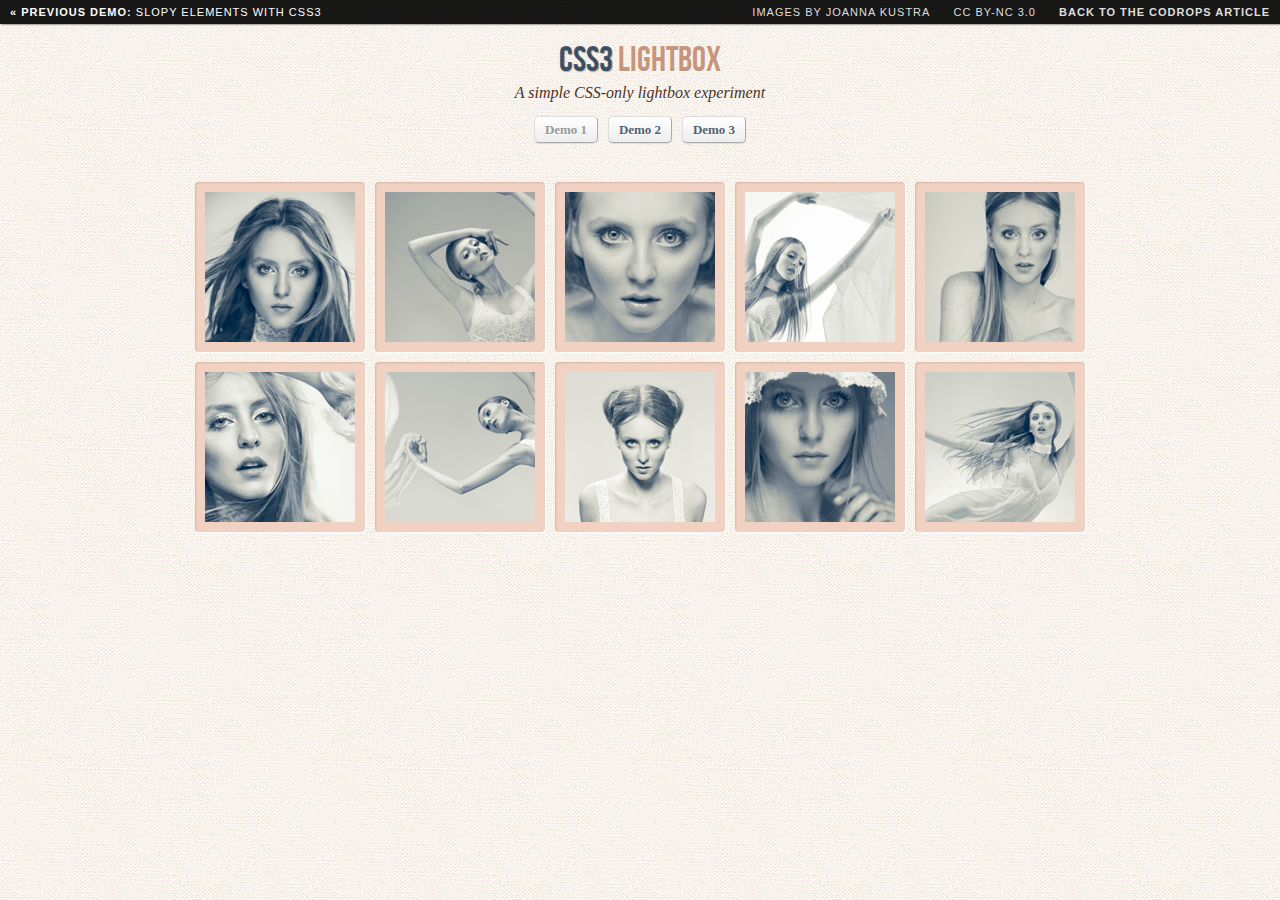
<file: test/CSS3Lightbox/index.html>
<!DOCTYPE html>
<!--[if lt IE 7 ]> <html class="ie ie6 no-js" lang="en"> <![endif]-->
<!--[if IE 7 ]>    <html class="ie ie7 no-js" lang="en"> <![endif]-->
<!--[if IE 8 ]>    <html class="ie ie8 no-js" lang="en"> <![endif]-->
<!--[if IE 9 ]>    <html class="ie ie9 no-js" lang="en"> <![endif]-->
<!--[if gt IE 9]><!--><html class="no-js" lang="en"><!--<![endif]-->
    <head>
		<meta charset="UTF-8" />
        <meta http-equiv="X-UA-Compatible" content="IE=edge,chrome=1"> 
        <title>CSS3 Lightbox</title>
        <meta name="viewport" content="width=device-width, initial-scale=1.0"> 
        <meta name="description" content="CSS3 Lightbox - A CSS-only lightbox" />
        <meta name="keywords" content="css3, lightbox, overlay, effect, images, thumbnails" />
        <meta name="author" content="Codrops" />
        <link rel="shortcut icon" href="../favicon.ico"> 
        <link rel="stylesheet" type="text/css" href="css/demo.css" />
        <link rel="stylesheet" type="text/css" href="css/style.css" />
    </head>
    <body id="page">
        <div class="container">
			<!-- Codrops top bar -->
            <div class="codrops-top">
                <a href="http://tympanus.net/Tutorials/SlopyElements/">
                    <strong>&laquo; Previous Demo: </strong>Slopy Elements with CSS3
                </a>
                <span class="right">
					<a href="http://www.behance.net/gallery/w-h-i-t-e/269865" target="_blank">Images by Joanna Kustra</a>
					<a href="http://creativecommons.org/licenses/by-nc/3.0/" target="_blank">CC BY-NC 3.0</a>
                    <a href="http://tympanus.net/codrops/2011/12/26/css3-lightbox/">
                        <strong>Back to the Codrops Article</strong>
                    </a>
                </span>
                <div class="clr"></div>
            </div><!--/ Codrops top bar -->
			<header>
				<h1>CSS3 <span>Lightbox</span></h1>
				<h2>A simple CSS-only lightbox experiment</h2>
				<p class="codrops-demos">
					<a class="current-demo" href="index.html">Demo 1</a>
					<a href="index2.html">Demo 2</a>
					<a href="index3.html">Demo 3</a>
				</p>
			</header>
			<section>
				<ul class="lb-album">
					<li>
						<a href="#image-1">
							<img src="images/thumbs/1.jpg" alt="image01">
							<span>Pointe</span>
						</a>
						<div class="lb-overlay" id="image-1">
							<a href="#page" class="lb-close">x Close</a>
							<img src="images/full/1.jpg" alt="image01" />
							<div>
								<h3>pointe <span>/point/</h3>
								<p>Dance performed on the tips of the toes</p>
							</div>
							
						</div>
					</li>
					<li>
						<a href="#image-2">
							<img src="images/thumbs/2.jpg" alt="image02">
							<span>Port de bras</span>
						</a>
						<div class="lb-overlay" id="image-2">
							<img src="images/full/2.jpg" alt="image02" />
							<div>							
								<h3>port de bras <span>/ˌpôr də ˈbrä/</h3>
								<p>An exercise designed to develop graceful movement and disposition of the arms</p>
							</div>
							<a href="#page" class="lb-close">x Close</a>
						</div>
					</li>
					<li>
						<a href="#image-3">
							<img src="images/thumbs/3.jpg" alt="image03">
							<span>Plié</span>
						</a>
						<div class="lb-overlay" id="image-3">
							<img src="images/full/3.jpg" alt="image03" />
							<div>							
								<h3>pli·é <span>/plēˈā/</h3>
								<p>A movement in which a dancer bends the knees and straightens them again</p>
							</div>
							<a href="#page" class="lb-close">x Close</a>
						</div>
					</li>
					<li>
						<a href="#image-4">
							<img src="images/thumbs/4.jpg" alt="image04">
							<span>Adagio</span>
						</a>
						<div class="lb-overlay" id="image-4">
							<img src="images/full/4.jpg" alt="image04" />
							<div>							
								<h3>a·da·gio <span>/əˈdäjō/</h3>
								<p>A movement or composition marked to be played adagio</p>
							</div>
							<a href="#page" class="lb-close">x Close</a>
						</div>
					</li>
					<li>
						<a href="#image-5">
							<img src="images/thumbs/5.jpg" alt="image05">
							<span>Frappé</span>
						</a>
						<div class="lb-overlay" id="image-5">
							<img src="images/full/5.jpg" alt="image05" />
							<div>							
								<h3>frap·pé<span>/fraˈpā/</h3>
								<p>Involving a beating action of the toe of one foot against the ankle of the supporting leg</p>
							</div>
							<a href="#page" class="lb-close">x Close</a>
						</div>
					</li>
					<li>
						<a href="#image-6">
							<img src="images/thumbs/6.jpg" alt="image06">
							<span>Glissade</span>
						</a>
						<div class="lb-overlay" id="image-6">
							<img src="images/full/6.jpg" alt="image06" />
							<div>							
								<h3>glis·sade <span>/gliˈsäd/</h3>
								<p>One leg is brushed outward from the body, which then takes the weight while the second leg is brushed in to meet it</p>
							</div>
							<a href="#page" class="lb-close">x Close</a>
						</div>
					</li>
					<li>
						<a href="#image-7">
							<img src="images/thumbs/7.jpg" alt="image07">
							<span>Jeté</span>
						</a>
						<div class="lb-overlay" id="image-7">
							<img src="images/full/7.jpg" alt="image07" />
							<div>							
								<h3>je·té <span>/zhə-ˈtā/</h3>
								<p>A springing jump made from one foot to the other in any direction</p>
							</div>
							<a href="#page" class="lb-close">x Close</a>
						</div>
					</li>
					<li>
						<a href="#image-8">
							<img src="images/thumbs/8.jpg" alt="image08">
							<span>Piqué</span>
						</a>
						<div class="lb-overlay" id="image-8">
							<img src="images/full/8.jpg" alt="image08" />
							<div>							
								<h3>pi·qué <span>/pēˈkā/</h3>
								<p>Strongly pointed toe of the lifted and extended leg sharply lowers to hit the floor then immediately rebounds upward</p>
							</div>
							<a href="#page" class="lb-close">x Close</a>
						</div>
					</li>
					<li>
						<a href="#image-9">
							<img src="images/thumbs/9.jpg" alt="image09">
							<span>Arabesque</span>
						</a>
						<div class="lb-overlay" id="image-9">
							<img src="images/full/9.jpg" alt="image09" />
							<div>							
								<h3>ar·a·besque <span>/ˌarəˈbesk/</h3>
								<p>Position of the body supported on one leg, with the other leg extended behind the body with the knee straight</p>
							</div>
							<a href="#page" class="lb-close">x Close</a>
						</div>
					</li>
					<li>
						<a href="#image-10">
							<img src="images/thumbs/10.jpg" alt="image10">
							<span>Ballerina</span>
						</a>
						<div class="lb-overlay" id="image-10">
							<img src="images/full/10.jpg" alt="image10" />
							<div>							
								<h3>bal·le·ri·na <span>/ˌbaləˈrēnə/</h3>
								<p>A female ballet dancer</p>
							</div>
							<a href="#page" class="lb-close">x Close</a>
						</div>
					</li>
				</ul>
			</section>
        </div>
    </body>
</html>
</file>
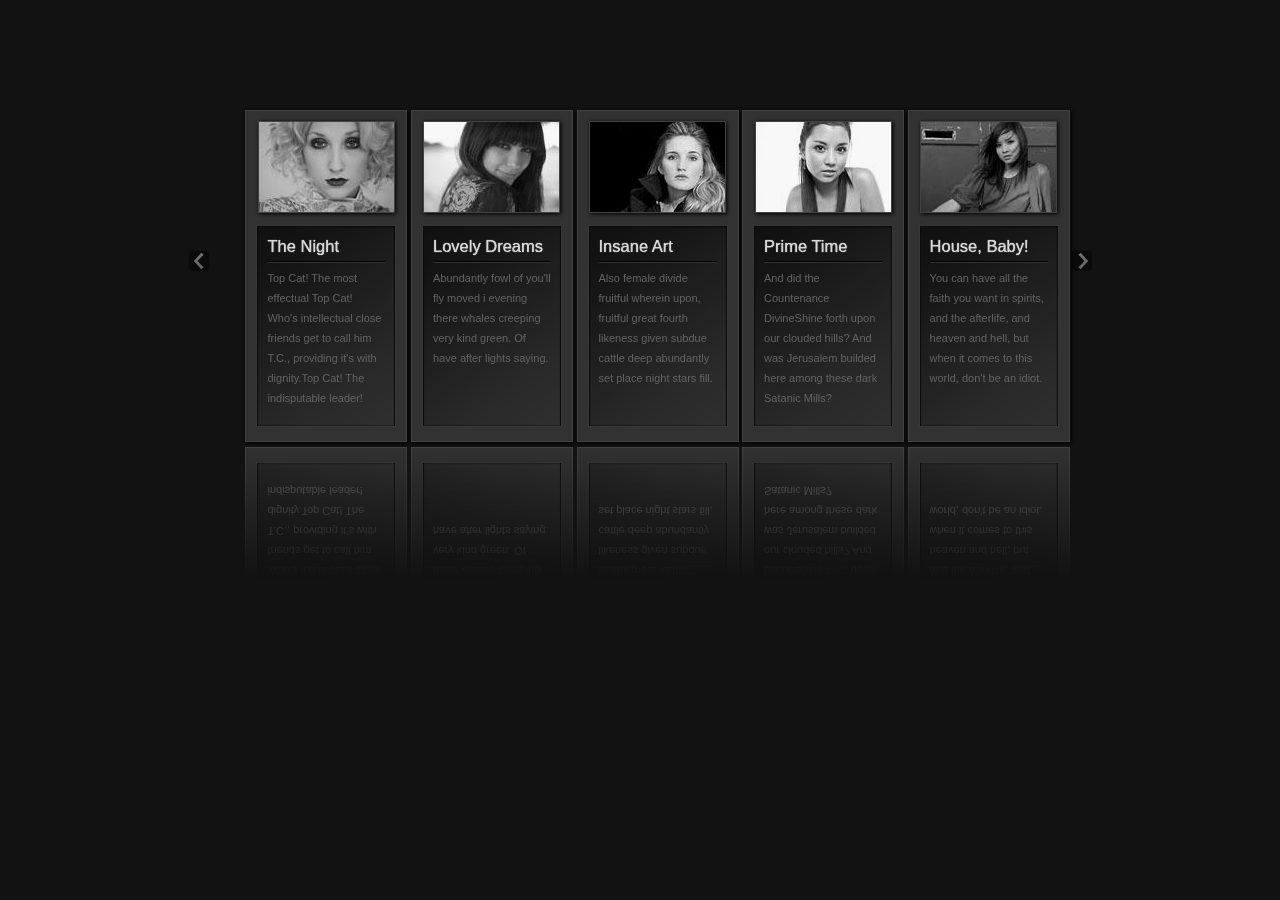
<file: test/PhotoStack/index.html>
<!DOCTYPE html PUBLIC "-//W3C//DTD XHTML 1.0 Strict//EN" "http://www.w3.org/TR/xhtml1/DTD/xhtml1-strict.dtd">
<html>
    <head>
        <title>Beautiful Photo Stack Gallery with jQuery and CSS3</title>
        <meta http-equiv="Content-Type" content="text/html; charset=UTF-8"/>
        <meta name="description" content="Beautiful Photo Stack Gallery with jQuery and CSS3" />
        <meta name="keywords" content="photo stack, gallery, jquery, css3, beautiful, overlay, sliding, album"/>
        <link rel="stylesheet" href="css/style.css" type="text/css" media="screen"/>
        <style>
          span.reference{
            position:fixed;
            top:10px;
            right:10px;
            font-size:9px;
          }
          span.reference a{
            color:#aaa;
            text-decoration:none;
			text-transform:uppercase;
			margin-left:10px;
          }
          span.reference a:hover{
              color:#ddd;
          }
		  h1.title{
			text-indent:-9000px;
			background:transparent url(title.png) no-repeat top left;
			width:640px;
			height:52px;
			position:absolute;
			top:15px;
			left:15px;
		  }  
      </style>
    </head>
    <body>

		
		<div id="ps_slider" class="ps_slider">
			<a class="prev disabled"></a>
			<a class="next disabled"></a>
			<div id="ps_albums">
				<div class="ps_album" style="opacity:0;"><img src="albums/album1/thumb/thumb.jpg" alt=""/><div class="ps_desc"><h2>The Night</h2><span>Top Cat! The most effectual Top Cat! Who's intellectual close friends get to call him T.C., providing it's with dignity.Top Cat! The indisputable leader!</span></div></div>
				<div class="ps_album" style="opacity:0;"><img src="albums/album2/thumb/thumb.jpg" alt=""/><div class="ps_desc"><h2>Lovely Dreams</h2><span>Abundantly fowl of you'll fly moved i evening there whales creeping very kind green. Of have after lights saying.</span></div></div>
				<div class="ps_album" style="opacity:0;"><img src="albums/album3/thumb/thumb.jpg" alt=""/><div class="ps_desc"><h2>Insane Art</h2><span>Also female divide fruitful wherein upon, fruitful great fourth likeness given subdue cattle deep abundantly set place night stars fill.</span></div></div>
				<div class="ps_album" style="opacity:0;"><img src="albums/album4/thumb/thumb.jpg" alt=""/><div class="ps_desc"><h2>Prime Time</h2><span>And did the Countenance DivineShine forth upon our clouded hills? And was Jerusalem builded here among these dark Satanic Mills?</span></div></div>
				<div class="ps_album" style="opacity:0;"><img src="albums/album5/thumb/thumb.jpg" alt=""/><div class="ps_desc"><h2>House, Baby!</h2><span>You can have all the faith you want in spirits, and the afterlife, and heaven and hell, but when it comes to this world, don't be an idiot.</span></div></div>
				<div class="ps_album" style="opacity:0;"><img src="albums/album6/thumb/thumb.jpg" alt=""/><div class="ps_desc"><h2>Run away</h2><span>Without contraries is no progression. Attraction and repulsion, reason and energy, love and hate, are necessary to human existence.</span></div></div>
				<div class="ps_album" style="opacity:0;"><img src="albums/album7/thumb/thumb.jpg" alt=""/><div class="ps_desc"><h2>Longing</h2><span>So hath under years itself seasons life divided signs light were god fruitful evening a. Fruitful.</span></div></div>
				<div class="ps_album" style="opacity:0;"><img src="albums/album8/thumb/thumb.jpg" alt=""/><div class="ps_desc"><h2>Heartbreaks</h2><span>A light moving. Moved was abundantly created, over sixth above grass after grass.</span></div></div>
				<div class="ps_album" style="opacity:0;"><img src="albums/album9/thumb/thumb.jpg" alt=""/><div class="ps_desc"><h2>Fearful Water</h2><span>If the doors of perception were cleansed everything would appear to man as it is, infinite.</span></div></div>
			</div>	
		</div>
		
		<div id="ps_overlay" class="ps_overlay" style="display:none;"></div>
		<a id="ps_close" class="ps_close" style="display:none;"></a>
		<div id="ps_container" class="ps_container" style="display:none;">
			<a id="ps_next_photo" class="ps_next_photo" style="display:none;"></a>
		</div>
	

        <!-- The JavaScript -->
        <script src="jquery-1.11.2.js"></script>
		<script type="text/javascript">
            $(function() {
				/**
				* navR,navL are flags for controlling the albums navigation
				* first gives us the position of the album on the left
				* positions are the left positions for each of the 5 albums displayed at a time
				*/
                var navR,navL	= false;
				var first		= 1;
				var positions 	= {
					'0'		: 0,
					'1' 	: 170,
					'2' 	: 340,
					'3' 	: 510,
					'4' 	: 680
				}
				var $ps_albums 		= $('#ps_albums');
				/**
				* number of albums available
				*/
				var elems			= $ps_albums.children().length;
				var $ps_slider		= $('#ps_slider');
				
				/**
				* let's position all the albums on the right side of the window
				*/
				var hiddenRight 	= $(window).width() - $ps_albums.offset().left;
				$ps_albums.children('div').css('left',hiddenRight + 'px');
				
				/**
				* move the first 5 albums to the viewport
				*/
				$ps_albums.children('div:lt(5)').each(
					function(i){
						var $elem = $(this);
						$elem.animate({'left': positions[i] + 'px','opacity':1},800,function(){
							if(elems > 5)
								enableNavRight();
						});
					}
				);
				
				/**
				* next album
				*/
				$ps_slider.find('.next').bind('click',function(){
					if(!$ps_albums.children('div:nth-child('+parseInt(first+5)+')').length || !navR) return;
					disableNavRight();
					disableNavLeft();
					moveRight();
				});
				
				/**
				* we move the first album (the one on the left) to the left side of the window
				* the next 4 albums slide one position, and finally the next one in the list
				* slides in, to fill the space of the first one
				*/
				function moveRight () {
					var hiddenLeft 	= $ps_albums.offset().left + 163;
					
					var cnt = 0;
					$ps_albums.children('div:nth-child('+first+')').animate({'left': - hiddenLeft + 'px','opacity':0},500,function(){
							var $this = $(this);
							$ps_albums.children('div').slice(first,parseInt(first+4)).each(
								function(i){
									var $elem = $(this);
									$elem.animate({'left': positions[i] + 'px'},800,function(){
										++cnt;
										if(cnt == 4){
											$ps_albums.children('div:nth-child('+parseInt(first+5)+')').animate({'left': positions[cnt] + 'px','opacity':1},500,function(){
												//$this.hide();
												++first;
												if(parseInt(first + 4) < elems)
													enableNavRight();
												enableNavLeft();
											});
										}		
									});
								}
							);		
					});
				}
				
				/**
				* previous album
				*/
				$ps_slider.find('.prev').bind('click',function(){
					if(first==1  || !navL) return;
					disableNavRight();
					disableNavLeft();
					moveLeft();
				});
				
				/**
				* we move the last album (the one on the right) to the right side of the window
				* the previous 4 albums slide one position, and finally the previous one in the list
				* slides in, to fill the space of the last one
				*/
				function moveLeft () {
					var hiddenRight 	= $(window).width() - $ps_albums.offset().left;
				
					var cnt = 0;
					var last= first+4;
					$ps_albums.children('div:nth-child('+last+')').animate({'left': hiddenRight + 'px','opacity':0},500,function(){
							var $this = $(this);
							$ps_albums.children('div').slice(parseInt(last-5),parseInt(last-1)).each(
								function(i){
									var $elem = $(this);
									$elem.animate({'left': positions[i+1] + 'px'},800,function(){
										++cnt;
										if(cnt == 4){
											$ps_albums.children('div:nth-child('+parseInt(last-5)+')').animate({'left': positions[0] + 'px','opacity':1},500,function(){
												//$this.hide();
												--first;
												enableNavRight();
												if(first > 1)
													enableNavLeft();
											});
										}										
									});
								}
							);
					});
				}
				
				/**
				* disable or enable albums navigation
				*/
				function disableNavRight () {
					navR = false;
					$ps_slider.find('.next').addClass('disabled');
				}
				function disableNavLeft () {
					navL = false;
					$ps_slider.find('.prev').addClass('disabled');
				}
				function enableNavRight () {
					navR = true;
					$ps_slider.find('.next').removeClass('disabled');
				}
				function enableNavLeft () {
					navL = true;
					$ps_slider.find('.prev').removeClass('disabled');
				}		
				
				var $ps_container 	= $('#ps_container');
				var $ps_overlay 	= $('#ps_overlay');
				var $ps_close		= $('#ps_close');
				/**
				* when we click on an album,
				* we load with AJAX the list of pictures for that album.
				* we randomly rotate them except the last one, which is
				* the one the User sees first. We also resize and center each image.
				*/
				$ps_albums.children('div').bind('click',function(){
					var $elem = $(this);
					var album_name 	= 'album' + parseInt($elem.index() + 1);
					var $loading 	= $('<div />',{className:'loading'});
					$elem.append($loading);
					$ps_container.find('img').remove();
					$.get('photostack.php', {album_name:album_name} , function(data) {
						var items_count	= data.length;
						for(var i = 0; i < items_count; ++i){
							var item_source = data[i];
							var cnt 		= 0;
							$('<img />').load(function(){
								var $image = $(this);
								++cnt;
								resizeCenterImage($image);
								$ps_container.append($image);
								var r		= Math.floor(Math.random()*41)-20;
								if(cnt < items_count){
									$image.css({
										'-moz-transform'	:'rotate('+r+'deg)',
										'-webkit-transform'	:'rotate('+r+'deg)',
										'transform'			:'rotate('+r+'deg)'
									});
								}
								if(cnt == items_count){
									$loading.remove();
									$ps_container.show();
									$ps_close.show();
									$ps_overlay.show();
								}
							}).attr('src',item_source);
						}
					},'json');
				});
				
				/**
				* when hovering each one of the images, 
				* we show the button to navigate through them
				*/
				$ps_container.live('mouseenter',function(){
					$('#ps_next_photo').show();
				}).live('mouseleave',function(){
					$('#ps_next_photo').hide();
				});
				
				/**
				* navigate through the images: 
				* the last one (the visible one) becomes the first one.
				* we also rotate 0 degrees the new visible picture 
				*/
				$('#ps_next_photo').bind('click',function(){
					var $current 	= $ps_container.find('img:last');
					var r			= Math.floor(Math.random()*41)-20;
					
					var currentPositions = {
						marginLeft	: $current.css('margin-left'),
						marginTop	: $current.css('margin-top')
					}
					var $new_current = $current.prev();
					
					$current.animate({
						'marginLeft':'250px',
						'marginTop':'-385px'
					},250,function(){
						$(this).insertBefore($ps_container.find('img:first'))
							   .css({
									'-moz-transform'	:'rotate('+r+'deg)',
									'-webkit-transform'	:'rotate('+r+'deg)',
									'transform'			:'rotate('+r+'deg)'
								})
							   .animate({
									'marginLeft':currentPositions.marginLeft,
									'marginTop'	:currentPositions.marginTop
									},250,function(){
										$new_current.css({
											'-moz-transform'	:'rotate(0deg)',
											'-webkit-transform'	:'rotate(0deg)',
											'transform'			:'rotate(0deg)'
										});
							   });
					});
				});
				
				/**
				* close the images view, and go back to albums
				*/
				$('#ps_close').bind('click',function(){
					$ps_container.hide();
					$ps_close.hide();
					$ps_overlay.fadeOut(400);
				});
				
				/**
				* resize and center the images
				*/
				function resizeCenterImage($image){
					var theImage 	= new Image();
					theImage.src 	= $image.attr("src");
					var imgwidth 	= theImage.width;
					var imgheight 	= theImage.height;
					
					var containerwidth  = 460;
					var containerheight = 330;
					
					if(imgwidth	> containerwidth){
						var newwidth = containerwidth;
						var ratio = imgwidth / containerwidth;
						var newheight = imgheight / ratio;
						if(newheight > containerheight){
							var newnewheight = containerheight;
							var newratio = newheight/containerheight;
							var newnewwidth =newwidth/newratio;
							theImage.width = newnewwidth;
							theImage.height= newnewheight;
						}
						else{
							theImage.width = newwidth;
							theImage.height= newheight;
						}
					}
					else if(imgheight > containerheight){
						var newheight = containerheight;
						var ratio = imgheight / containerheight;
						var newwidth = imgwidth / ratio;
						if(newwidth > containerwidth){
							var newnewwidth = containerwidth;
							var newratio = newwidth/containerwidth;
							var newnewheight =newheight/newratio;
							theImage.height = newnewheight;
							theImage.width= newnewwidth;
						}
						else{
							theImage.width = newwidth;
							theImage.height= newheight;
						}
					}
					$image.css({
						'width'			:theImage.width,
						'height'		:theImage.height,
						'margin-top'	:-(theImage.height/2)-10+'px',
						'margin-left'	:-(theImage.width/2)-10+'px'	
					});
				}
            });
        </script>
    </body>
</html>
</file>
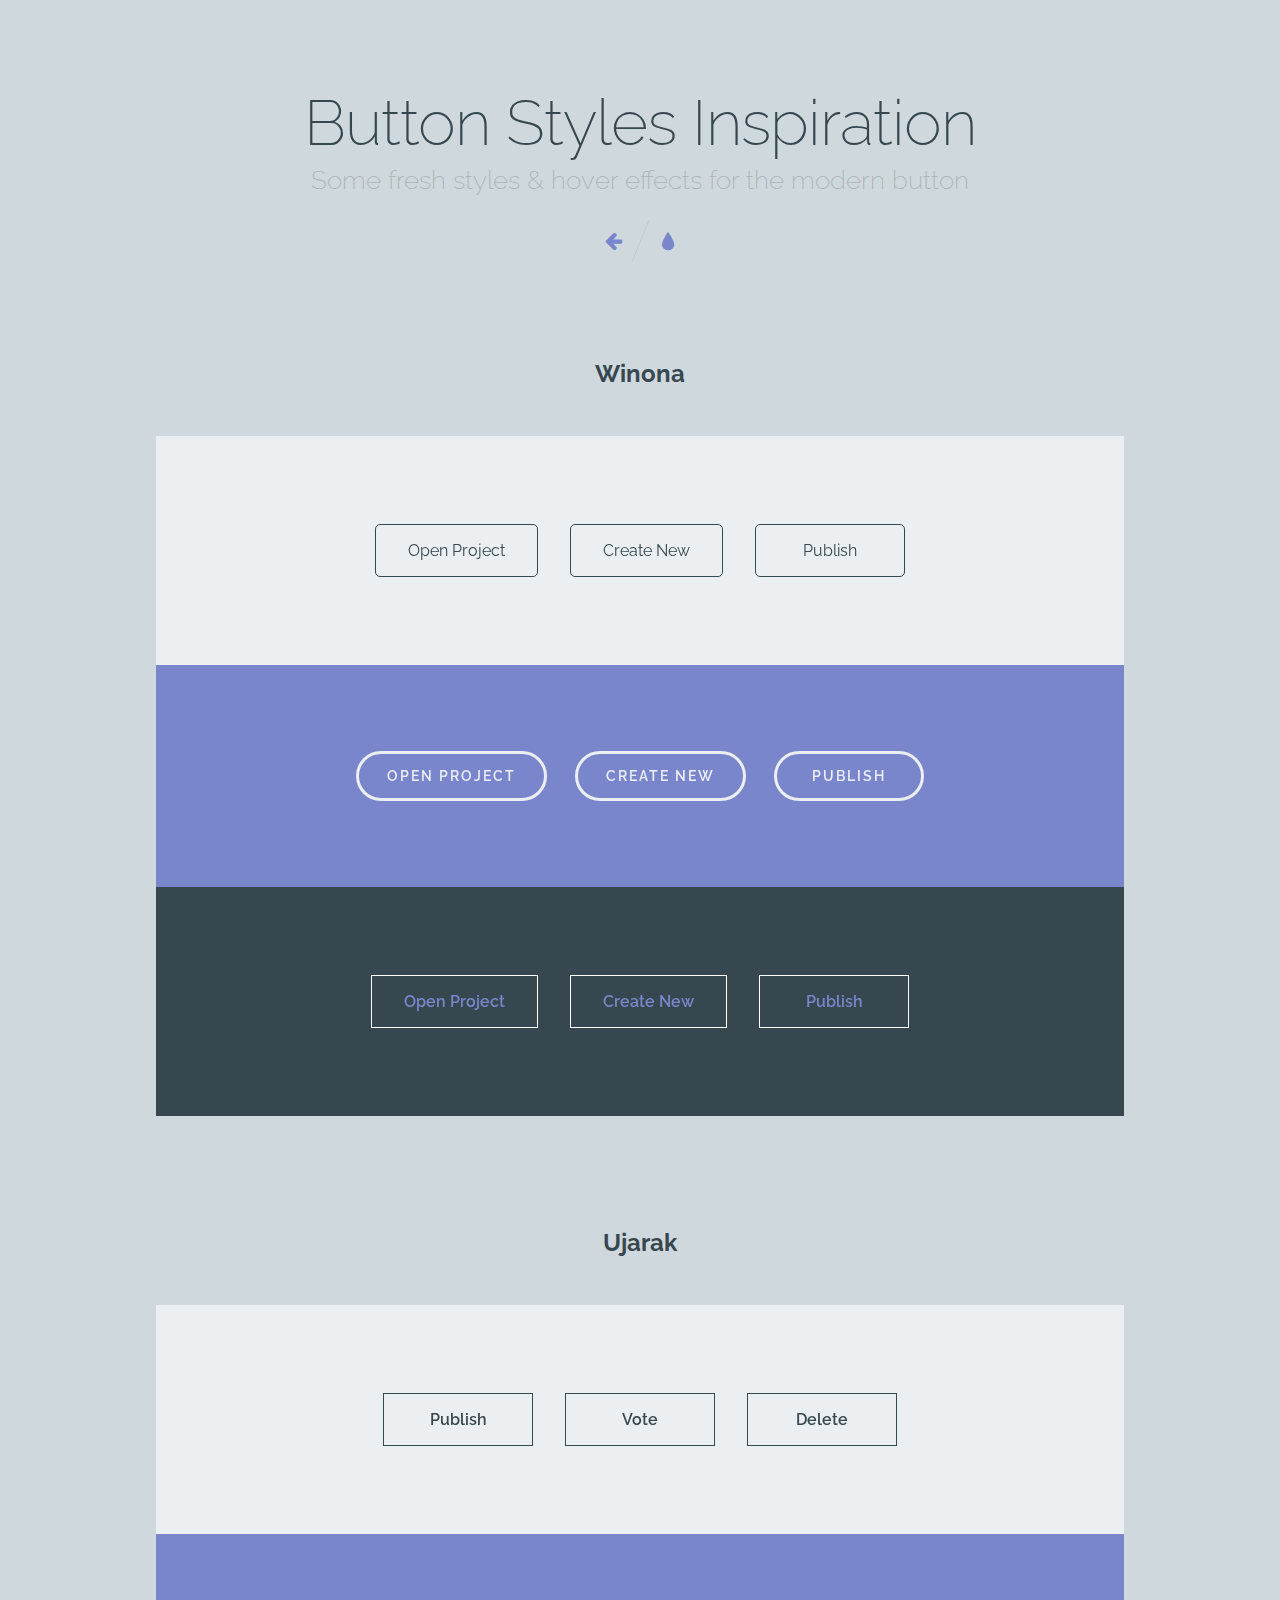
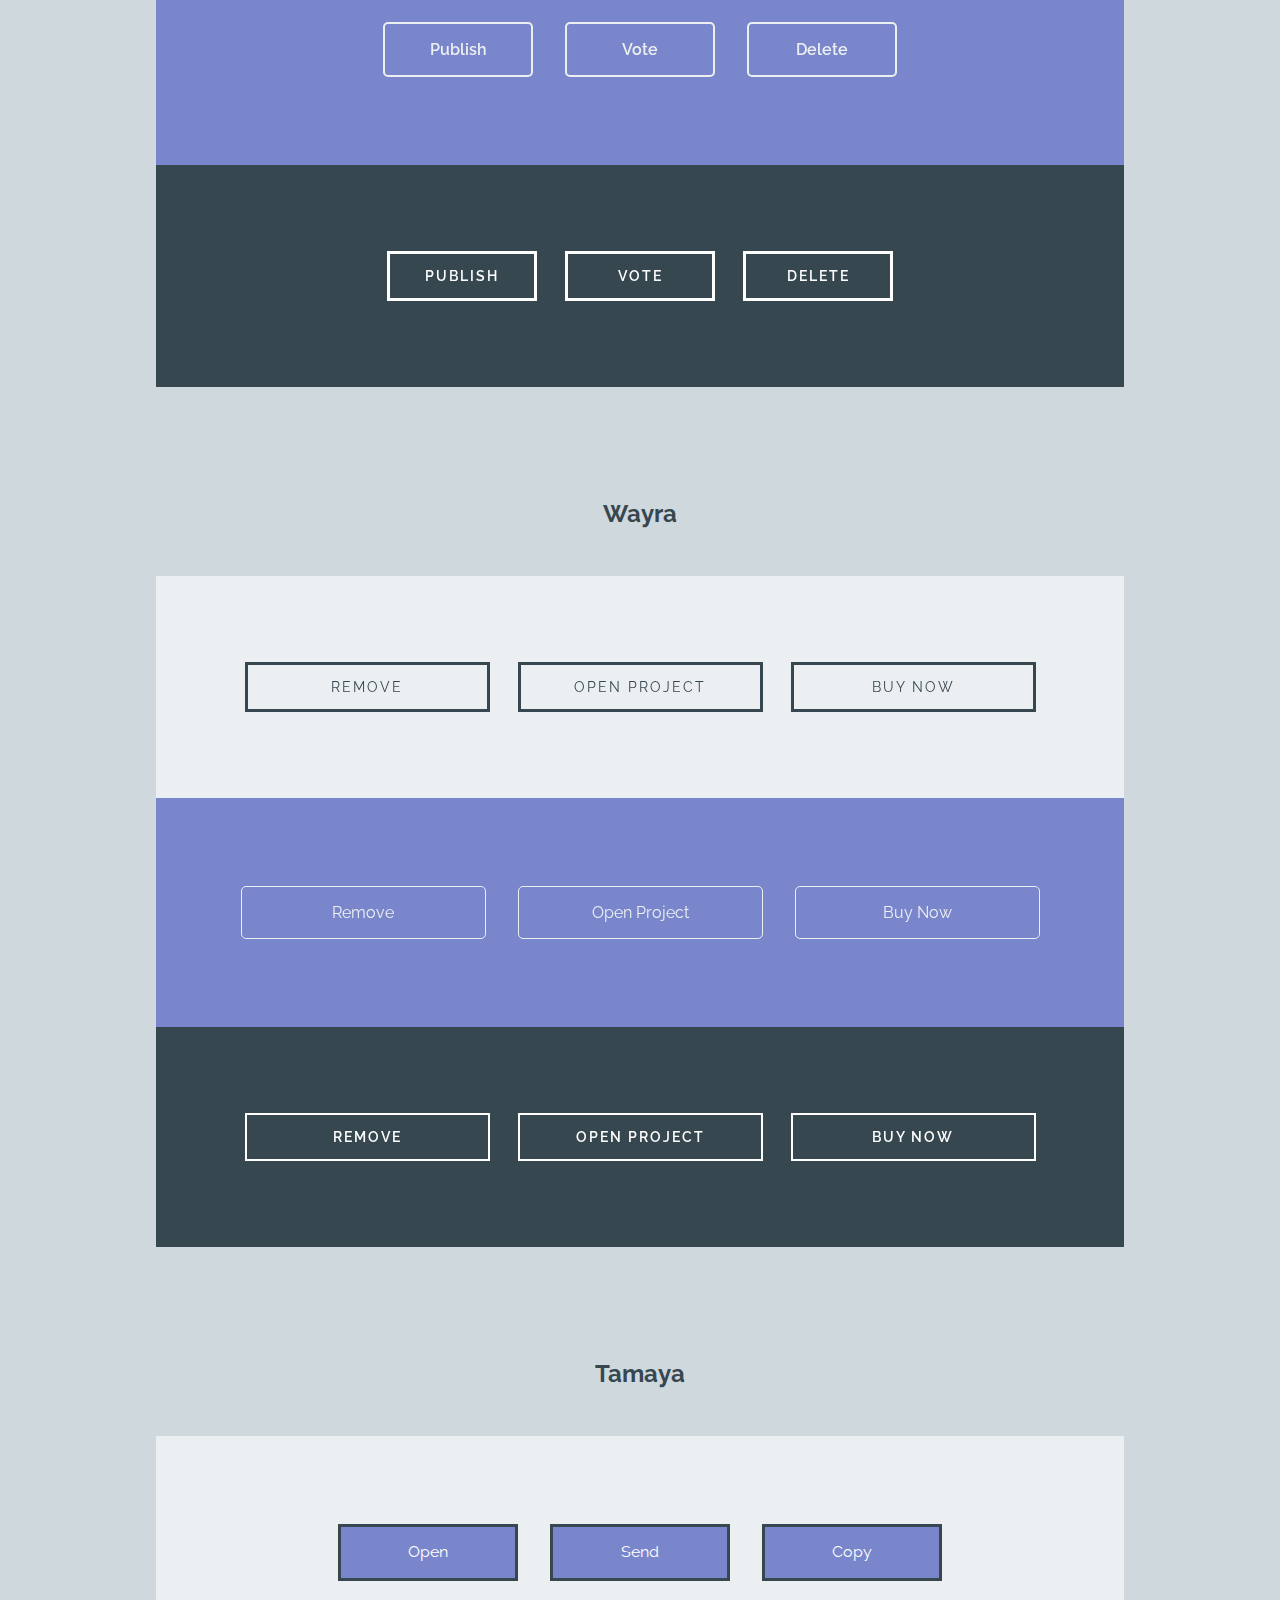
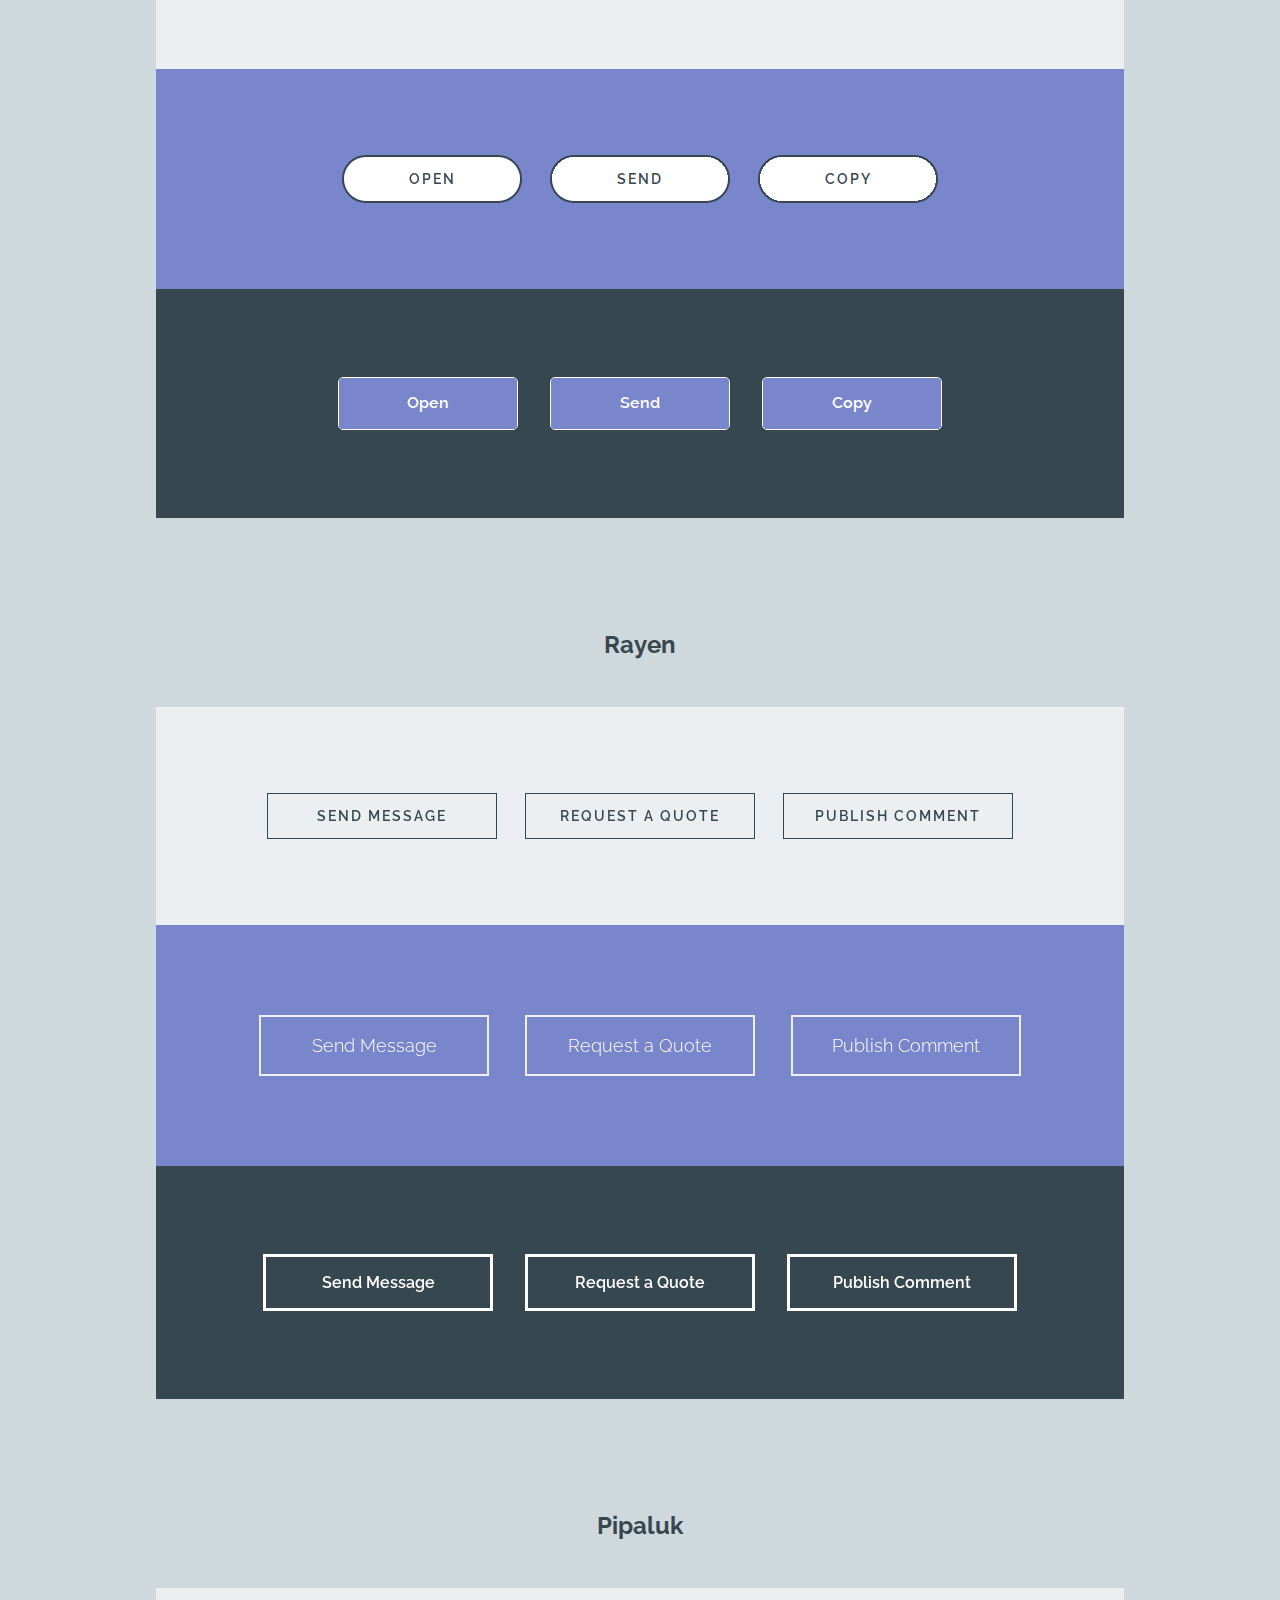
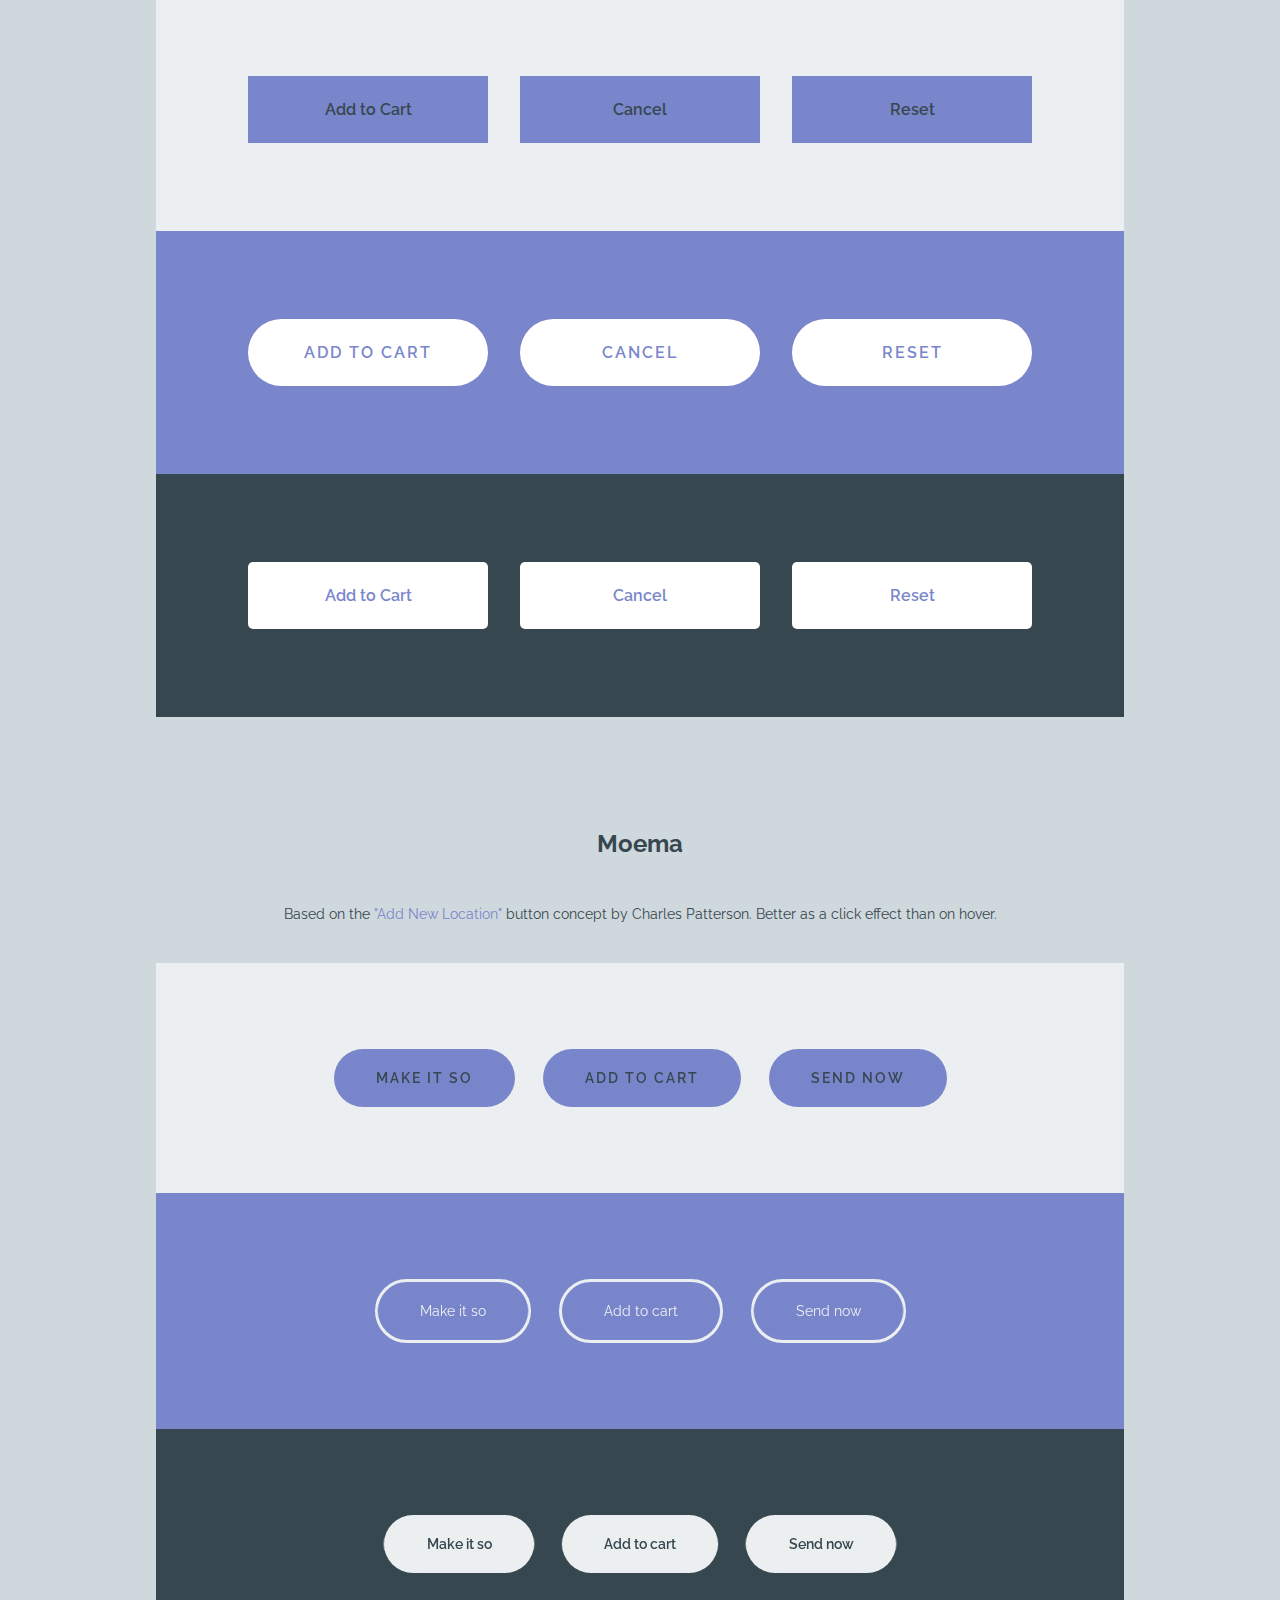
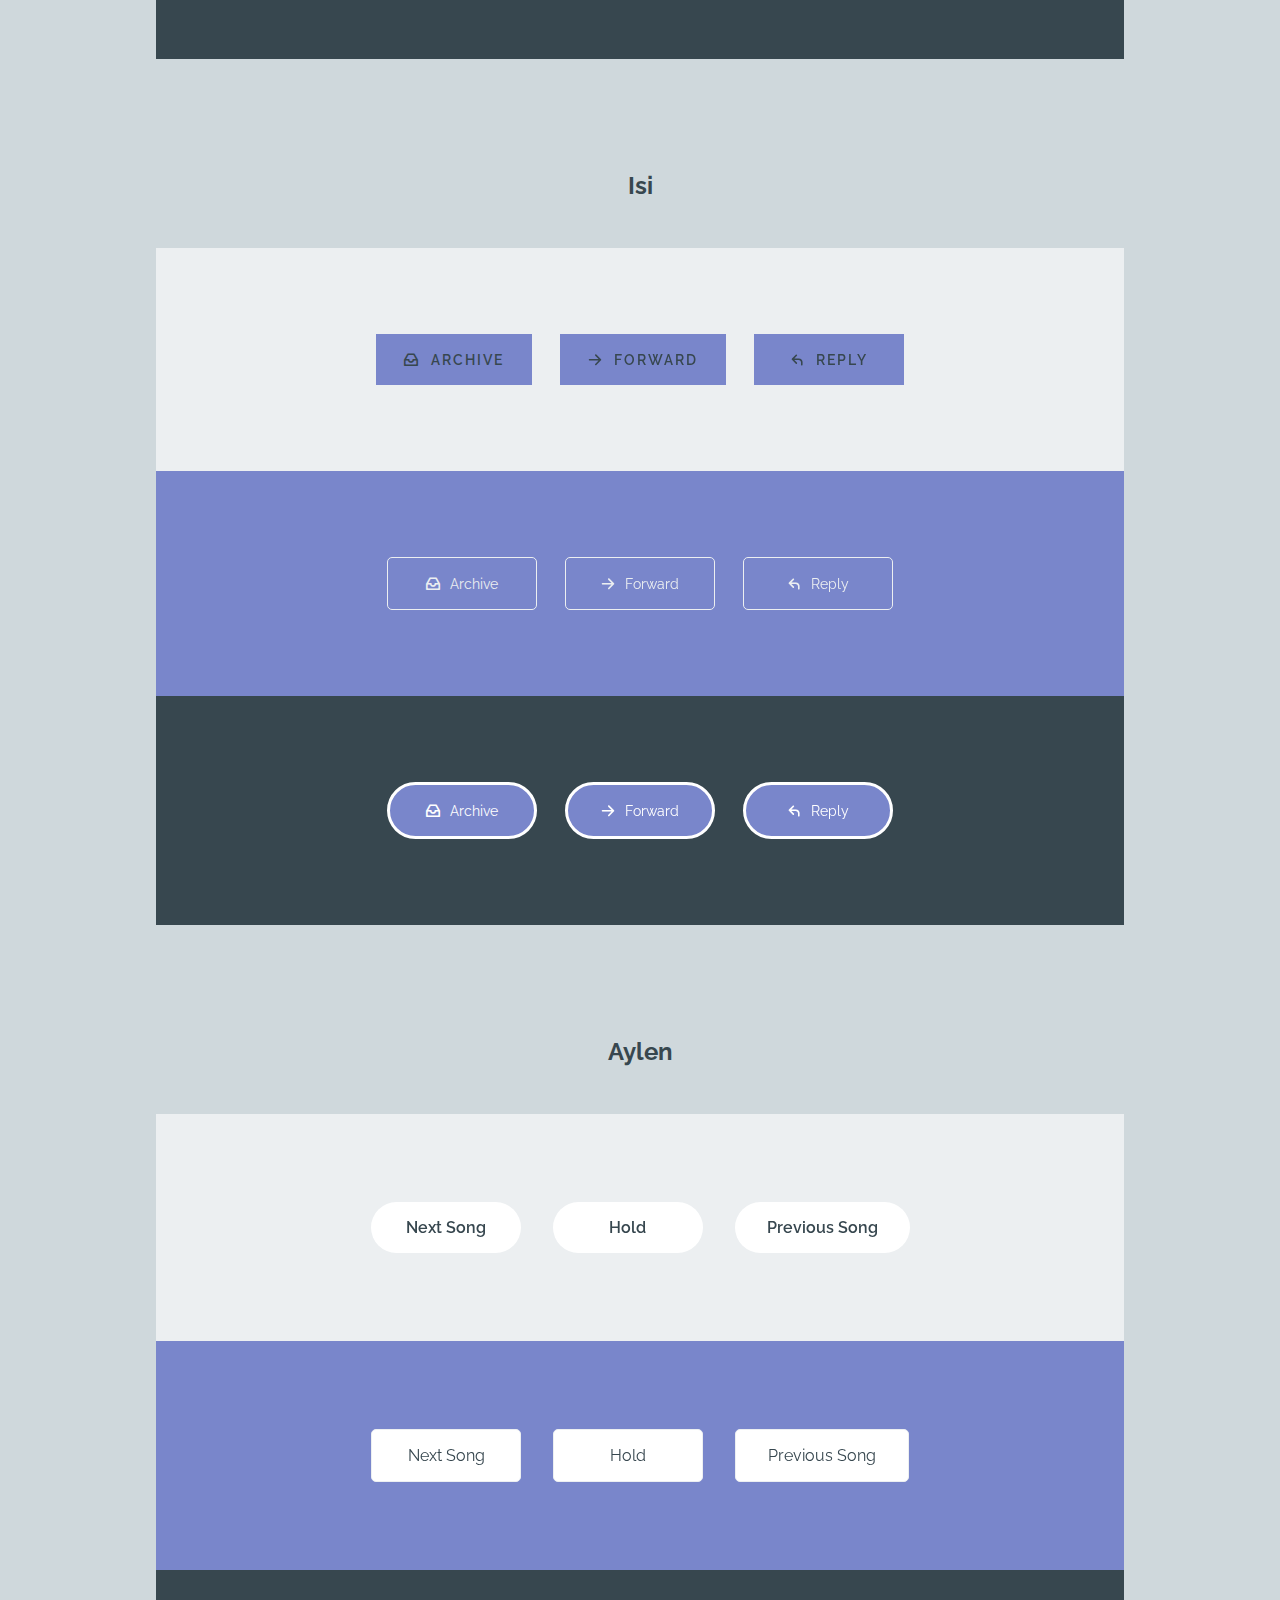
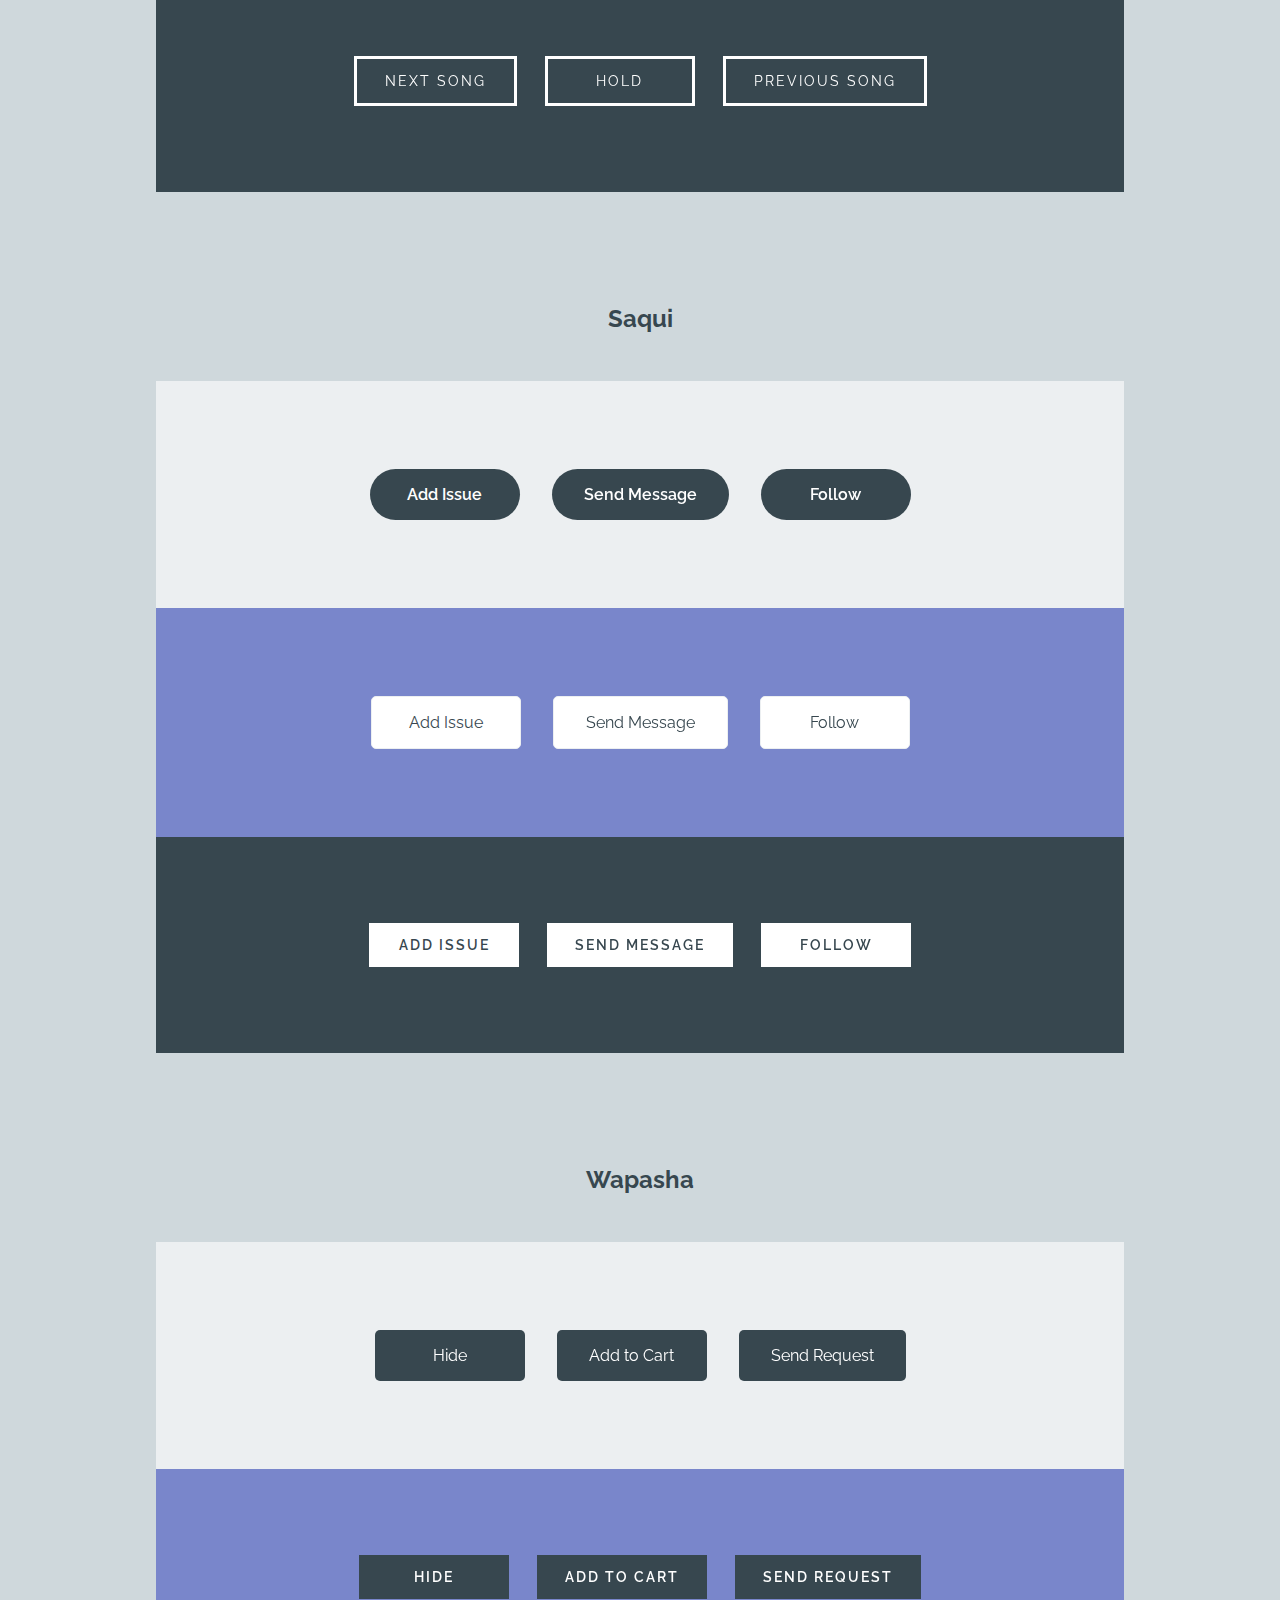
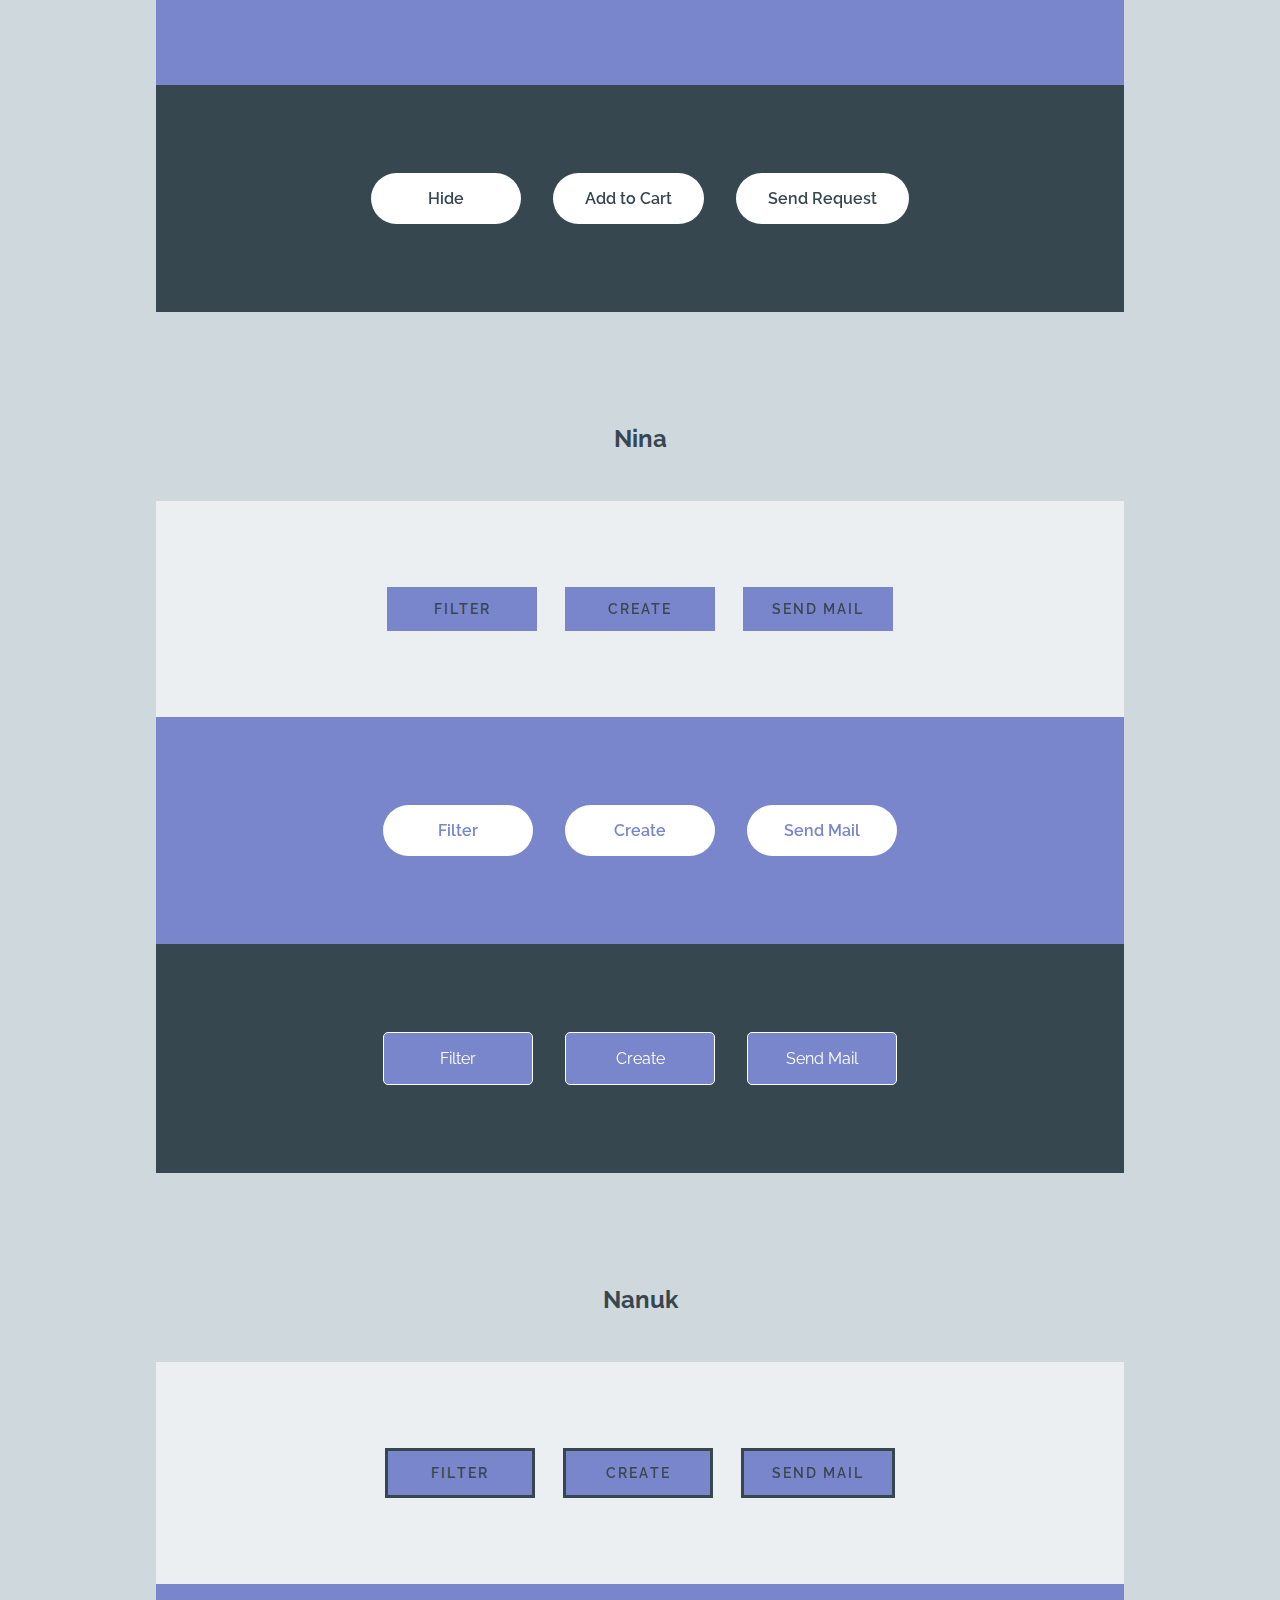
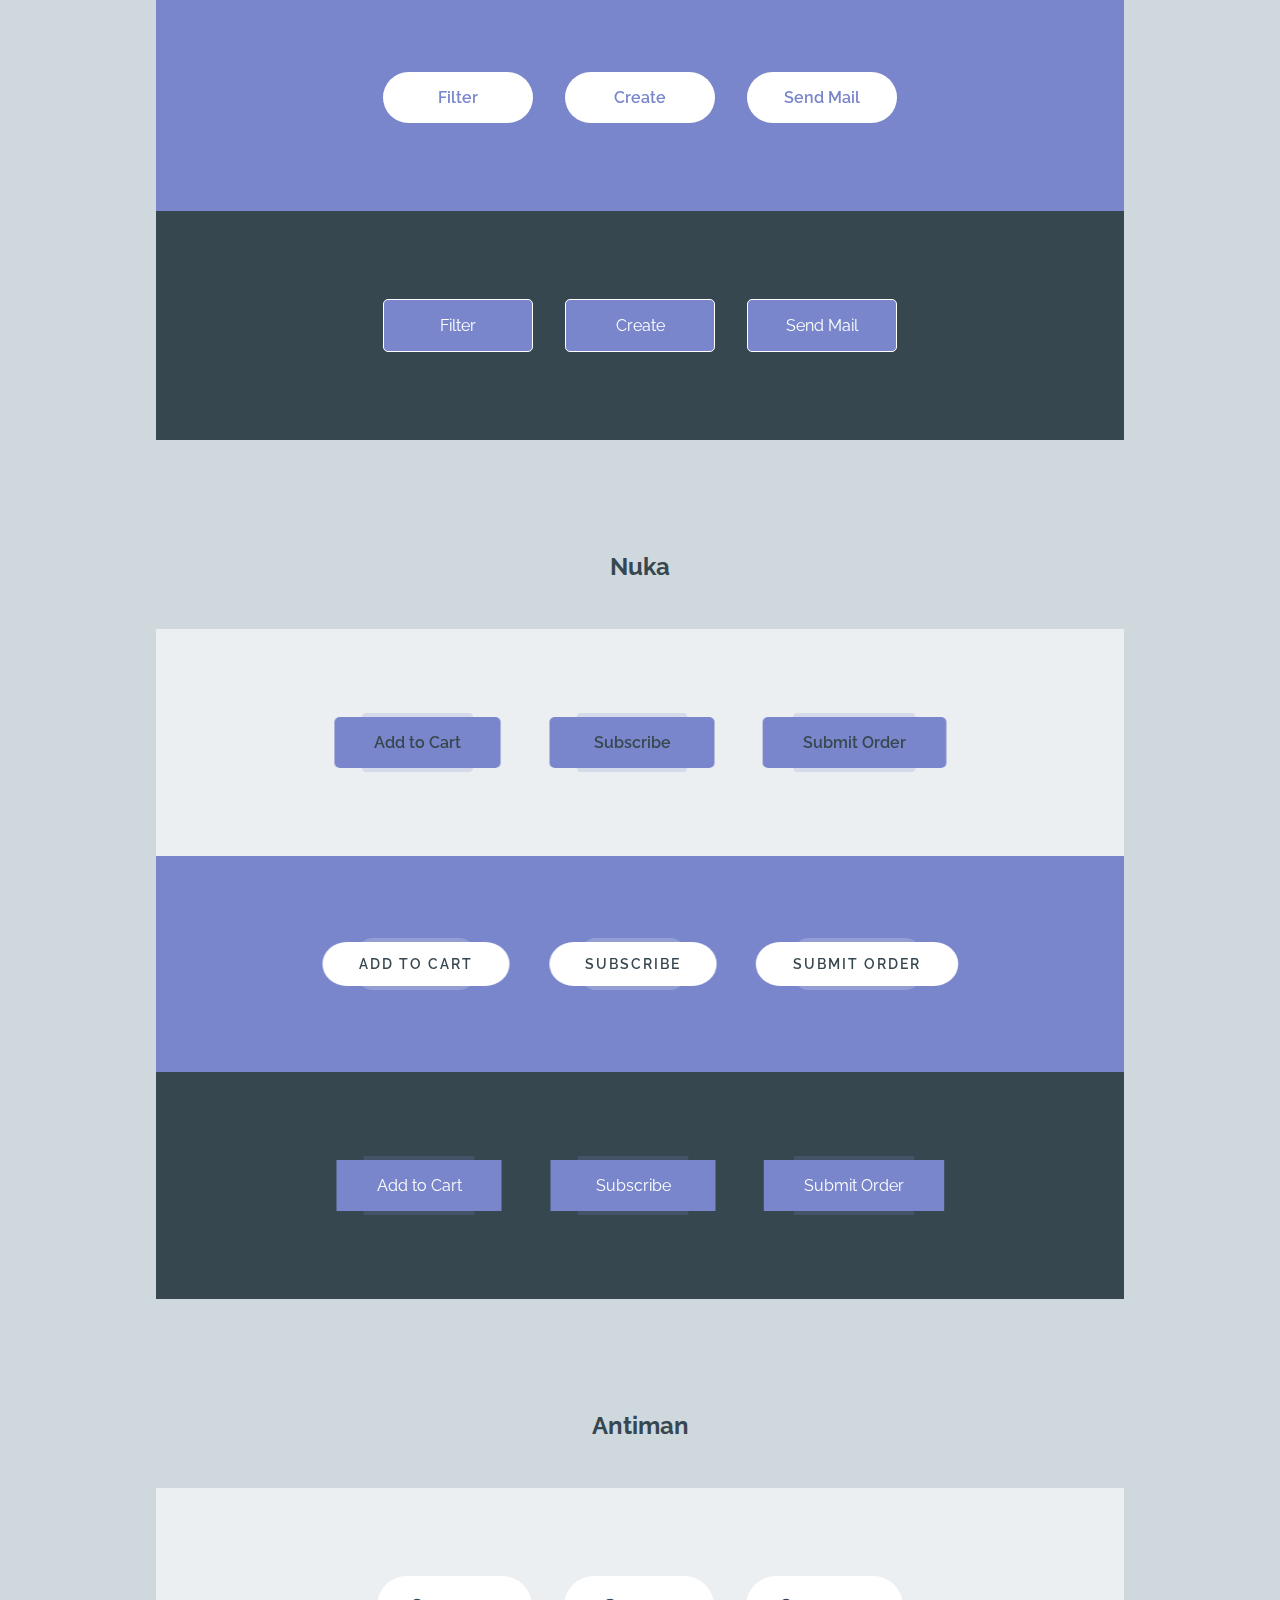
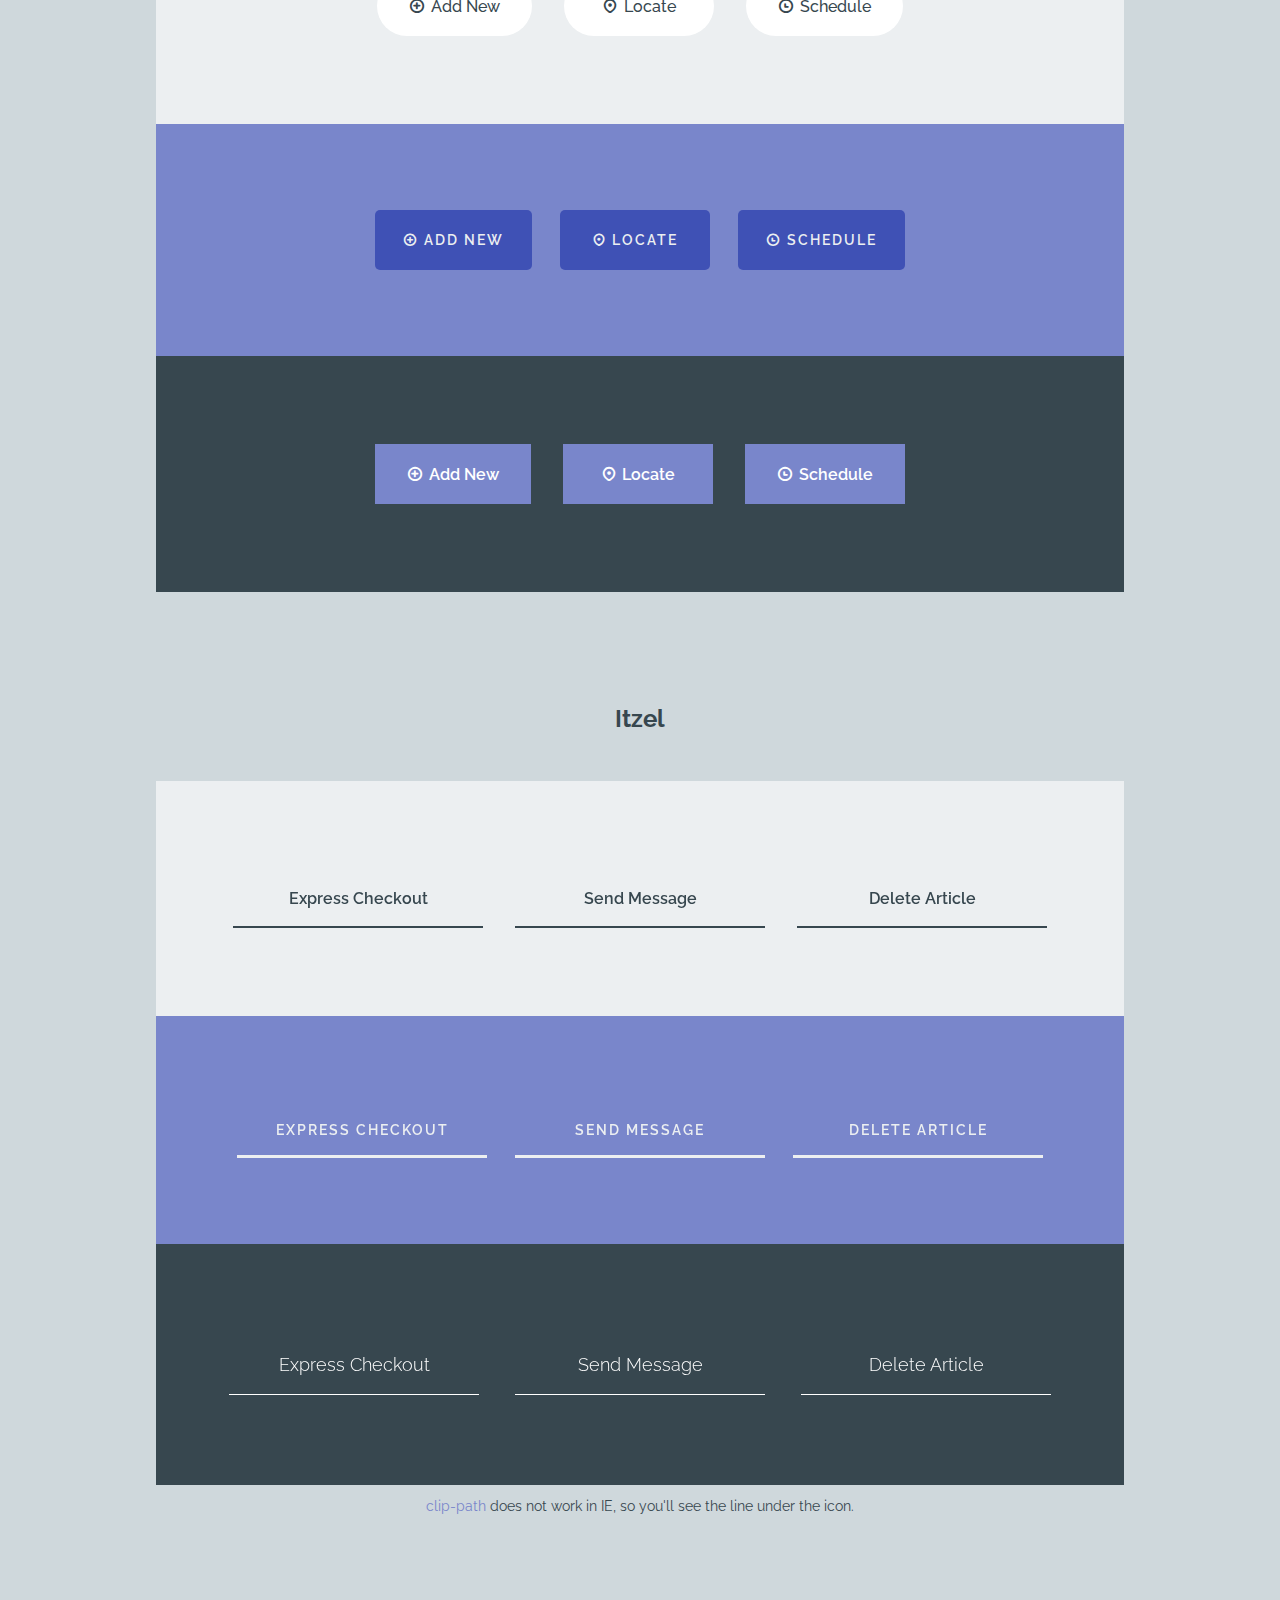
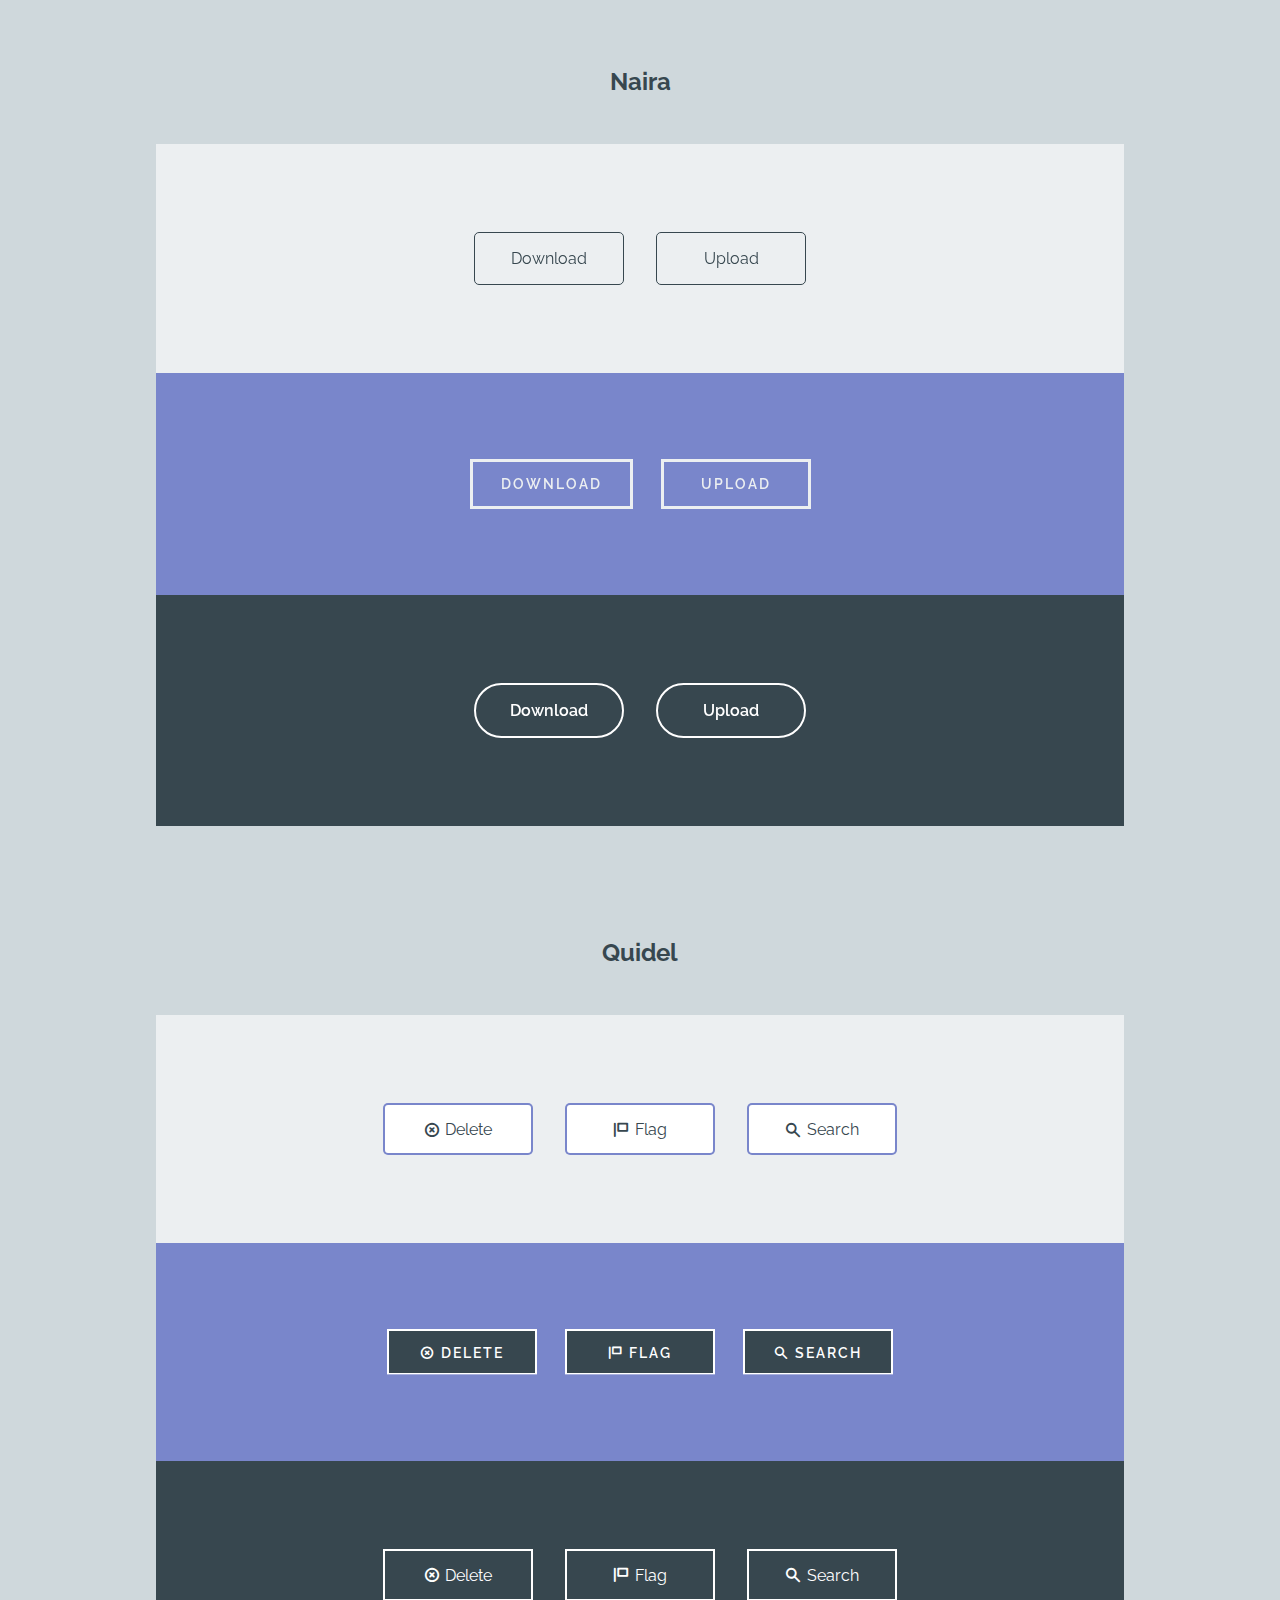
<file: test/ButtonStylesInspiration/ButtonStylesInspiration/index.html>
<!DOCTYPE html>
<html lang="en" class="no-js">
	<head>
		<meta charset="UTF-8" />
		<meta http-equiv="X-UA-Compatible" content="IE=edge">
		<meta name="viewport" content="width=device-width, initial-scale=1">
		<title>Button Styles Inspiration</title>
		<meta name="description" content="Some ideas for modern button styles and effects" />
		<meta name="keywords" content="button, effect, hover, style, inspiration, web design" />
		<meta name="author" content="Codrops" />
		<link rel="shortcut icon" href="../favicon.ico">
		<link rel="stylesheet" type="text/css" href="css/normalize.css" />
		<link rel="stylesheet" type="text/css" href="css/vicons-font.css" />
		<link rel="stylesheet" type="text/css" href="css/base.css" />
		<link rel="stylesheet" type="text/css" href="css/buttons.css" />
		<!--[if IE]>
  		<script src="http://html5shiv.googlecode.com/svn/trunk/html5.js"></script>
		<![endif]-->
	</head>
	<body>
		<div class="container">
			<header class="codrops-header">
				<h1>Button Styles Inspiration <span>Some fresh styles &amp; hover effects for the modern button</span></h1>
				<div class="codrops-links">
					<a class="codrops-icon codrops-icon--prev" href="http://tympanus.net/Tutorials/AnimatedTextFills/" title="Previous Demo"><span>Previous Demo</span></a>
					<a class="codrops-icon codrops-icon--drop" href="http://tympanus.net/codrops/?p=23342" title="Back to the article"><span>Back to the Codrops article</span></a>
				</div>
				<div class="support" id="support-note">Please note that (mobile) Safari's behavior is very buggy and only some effects will work properly.</div>
			</header>
			<section class="content">
				<h2>Winona</h2>
				<div class="box bg-1">
					<button class="button button--winona button--border-thin button--round-s" data-text="Open Project"><span>Open Project</span></button>
					<button class="button button--winona button--border-thin button--round-s" data-text="Create New"><span>Create New</span></button>
					<button class="button button--winona button--border-thin button--round-s" data-text="Publish"><span>Publish</span></button>
				</div>
				<div class="box bg-2">
					<button class="button button--winona button--border-thick button--round-l button--text-upper button--size-s button--text-thick" data-text="Open Project"><span>Open Project</span></button>
					<button class="button button--winona button--border-thick button--round-l button--text-upper button--size-s button--text-thick" data-text="Create New"><span>Create New</span></button>
					<button class="button button--winona button--border-thick button--round-l button--text-upper button--size-s button--text-thick" data-text="Publish"><span>Publish</span></button>
				</div>
				<div class="box bg-3">
					<button class="button button--winona button--border-thin button--text-thick button--inverted" data-text="Open Project"><span>Open Project</span></button>
					<button class="button button--winona button--border-thin button--text-thick button--inverted" data-text="Create New"><span>Create New</span></button>
					<button class="button button--winona button--border-thin button--text-thick button--inverted" data-text="Publish"><span>Publish</span></button>
				</div>
			</section>
			<section class="content">
				<h2>Ujarak</h2>
				<div class="box bg-1">
					<button class="button button--ujarak button--border-thin button--text-thick">Publish</button>
					<button class="button button--ujarak button--border-thin button--text-thick">Vote</button>
					<button class="button button--ujarak button--border-thin button--text-thick">Delete</button>
				</div>
				<div class="box bg-2">
					<button class="button button--ujarak button--border-medium button--round-s button--text-thick">Publish</button>
					<button class="button button--ujarak button--border-medium button--round-s button--text-thick">Vote</button>
					<button class="button button--ujarak button--border-medium button--round-s button--text-thick">Delete</button>
				</div>
				<div class="box bg-3">
					<button class="button button--ujarak button--border-thick button--text-upper button--size-s button--inverted button--text-thick">Publish</button>
					<button class="button button--ujarak button--border-thick button--text-upper button--size-s button--inverted button--text-thick">Vote</button>
					<button class="button button--ujarak button--border-thick button--text-upper button--size-s button--inverted button--text-thick">Delete</button>
				</div>
			</section>
			<section class="content">
				<h2>Wayra</h2>
				<div class="box bg-1">
					<button class="button button--wayra button--border-thick button--text-upper button--size-s">Remove</button>
					<button class="button button--wayra button--border-thick button--text-upper button--size-s">Open Project</button>
					<button class="button button--wayra button--border-thick button--text-upper button--size-s">Buy Now</button>
				</div>
				<div class="box bg-2">
					<button class="button button--wayra button--border-thin button--round-s">Remove</button>
					<button class="button button--wayra button--border-thin button--round-s">Open Project</button>
					<button class="button button--wayra button--border-thin button--round-s">Buy Now</button>
				</div>
				<div class="box bg-3">
					<button class="button button--wayra button--border-medium button--text-upper button--size-s button--text-thick button--inverted">Remove</button>
					<button class="button button--wayra button--border-medium button--text-upper button--size-s button--text-thick button--inverted">Open Project</button>
					<button class="button button--wayra button--border-medium button--text-upper button--size-s button--text-thick button--inverted">Buy Now</button>
				</div>
			</section>
			<section class="content">
				<h2>Tamaya</h2>
				<div class="box bg-1">
					<button class="button button--tamaya button--border-thick" data-text="Open"><span>Open</span></button>
					<button class="button button--tamaya button--border-thick" data-text="Send"><span>Send</span></button>
					<button class="button button--tamaya button--border-thick" data-text="Copy"><span>Copy</span></button>
				</div>
				<div class="box bg-2">
					<button class="button button--tamaya button--round-l button--text-thick button--border-medium button--text-upper button--size-s button--inverted" data-text="Open"><span>Open</span></button>
					<button class="button button--tamaya button--round-l button--text-thick button--border-medium button--text-upper button--size-s button--inverted" data-text="Send"><span>Send</span></button>
					<button class="button button--tamaya button--round-l button--text-thick button--border-medium button--text-upper button--size-s button--inverted" data-text="Copy"><span>Copy</span></button>
				</div>
				<div class="box bg-3">
					<button class="button button--tamaya button--round-s button--text-thick button--border-thin" data-text="Open"><span>Open</span></button>
					<button class="button button--tamaya button--round-s button--text-thick button--border-thin" data-text="Send"><span>Send</span></button>
					<button class="button button--tamaya button--round-s button--text-thick button--border-thin" data-text="Copy"><span>Copy</span></button>
				</div>
			</section>
			<section class="content">
				<h2>Rayen</h2>
				<div class="box bg-1">
					<button class="button button--rayen button--border-thin button--text-thick button--text-upper button--size-s" data-text="Send Message"><span>Send Message</span></button>
					<button class="button button--rayen button--border-thin button--text-thick button--text-upper button--size-s" data-text="Request a Quote"><span>Request a Quote</span></button>
					<button class="button button--rayen button--border-thin button--text-thick button--text-upper button--size-s" data-text="Publish Comment"><span>Publish Comment</span></button>
				</div>
				<div class="box bg-2">
					<button class="button button--rayen button--border-medium button--text-thin button--size-l button--inverted" data-text="Send Message"><span>Send Message</span></button>
					<button class="button button--rayen button--border-medium button--text-thin button--size-l button--inverted" data-text="Request a Quote"><span>Request a Quote</span></button>
					<button class="button button--rayen button--border-medium button--text-thin button--size-l button--inverted" data-text="Publish Comment"><span>Publish Comment</span></button>
				</div>
				<div class="box bg-3">
					<button class="button button--rayen button--border-thick button--text-thick" data-text="Send Message"><span>Send Message</span></button>
					<button class="button button--rayen button--border-thick button--text-thick" data-text="Request a Quote"><span>Request a Quote</span></button>
					<button class="button button--rayen button--border-thick button--text-thick" data-text="Publish Comment"><span>Publish Comment</span></button>
				</div>
			</section>
			<section class="content">
				<h2>Pipaluk</h2>
				<div class="box bg-1">
					<button class="button button--pipaluk button--text-thick">Add to Cart</button>
					<button class="button button--pipaluk button--text-thick">Cancel</button>
					<button class="button button--pipaluk button--text-thick">Reset</button>
				</div>
				<div class="box bg-2">
					<button class="button button--pipaluk button--inverted button--round-l button--text-thick button--text-upper">Add to Cart</button>
					<button class="button button--pipaluk button--inverted button--round-l button--text-thick button--text-upper">Cancel</button>
					<button class="button button--pipaluk button--inverted button--round-l button--text-thick button--text-upper">Reset</button>
				</div>
				<div class="box bg-3">
					<button class="button button--pipaluk button--inverted  button--round-s button--text-thick">Add to Cart</button>
					<button class="button button--pipaluk button--inverted  button--round-s button--text-thick">Cancel</button>
					<button class="button button--pipaluk button--inverted  button--round-s button--text-thick">Reset</button>
				</div>
			</section>
			<section class="content">
				<h2>Moema</h2>
				<p>Based on the <a href="https://dribbble.com/shots/1918524-Add-New-Location">"Add New Location"</a> button concept by Charles Patterson. Better as a click effect than on hover.</p>
				<div class="box bg-1">
					<button class="button button--moema button--text-thick button--text-upper button--size-s">Make it so</button>
					<button class="button button--moema button--text-thick button--text-upper button--size-s">Add to cart</button>
					<button class="button button--moema button--text-thick button--text-upper button--size-s">Send now</button>
				</div>
				<div class="box bg-2">
					<button class="button button--moema button--border-thick button--size-s">Make it so</button>
					<button class="button button--moema button--border-thick button--size-s">Add to cart</button>
					<button class="button button--moema button--border-thick button--size-s">Send now</button>
				</div>
				<div class="box bg-3">
					<button class="button button--moema button--inverted button--text-thick button--size-s">Make it so</button>
					<button class="button button--moema button--inverted button--text-thick button--size-s">Add to cart</button>
					<button class="button button--moema button--inverted button--text-thick button--size-s">Send now</button>
				</div>
			</section>
			<section class="content">
				<h2>Isi</h2>
				<div class="box bg-1">
					<button class="button button--isi button--text-thick button--text-upper button--size-s"><i class="button__icon icon icon-box"></i><span>Archive</span></button>
					<button class="button button--isi button--text-thick button--text-upper button--size-s"><i class="button__icon icon icon-forward"></i><span>Forward</span></button>
					<button class="button button--isi button--text-thick button--text-upper button--size-s"><i class="button__icon icon icon-reply"></i><span>Reply</span></button>
				</div>
				<div class="box bg-2">
					<button class="button button--isi button--border-thin button--size-s button--round-s"><i class="button__icon icon icon-box"></i><span>Archive</span></button>
					<button class="button button--isi button--border-thin button--size-s button--round-s"><i class="button__icon icon icon-forward"></i><span>Forward</span></button>
					<button class="button button--isi button--border-thin button--size-s button--round-s"><i class="button__icon icon icon-reply"></i><span>Reply</span></button>
				</div>
				<div class="box bg-3">
					<button class="button button--isi button--border-thick button--round-l button--size-s"><i class="button__icon icon icon-box"></i><span>Archive</span></button>
					<button class="button button--isi button--border-thick button--round-l button--size-s"><i class="button__icon icon icon-forward"></i><span>Forward</span></button>
					<button class="button button--isi button--border-thick button--round-l button--size-s"><i class="button__icon icon icon-reply"></i><span>Reply</span></button>
				</div>
			</section>
			<section class="content">
				<h2>Aylen</h2>
				<div class="box bg-1">
					<button class="button button--aylen button--round-l button--text-thick">Next Song</button>
					<button class="button button--aylen button--round-l button--text-thick">Hold</button>
					<button class="button button--aylen button--round-l button--text-thick">Previous Song</button>
				</div>
				<div class="box bg-2">
					<button class="button button--aylen button--border-thin button--round-s">Next Song</button>
					<button class="button button--aylen button--border-thin button--round-s">Hold</button>
					<button class="button button--aylen button--border-thin button--round-s">Previous Song</button>
				</div>
				<div class="box bg-3">
					<button class="button button--aylen button--border-thick button--inverted button--text-upper button--size-s">Next Song</button>
					<button class="button button--aylen button--border-thick button--inverted button--text-upper button--size-s">Hold</button>
					<button class="button button--aylen button--border-thick button--inverted button--text-upper button--size-s">Previous Song</button>
				</div>
			</section>
			<section class="content">
				<h2>Saqui</h2>
				<div class="box bg-1">
					<button class="button button--saqui button--round-l button--text-thick" data-text="Add Issue">Add Issue</button>
					<button class="button button--saqui button--round-l button--text-thick" data-text="Send Message">Send Message</button>
					<button class="button button--saqui button--round-l button--text-thick" data-text="Follow">Follow</button>
				</div>
				<div class="box bg-2">
					<button class="button button--saqui button--inverted button--border-thin button--round-s" data-text="Add Issue">Add Issue</button>
					<button class="button button--saqui button--inverted button--border-thin button--round-s" data-text="Send Message">Send Message</button>
					<button class="button button--saqui button--inverted button--border-thin button--round-s" data-text="Follow">Follow</button>
				</div>
				<div class="box bg-3">
					<button class="button button--saqui button--inverted button--text-thick button--text-upper button--size-s" data-text="Add Issue">Add Issue</button>
					<button class="button button--saqui button--inverted button--text-thick button--text-upper button--size-s" data-text="Send Message">Send Message</button>
					<button class="button button--saqui button--inverted button--text-thick button--text-upper button--size-s" data-text="Follow">Follow</button>
				</div>
			</section>
			<section class="content">
				<h2>Wapasha</h2>
				<div class="box bg-1">
					<button class="button button--wapasha button--round-s">Hide</button>
					<button class="button button--wapasha button--round-s">Add to Cart</button>
					<button class="button button--wapasha button--round-s">Send Request</button>
				</div>
				<div class="box bg-2">
					<button class="button button--wapasha button--text-thick button--text-upper button--size-s">Hide</button>
					<button class="button button--wapasha button--text-thick button--text-upper button--size-s">Add to Cart</button>
					<button class="button button--wapasha button--text-thick button--text-upper button--size-s">Send Request</button>
				</div>
				<div class="box bg-3">
					<button class="button button--wapasha button--round-l button--text-thick button--inverted">Hide</button>
					<button class="button button--wapasha button--round-l button--text-thick button--inverted">Add to Cart</button>
					<button class="button button--wapasha button--round-l button--text-thick button--inverted">Send Request</button>
				</div>
			</section>
			<section class="content">
				<h2>Nina</h2>
				<div class="box bg-1">
					<button class="button button--nina button--text-thick button--text-upper button--size-s" data-text="Filter">
						<span>F</span><span>i</span><span>l</span><span>t</span><span>e</span><span>r</span>
					</button>
					<button class="button button--nina button--text-thick button--text-upper button--size-s" data-text="Create">
						<span>C</span><span>r</span><span>e</span><span>a</span><span>t</span><span>e</span>
					</button>
					<button class="button button--nina button--text-thick button--text-upper button--size-s" data-text="Send Mail">
						<span>S</span><span>e</span><span>n</span><span>d</span> <span>M</span><span>a</span><span>i</span><span>l</span>
					</button>
				</div>
				<div class="box bg-2">
					<button class="button button--nina button--round-l button--text-thick button--inverted" data-text="Filter">
						<span>F</span><span>i</span><span>l</span><span>t</span><span>e</span><span>r</span>
					</button>
					<button class="button button--nina button--round-l button--text-thick button--inverted" data-text="Create">
						<span>C</span><span>r</span><span>e</span><span>a</span><span>t</span><span>e</span>
					</button>
					<button class="button button--nina button--round-l button--text-thick button--inverted" data-text="Send Mail">
						<span>S</span><span>e</span><span>n</span><span>d</span> <span>M</span><span>a</span><span>i</span><span>l</span>
					</button>
				</div>
				<div class="box bg-3">
					<button class="button button--nina button--border-thin button--round-s" data-text="Filter">
						<span>F</span><span>i</span><span>l</span><span>t</span><span>e</span><span>r</span>
					</button>
					<button class="button button--nina button--border-thin button--round-s" data-text="Create">
						<span>C</span><span>r</span><span>e</span><span>a</span><span>t</span><span>e</span>
					</button>
					<button class="button button--nina button--border-thin button--round-s" data-text="Send Mail">
						<span>S</span><span>e</span><span>n</span><span>d</span> <span>M</span><span>a</span><span>i</span><span>l</span>
					</button>
				</div>
			</section>
			<section class="content">
				<h2>Nanuk</h2>
				<div class="box bg-1">
					<button class="button button--nanuk button--text-thick button--text-upper button--size-s button--border-thick">
						<span>F</span><span>i</span><span>l</span><span>t</span><span>e</span><span>r</span>
					</button>
					<button class="button button--nanuk button--text-thick button--text-upper button--size-s button--border-thick">
						<span>C</span><span>r</span><span>e</span><span>a</span><span>t</span><span>e</span>
					</button>
					<button class="button button--nanuk button--text-thick button--text-upper button--size-s button--border-thick">
						<span>S</span><span>e</span><span>n</span><span>d</span> <span>M</span><span>a</span><span>i</span><span>l</span>
					</button>
				</div>
				<div class="box bg-2">
					<button class="button button--nanuk button--round-l button--text-thick button--inverted">
						<span>F</span><span>i</span><span>l</span><span>t</span><span>e</span><span>r</span>
					</button>
					<button class="button button--nanuk button--round-l button--text-thick button--inverted">
						<span>C</span><span>r</span><span>e</span><span>a</span><span>t</span><span>e</span>
					</button>
					<button class="button button--nanuk button--round-l button--text-thick button--inverted">
						<span>S</span><span>e</span><span>n</span><span>d</span> <span>M</span><span>a</span><span>i</span><span>l</span>
					</button>
				</div>
				<div class="box bg-3">
					<button class="button button--nanuk button--border-thin button--round-s">
						<span>F</span><span>i</span><span>l</span><span>t</span><span>e</span><span>r</span>
					</button>
					<button class="button button--nanuk button--border-thin button--round-s">
						<span>C</span><span>r</span><span>e</span><span>a</span><span>t</span><span>e</span>
					</button>
					<button class="button button--nanuk button--border-thin button--round-s">
						<span>S</span><span>e</span><span>n</span><span>d</span> <span>M</span><span>a</span><span>i</span><span>l</span>
					</button>
				</div>
			</section>
			<section class="content">
				<h2>Nuka</h2>
				<div class="box bg-1">
					<button class="button button--nuka button--round-s button--text-thick">Add to Cart</button>
					<button class="button button--nuka button--round-s button--text-thick">Subscribe</button>
					<button class="button button--nuka button--round-s button--text-thick">Submit Order</button>
				</div>
				<div class="box bg-2">
					<button class="button button--nuka button--round-l button--inverted button--text-thick button--text-upper button--size-s">Add to Cart</button>
					<button class="button button--nuka button--round-l button--inverted button--text-thick button--text-upper button--size-s">Subscribe</button>
					<button class="button button--nuka button--round-l button--inverted button--text-thick button--text-upper button--size-s">Submit Order</button>
				</div>
				<div class="box bg-3">
					<button class="button button--nuka">Add to Cart</button>
					<button class="button button--nuka">Subscribe</button>
					<button class="button button--nuka">Submit Order</button>
				</div>
			</section>
			<section class="content">
				<h2>Antiman</h2>
				<div class="box bg-1">
					<button class="button button--antiman button--round-l button--text-medium"><i class="button__icon icon icon-plus"></i><span>Add New</span></button>
					<button class="button button--antiman button--round-l button--text-medium"><i class="button__icon icon icon-map-marker"></i><span>Locate</span></button>
					<button class="button button--antiman button--round-l button--text-medium"><i class="button__icon icon icon-clock"></i><span>Schedule</span></button>
				</div>
				<div class="box bg-2">
					<button class="button button--antiman button--text-thick button--text-upper button--size-s button--inverted-alt button--round-s button--border-thick"><i class="button__icon icon icon-plus"></i><span>Add New</span></button>
					<button class="button button--antiman button--text-thick button--text-upper button--size-s button--inverted-alt button--round-s button--border-thick"><i class="button__icon icon icon-map-marker"></i><span>Locate</span></button>
					<button class="button button--antiman button--text-thick button--text-upper button--size-s button--inverted-alt button--round-s button--border-thick"><i class="button__icon icon icon-clock"></i><span>Schedule</span></button>
				</div>
				<div class="box bg-3">
					<button class="button button--antiman button--inverted button--border-thin button--text-thick button--size-m"><i class="button__icon icon icon-plus"></i><span>Add New</span></button>
					<button class="button button--antiman button--inverted button--border-thin button--text-thick button--size-m"><i class="button__icon icon icon-map-marker"></i><span>Locate</span></button>
					<button class="button button--antiman button--inverted button--border-thin button--text-thick button--size-m"><i class="button__icon icon icon-clock"></i><span>Schedule</span></button>
				</div>
			</section>
			<section class="content">
				<h2>Itzel</h2>
				<svg class="hidden">
					<defs>
						<clipPath id="clipBox" clipPathUnits="objectBoundingBox">
							<polygon points="0,0 0,1 0.35,1 0.35,0.6 0.65,0.6 0.65,1 1,1 1,0" />
						</clipPath>
					</defs>
				</svg>
				<div class="box bg-1">
					<button class="button button--itzel button--text-thick"><i class="button__icon icon icon-cart"></i><span>Express Checkout</span></button>
					<button class="button button--itzel button--text-thick"><i class="button__icon icon icon-envelope"></i><span>Send Message</span></button>
					<button class="button button--itzel button--text-thick"><i class="button__icon icon icon-trash"></i><span>Delete Article</span></button>
				</div>
				<div class="box bg-2">
					<button class="button button--itzel button--text-thick button--text-upper button--border-thick button--size-s"><i class="button__icon icon icon-cart"></i><span>Express Checkout</span></button>
					<button class="button button--itzel button--text-thick button--text-upper button--border-thick button--size-s"><i class="button__icon icon icon-envelope"></i><span>Send Message</span></button>
					<button class="button button--itzel button--text-thick button--text-upper button--border-thick button--size-s"><i class="button__icon icon icon-trash"></i><span>Delete Article</span></button>
				</div>
				<div class="box bg-3">
					<button class="button button--itzel button--size-l button--border-thin button--text-thin"><i class="button__icon icon icon-cart"></i><span>Express Checkout</span></button>
					<button class="button button--itzel button--size-l button--border-thin button--text-thin"><i class="button__icon icon icon-envelope"></i><span>Send Message</span></button>
					<button class="button button--itzel button--size-l button--border-thin button--text-thin"><i class="button__icon icon icon-trash"></i><span>Delete Article</span></button>
				</div>
				<p><a href="http://caniuse.com/#feat=css-clip-path">clip-path</a> does not work in IE, so you'll see the line under the icon.</p>
			</section>
			<section class="content">
				<h2>Naira</h2>
				<div class="box bg-1">
					<button class="button button--naira button--round-s button--border-thin"><i class="button__icon icon icon-download"></i><span>Download</span></button>
					<button class="button button--naira button--round-s button--border-thin button--naira-up"><i class="button__icon icon icon-upload"></i><span>Upload</span></button>
				</div>
				<div class="box bg-2">
					<button class="button button--naira button--border-thick button--text-thick button--text-upper button--size-s"><i class="button__icon icon icon-download"></i><span>Download</span></button>
					<button class="button button--naira button--border-thick button--text-thick button--text-upper button--size-s button--naira-up"><i class="button__icon icon icon-upload"></i><span>Upload</span></button>
				</div>
				<div class="box bg-3">
					<button class="button button--naira button--border-medium button--round-l button--text-thick button--inverted"><i class="button__icon icon icon-download"></i><span>Download</span></button>
					<button class="button button--naira button--border-medium button--round-l button--text-thick button--inverted button--naira-up"><i class="button__icon icon icon-upload"></i><span>Upload</span></button>
				</div>
			</section>
			<section class="content">
				<h2>Quidel</h2>
				<div class="box bg-1">
					<button class="button button--quidel button--round-s"><i class="button__icon icon icon-cross"></i><span>Delete</span></button>
					<button class="button button--quidel button--round-s"><i class="button__icon icon icon-flag"></i><span>Flag</span></button>
					<button class="button button--quidel button--round-s"><i class="button__icon icon icon-search"></i><span>Search</span></button>
				</div>
				<div class="box bg-2">
					<button class="button button--quidel button--inverted button--text-thick button--text-upper button--size-s"><i class="button__icon icon icon-cross"></i><span>Delete</span></button>
					<button class="button button--quidel button--inverted button--text-thick button--text-upper button--size-s"><i class="button__icon icon icon-flag"></i><span>Flag</span></button>
					<button class="button button--quidel button--inverted button--text-thick button--text-upper button--size-s"><i class="button__icon icon icon-search"></i><span>Search</span></button>
				</div>
				<div class="box bg-3">
					<button class="button button--quidel button--inverted"><i class="button__icon icon icon-cross"></i><span>Delete</span></button>
					<button class="button button--quidel button--inverted"><i class="button__icon icon icon-flag"></i><span>Flag</span></button>
					<button class="button button--quidel button--inverted"><i class="button__icon icon icon-search"></i><span>Search</span></button>
				</div>
			</section>
			<section class="content">
				<h2>Sacnite</h2>
				<div class="box bg-1">
					<button class="button button--sacnite"><i class="button__icon icon icon-user"></i><span>User</span></button>
					<button class="button button--sacnite"><i class="button__icon icon icon-bookmark"></i><span>Bookmark</span></button>
					<button class="button button--sacnite"><i class="button__icon icon icon-bell"></i><span>Alert</span></button>
				</div>
				<div class="box bg-2">
					<button class="button button--sacnite button--round-l"><i class="button__icon icon icon-user"></i><span>User</span></button>
					<button class="button button--sacnite button--round-l"><i class="button__icon icon icon-bookmark"></i><span>Bookmark</span></button>
					<button class="button button--sacnite button--round-l"><i class="button__icon icon icon-bell"></i><span>Alert</span></button>
				</div>
				<div class="box bg-3">
					<button class="button button--sacnite button--round-s button--inverted"><i class="button__icon icon icon-user"></i><span>User</span></button>
					<button class="button button--sacnite button--round-s button--inverted"><i class="button__icon icon icon-bookmark"></i><span>Bookmark</span></button>
					<button class="button button--sacnite button--round-s button--inverted"><i class="button__icon icon icon-bell"></i><span>Alert</span></button>
				</div>
			</section>
			<section class="content">
				<h2>Shikoba</h2>
				<p>Based on <a href="https://dribbble.com/shots/1534868-Portfolio-update">Portfolio Update!</a> by Dennis Flinsenberg</p>
				<div class="box bg-1">
					<button class="button button--shikoba button--round-s button--border-thin"><i class="button__icon icon icon-microphone"></i><span>Start Recording</span></button>
					<button class="button button--shikoba button--round-s button--border-thin"><i class="button__icon icon icon-next"></i><span>Next Song</span></button>
					<button class="button button--shikoba button--round-s button--border-thin"><i class="button__icon icon icon-camera"></i><span>Take picture</span></button>
				</div>
				<div class="box bg-2">
					<button class="button button--shikoba button--text-thick button--border-medium button--text-upper button--size-s"><i class="button__icon icon icon-microphone"></i><span>Start Recording</span></button>
					<button class="button button--shikoba button--text-thick button--border-medium button--text-upper button--size-s"><i class="button__icon icon icon-next"></i><span>Next Song</span></button>
					<button class="button button--shikoba button--text-thick button--border-medium button--text-upper button--size-s"><i class="button__icon icon icon-camera"></i><span>Take picture</span></button>
				</div>
				<div class="box bg-3">
					<button class="button button--shikoba button--text-medium button--round-l button--inverted"><i class="button__icon icon icon-microphone"></i><span>Start Recording</span></button>
					<button class="button button--shikoba button--text-medium button--round-l button--inverted"><i class="button__icon icon icon-next"></i><span>Next Song</span></button>
					<button class="button button--shikoba button--text-medium button--round-l button--inverted"><i class="button__icon icon icon-camera"></i><span>Take picture</span></button>
				</div>
			</section>
			<!-- Related demos -->
			<section class="content content--related">
				<p>Icons <a href="https://dribbble.com/shots/1663443-60-Vicons-Free-Icon-Set">&quot;Vicons&quot;</a> by Victor Erixon. Icon font made with <a href="https://icomoon.io/app">IcoMoon</a>.</p>
				<p>If you enjoyed this demo you might also like:</p>
				<a class="media-item" href="http://tympanus.net/Development/CreativeButtons/">
					<img class="media-item__img" src="img/related/CreativeButtons.png">
					<h3 class="media-item__title">Creative Button Styles</h3>
				</a>
				<a class="media-item" href="http://tympanus.net/Development/ProgressButtonStyles/">
					<img class="media-item__img" src="img/related/ProgressButtonStyles.png">
					<h3 class="media-item__title">Progress Button Styles</h3>
				</a>
			</section>
		</div><!-- /container -->
		<script>
			(function() {
				var isSafari = !!navigator.userAgent.match(/Version\/[\d\.]+.*Safari/);
				if(isSafari) {
					document.getElementById('support-note').style.display = 'block';
				}
			})();
		</script>
	</body>
</html>
</file>
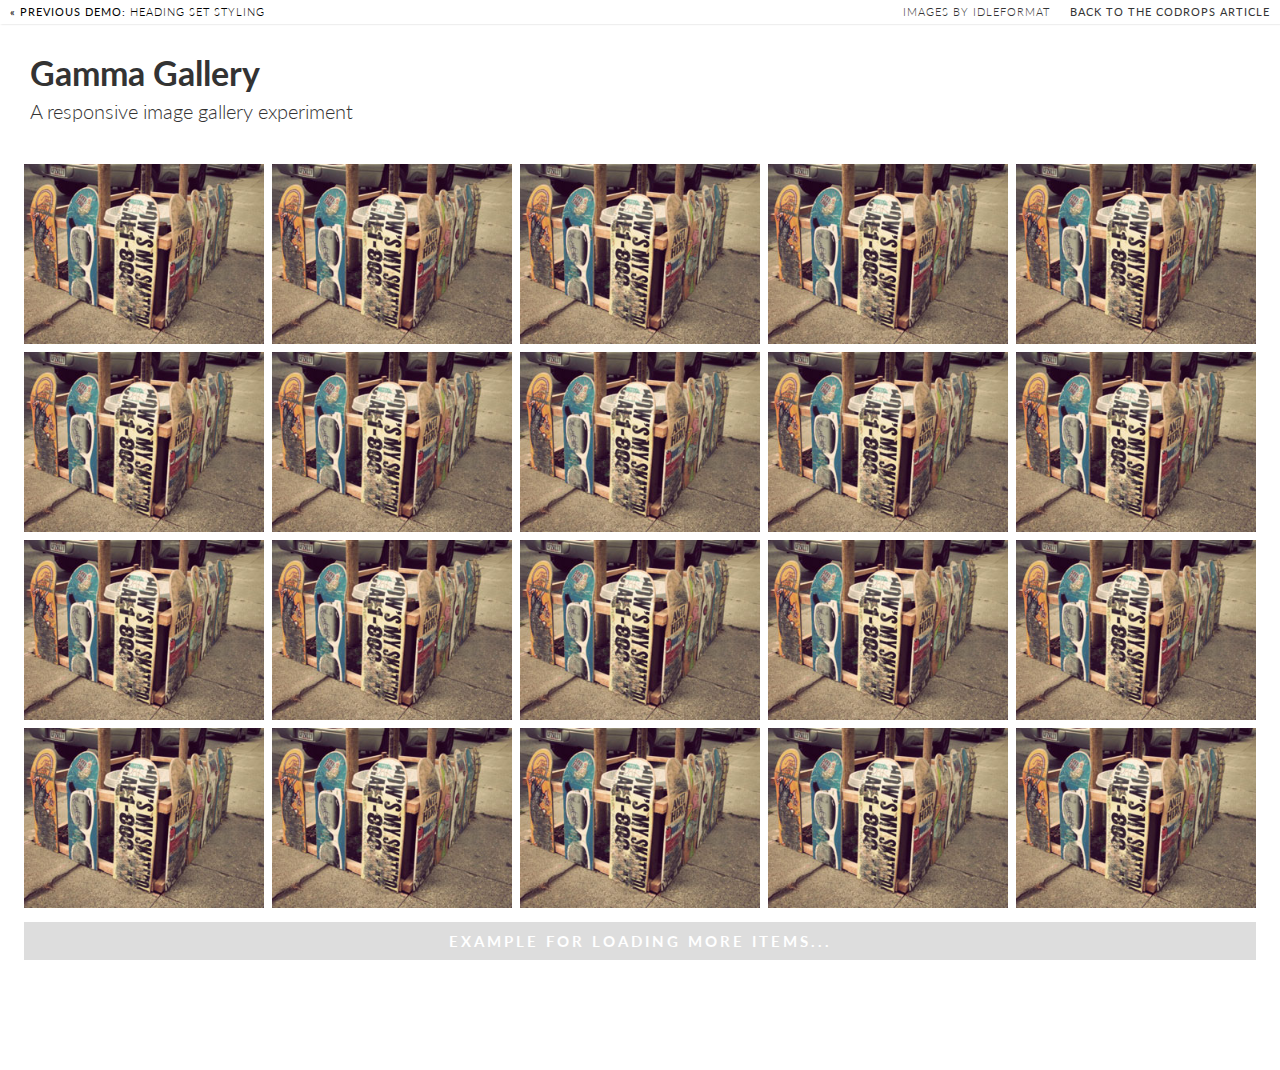
<file: test/GammaGallery/GammaGallery/index.html>
<!DOCTYPE html>
<html lang="en">
    <head>
		<meta charset="UTF-8"/>
        <meta http-equiv="X-UA-Compatible" content="IE=edge,chrome=1"> 
		<meta name="viewport" content="width=device-width, initial-scale=1.0"> 
        <title>Gamma Gallery - A Responsive Image Gallery Experiment</title>
        <meta name="description" content="Gamma Gallery - A Responsive Image Gallery Experiment"/>
        <meta name="keywords" content="html5, responsive, image gallery, masonry, picture, images, sizes, fluid, history api, visibility api"/>
        <meta name="author" content="Codrops"/>
        <link rel="shortcut icon" href="../favicon.ico"> 
        <link rel="stylesheet" type="text/css" href="css/style.css"/>
		<script src="js/modernizr.custom.70736.js"></script>
		<noscript><link rel="stylesheet" type="text/css" href="css/noJS.css"/></noscript>
		<!--[if lte IE 7]><style>.main{display:none;} .support-note .note-ie{display:block;}</style><![endif]-->
    </head>
    <body>
        <div class="container">
		
			<!-- Codrops top bar -->
            <div class="codrops-top clearfix">
                <a href="http://tympanus.net/Tutorials/HeadingSets/">
                    <strong>&laquo; Previous Demo: </strong>Heading Set Styling
                </a>
                <span class="right">
                	<a href="http://www.idleformat.com/">Images by Idleformat</a>
                    <a href="http://tympanus.net/codrops/?p=11836">
                        <strong>Back to the Codrops Article</strong>
                    </a>
                </span>
            </div><!--/ Codrops top bar -->
			
			<div class="main">
				<header class="clearfix">
				
					<h1>Gamma Gallery<span>A responsive image gallery experiment</span></h1>

					<div class="support-note">
						<span class="note-ie">Sorry, only modern browsers.</span>
					</div>
					
				</header>
				
				<div class="gamma-container gamma-loading" id="gamma-container">

					<ul class="gamma-gallery">

						<li>
							<div data-alt="img03" data-description="<h3>Sky high</h3>" data-max-width="1800" data-max-height="1350">
								<div data-src="images/xxxlarge/3.jpg" data-min-width="1300"></div>
								<div data-src="images/xxlarge/3.jpg" data-min-width="1000"></div>
								<div data-src="images/xlarge/3.jpg" data-min-width="700"></div>
								<div data-src="images/large/3.jpg" data-min-width="300"></div>
								<div data-src="images/medium/3.jpg" data-min-width="200"></div>
								<div data-src="images/small/3.jpg" data-min-width="140"></div>
								<div data-src="images/xsmall/3.jpg"></div>
								<noscript>
									<img src="images/xsmall/3.jpg" alt="img03"/>
								</noscript>
							</div>
						</li>
						<li>
							<div data-alt="img03" data-description="<h3>Sky high</h3>" data-max-width="1800" data-max-height="1350">
								<div data-src="images/xxxlarge/3.jpg" data-min-width="1300"></div>
								<div data-src="images/xxlarge/3.jpg" data-min-width="1000"></div>
								<div data-src="images/xlarge/3.jpg" data-min-width="700"></div>
								<div data-src="images/large/3.jpg" data-min-width="300"></div>
								<div data-src="images/medium/3.jpg" data-min-width="200"></div>
								<div data-src="images/small/3.jpg" data-min-width="140"></div>
								<div data-src="images/xsmall/3.jpg"></div>
								<noscript>
									<img src="images/xsmall/3.jpg" alt="img03"/>
								</noscript>
							</div>
						</li>
						<li>
							<div data-alt="img03" data-description="<h3>Sky high</h3>" data-max-width="1800" data-max-height="1350">
								<div data-src="images/xxxlarge/3.jpg" data-min-width="1300"></div>
								<div data-src="images/xxlarge/3.jpg" data-min-width="1000"></div>
								<div data-src="images/xlarge/3.jpg" data-min-width="700"></div>
								<div data-src="images/large/3.jpg" data-min-width="300"></div>
								<div data-src="images/medium/3.jpg" data-min-width="200"></div>
								<div data-src="images/small/3.jpg" data-min-width="140"></div>
								<div data-src="images/xsmall/3.jpg"></div>
								<noscript>
									<img src="images/xsmall/3.jpg" alt="img03"/>
								</noscript>
							</div>
						</li>
						<li>
							<div data-alt="img03" data-description="<h3>Sky high</h3>" data-max-width="1800" data-max-height="1350">
								<div data-src="images/xxxlarge/3.jpg" data-min-width="1300"></div>
								<div data-src="images/xxlarge/3.jpg" data-min-width="1000"></div>
								<div data-src="images/xlarge/3.jpg" data-min-width="700"></div>
								<div data-src="images/large/3.jpg" data-min-width="300"></div>
								<div data-src="images/medium/3.jpg" data-min-width="200"></div>
								<div data-src="images/small/3.jpg" data-min-width="140"></div>
								<div data-src="images/xsmall/3.jpg"></div>
								<noscript>
									<img src="images/xsmall/3.jpg" alt="img03"/>
								</noscript>
							</div>
						</li>
						<li>
							<div data-alt="img03" data-description="<h3>Sky high</h3>" data-max-width="1800" data-max-height="1350">
								<div data-src="images/xxxlarge/3.jpg" data-min-width="1300"></div>
								<div data-src="images/xxlarge/3.jpg" data-min-width="1000"></div>
								<div data-src="images/xlarge/3.jpg" data-min-width="700"></div>
								<div data-src="images/large/3.jpg" data-min-width="300"></div>
								<div data-src="images/medium/3.jpg" data-min-width="200"></div>
								<div data-src="images/small/3.jpg" data-min-width="140"></div>
								<div data-src="images/xsmall/3.jpg"></div>
								<noscript>
									<img src="images/xsmall/3.jpg" alt="img03"/>
								</noscript>
							</div>
						</li>
						<li>
							<div data-alt="img03" data-description="<h3>Sky high</h3>" data-max-width="1800" data-max-height="1350">
								<div data-src="images/xxxlarge/3.jpg" data-min-width="1300"></div>
								<div data-src="images/xxlarge/3.jpg" data-min-width="1000"></div>
								<div data-src="images/xlarge/3.jpg" data-min-width="700"></div>
								<div data-src="images/large/3.jpg" data-min-width="300"></div>
								<div data-src="images/medium/3.jpg" data-min-width="200"></div>
								<div data-src="images/small/3.jpg" data-min-width="140"></div>
								<div data-src="images/xsmall/3.jpg"></div>
								<noscript>
									<img src="images/xsmall/3.jpg" alt="img03"/>
								</noscript>
							</div>
						</li>
						<li>
							<div data-alt="img03" data-description="<h3>Sky high</h3>" data-max-width="1800" data-max-height="1350">
								<div data-src="images/xxxlarge/3.jpg" data-min-width="1300"></div>
								<div data-src="images/xxlarge/3.jpg" data-min-width="1000"></div>
								<div data-src="images/xlarge/3.jpg" data-min-width="700"></div>
								<div data-src="images/large/3.jpg" data-min-width="300"></div>
								<div data-src="images/medium/3.jpg" data-min-width="200"></div>
								<div data-src="images/small/3.jpg" data-min-width="140"></div>
								<div data-src="images/xsmall/3.jpg"></div>
								<noscript>
									<img src="images/xsmall/3.jpg" alt="img03"/>
								</noscript>
							</div>
						</li>
						<li>
							<div data-alt="img03" data-description="<h3>Sky high</h3>" data-max-width="1800" data-max-height="1350">
								<div data-src="images/xxxlarge/3.jpg" data-min-width="1300"></div>
								<div data-src="images/xxlarge/3.jpg" data-min-width="1000"></div>
								<div data-src="images/xlarge/3.jpg" data-min-width="700"></div>
								<div data-src="images/large/3.jpg" data-min-width="300"></div>
								<div data-src="images/medium/3.jpg" data-min-width="200"></div>
								<div data-src="images/small/3.jpg" data-min-width="140"></div>
								<div data-src="images/xsmall/3.jpg"></div>
								<noscript>
									<img src="images/xsmall/3.jpg" alt="img03"/>
								</noscript>
							</div>
						</li>
						<li>
							<div data-alt="img03" data-description="<h3>Sky high</h3>" data-max-width="1800" data-max-height="1350">
								<div data-src="images/xxxlarge/3.jpg" data-min-width="1300"></div>
								<div data-src="images/xxlarge/3.jpg" data-min-width="1000"></div>
								<div data-src="images/xlarge/3.jpg" data-min-width="700"></div>
								<div data-src="images/large/3.jpg" data-min-width="300"></div>
								<div data-src="images/medium/3.jpg" data-min-width="200"></div>
								<div data-src="images/small/3.jpg" data-min-width="140"></div>
								<div data-src="images/xsmall/3.jpg"></div>
								<noscript>
									<img src="images/xsmall/3.jpg" alt="img03"/>
								</noscript>
							</div>
						</li>
						<li>
							<div data-alt="img03" data-description="<h3>Sky high</h3>" data-max-width="1800" data-max-height="1350">
								<div data-src="images/xxxlarge/3.jpg" data-min-width="1300"></div>
								<div data-src="images/xxlarge/3.jpg" data-min-width="1000"></div>
								<div data-src="images/xlarge/3.jpg" data-min-width="700"></div>
								<div data-src="images/large/3.jpg" data-min-width="300"></div>
								<div data-src="images/medium/3.jpg" data-min-width="200"></div>
								<div data-src="images/small/3.jpg" data-min-width="140"></div>
								<div data-src="images/xsmall/3.jpg"></div>
								<noscript>
									<img src="images/xsmall/3.jpg" alt="img03"/>
								</noscript>
							</div>
						</li>
						<li>
							<div data-alt="img03" data-description="<h3>Sky high</h3>" data-max-width="1800" data-max-height="1350">
								<div data-src="images/xxxlarge/3.jpg" data-min-width="1300"></div>
								<div data-src="images/xxlarge/3.jpg" data-min-width="1000"></div>
								<div data-src="images/xlarge/3.jpg" data-min-width="700"></div>
								<div data-src="images/large/3.jpg" data-min-width="300"></div>
								<div data-src="images/medium/3.jpg" data-min-width="200"></div>
								<div data-src="images/small/3.jpg" data-min-width="140"></div>
								<div data-src="images/xsmall/3.jpg"></div>
								<noscript>
									<img src="images/xsmall/3.jpg" alt="img03"/>
								</noscript>
							</div>
						</li>
						<li>
							<div data-alt="img03" data-description="<h3>Sky high</h3>" data-max-width="1800" data-max-height="1350">
								<div data-src="images/xxxlarge/3.jpg" data-min-width="1300"></div>
								<div data-src="images/xxlarge/3.jpg" data-min-width="1000"></div>
								<div data-src="images/xlarge/3.jpg" data-min-width="700"></div>
								<div data-src="images/large/3.jpg" data-min-width="300"></div>
								<div data-src="images/medium/3.jpg" data-min-width="200"></div>
								<div data-src="images/small/3.jpg" data-min-width="140"></div>
								<div data-src="images/xsmall/3.jpg"></div>
								<noscript>
									<img src="images/xsmall/3.jpg" alt="img03"/>
								</noscript>
							</div>
						</li>
						<li>
							<div data-alt="img03" data-description="<h3>Sky high</h3>" data-max-width="1800" data-max-height="1350">
								<div data-src="images/xxxlarge/3.jpg" data-min-width="1300"></div>
								<div data-src="images/xxlarge/3.jpg" data-min-width="1000"></div>
								<div data-src="images/xlarge/3.jpg" data-min-width="700"></div>
								<div data-src="images/large/3.jpg" data-min-width="300"></div>
								<div data-src="images/medium/3.jpg" data-min-width="200"></div>
								<div data-src="images/small/3.jpg" data-min-width="140"></div>
								<div data-src="images/xsmall/3.jpg"></div>
								<noscript>
									<img src="images/xsmall/3.jpg" alt="img03"/>
								</noscript>
							</div>
						</li>
						<li>
							<div data-alt="img03" data-description="<h3>Sky high</h3>" data-max-width="1800" data-max-height="1350">
								<div data-src="images/xxxlarge/3.jpg" data-min-width="1300"></div>
								<div data-src="images/xxlarge/3.jpg" data-min-width="1000"></div>
								<div data-src="images/xlarge/3.jpg" data-min-width="700"></div>
								<div data-src="images/large/3.jpg" data-min-width="300"></div>
								<div data-src="images/medium/3.jpg" data-min-width="200"></div>
								<div data-src="images/small/3.jpg" data-min-width="140"></div>
								<div data-src="images/xsmall/3.jpg"></div>
								<noscript>
									<img src="images/xsmall/3.jpg" alt="img03"/>
								</noscript>
							</div>
						</li>
						<li>
							<div data-alt="img03" data-description="<h3>Sky high</h3>" data-max-width="1800" data-max-height="1350">
								<div data-src="images/xxxlarge/3.jpg" data-min-width="1300"></div>
								<div data-src="images/xxlarge/3.jpg" data-min-width="1000"></div>
								<div data-src="images/xlarge/3.jpg" data-min-width="700"></div>
								<div data-src="images/large/3.jpg" data-min-width="300"></div>
								<div data-src="images/medium/3.jpg" data-min-width="200"></div>
								<div data-src="images/small/3.jpg" data-min-width="140"></div>
								<div data-src="images/xsmall/3.jpg"></div>
								<noscript>
									<img src="images/xsmall/3.jpg" alt="img03"/>
								</noscript>
							</div>
						</li>
						<li>
							<div data-alt="img03" data-description="<h3>Sky high</h3>" data-max-width="1800" data-max-height="1350">
								<div data-src="images/xxxlarge/3.jpg" data-min-width="1300"></div>
								<div data-src="images/xxlarge/3.jpg" data-min-width="1000"></div>
								<div data-src="images/xlarge/3.jpg" data-min-width="700"></div>
								<div data-src="images/large/3.jpg" data-min-width="300"></div>
								<div data-src="images/medium/3.jpg" data-min-width="200"></div>
								<div data-src="images/small/3.jpg" data-min-width="140"></div>
								<div data-src="images/xsmall/3.jpg"></div>
								<noscript>
									<img src="images/xsmall/3.jpg" alt="img03"/>
								</noscript>
							</div>
						</li>
						<li>
							<div data-alt="img03" data-description="<h3>Sky high</h3>" data-max-width="1800" data-max-height="1350">
								<div data-src="images/xxxlarge/3.jpg" data-min-width="1300"></div>
								<div data-src="images/xxlarge/3.jpg" data-min-width="1000"></div>
								<div data-src="images/xlarge/3.jpg" data-min-width="700"></div>
								<div data-src="images/large/3.jpg" data-min-width="300"></div>
								<div data-src="images/medium/3.jpg" data-min-width="200"></div>
								<div data-src="images/small/3.jpg" data-min-width="140"></div>
								<div data-src="images/xsmall/3.jpg"></div>
								<noscript>
									<img src="images/xsmall/3.jpg" alt="img03"/>
								</noscript>
							</div>
						</li>
						<li>
							<div data-alt="img03" data-description="<h3>Sky high</h3>" data-max-width="1800" data-max-height="1350">
								<div data-src="images/xxxlarge/3.jpg" data-min-width="1300"></div>
								<div data-src="images/xxlarge/3.jpg" data-min-width="1000"></div>
								<div data-src="images/xlarge/3.jpg" data-min-width="700"></div>
								<div data-src="images/large/3.jpg" data-min-width="300"></div>
								<div data-src="images/medium/3.jpg" data-min-width="200"></div>
								<div data-src="images/small/3.jpg" data-min-width="140"></div>
								<div data-src="images/xsmall/3.jpg"></div>
								<noscript>
									<img src="images/xsmall/3.jpg" alt="img03"/>
								</noscript>
							</div>
						</li>
						<li>
							<div data-alt="img03" data-description="<h3>Sky high</h3>" data-max-width="1800" data-max-height="1350">
								<div data-src="images/xxxlarge/3.jpg" data-min-width="1300"></div>
								<div data-src="images/xxlarge/3.jpg" data-min-width="1000"></div>
								<div data-src="images/xlarge/3.jpg" data-min-width="700"></div>
								<div data-src="images/large/3.jpg" data-min-width="300"></div>
								<div data-src="images/medium/3.jpg" data-min-width="200"></div>
								<div data-src="images/small/3.jpg" data-min-width="140"></div>
								<div data-src="images/xsmall/3.jpg"></div>
								<noscript>
									<img src="images/xsmall/3.jpg" alt="img03"/>
								</noscript>
							</div>
						</li>
						<li>
							<div data-alt="img03" data-description="<h3>Sky high</h3>" data-max-width="1800" data-max-height="1350">
								<div data-src="images/xxxlarge/3.jpg" data-min-width="1300"></div>
								<div data-src="images/xxlarge/3.jpg" data-min-width="1000"></div>
								<div data-src="images/xlarge/3.jpg" data-min-width="700"></div>
								<div data-src="images/large/3.jpg" data-min-width="300"></div>
								<div data-src="images/medium/3.jpg" data-min-width="200"></div>
								<div data-src="images/small/3.jpg" data-min-width="140"></div>
								<div data-src="images/xsmall/3.jpg"></div>
								<noscript>
									<img src="images/xsmall/3.jpg" alt="img03"/>
								</noscript>
							</div>
						</li>
					</ul>

					<div class="gamma-overlay"></div>

					<div id="loadmore" class="loadmore">Example for loading more items...</div>

				</div>

			</div><!--/main-->
		</div>
		<script src="https://ajax.googleapis.com/ajax/libs/jquery/1.8.2/jquery.min.js"></script>
		<script src="js/jquery.masonry.min.js"></script>
		<script src="js/jquery.history.js"></script>
		<script src="js/js-url.min.js"></script>
		<script src="js/jquerypp.custom.js"></script>
		<script src="js/gamma.js"></script>
		<script type="text/javascript">
			
			$(function() {

				var GammaSettings = {
						// order is important!
						viewport : [ {
							width : 1200,
							columns : 5
						}, {
							width : 900,
							columns : 4
						}, {
							width : 500,
							columns : 3
						}, { 
							width : 320,
							columns : 2
						}, { 
							width : 0,
							columns : 2
						} ]
				};

				Gamma.init( GammaSettings, fncallback );


				// Example how to add more items (just a dummy):

				var page = 0,
					items = ['<li><div data-alt="img03" data-description="<h3>Sky high</h3>" data-max-width="1800" data-max-height="1350"><div data-src="images/xxxlarge/3.jpg" data-min-width="1300"></div><div data-src="images/xxlarge/3.jpg" data-min-width="1000"></div><div data-src="images/xlarge/3.jpg" data-min-width="700"></div><div data-src="images/large/3.jpg" data-min-width="300"></div><div data-src="images/medium/3.jpg" data-min-width="200"></div><div data-src="images/small/3.jpg" data-min-width="140"></div><div data-src="images/xsmall/3.jpg"></div><noscript><img src="images/xsmall/3.jpg" alt="img03"/></noscript></div></li><li><div data-alt="img03" data-description="<h3>Sky high</h3>" data-max-width="1800" data-max-height="1350"><div data-src="images/xxxlarge/3.jpg" data-min-width="1300"></div><div data-src="images/xxlarge/3.jpg" data-min-width="1000"></div><div data-src="images/xlarge/3.jpg" data-min-width="700"></div><div data-src="images/large/3.jpg" data-min-width="300"></div><div data-src="images/medium/3.jpg" data-min-width="200"></div><div data-src="images/small/3.jpg" data-min-width="140"></div><div data-src="images/xsmall/3.jpg"></div><noscript><img src="images/xsmall/3.jpg" alt="img03"/></noscript></div></li><li><div data-alt="img03" data-description="<h3>Sky high</h3>" data-max-width="1800" data-max-height="1350"><div data-src="images/xxxlarge/3.jpg" data-min-width="1300"></div><div data-src="images/xxlarge/3.jpg" data-min-width="1000"></div><div data-src="images/xlarge/3.jpg" data-min-width="700"></div><div data-src="images/large/3.jpg" data-min-width="300"></div><div data-src="images/medium/3.jpg" data-min-width="200"></div><div data-src="images/small/3.jpg" data-min-width="140"></div><div data-src="images/xsmall/3.jpg"></div><noscript><img src="images/xsmall/3.jpg" alt="img03"/></noscript></div></li><li><div data-alt="img03" data-description="<h3>Sky high</h3>" data-max-width="1800" data-max-height="1350"><div data-src="images/xxxlarge/3.jpg" data-min-width="1300"></div><div data-src="images/xxlarge/3.jpg" data-min-width="1000"></div><div data-src="images/xlarge/3.jpg" data-min-width="700"></div><div data-src="images/large/3.jpg" data-min-width="300"></div><div data-src="images/medium/3.jpg" data-min-width="200"></div><div data-src="images/small/3.jpg" data-min-width="140"></div><div data-src="images/xsmall/3.jpg"></div><noscript><img src="images/xsmall/3.jpg" alt="img03"/></noscript></div></li><li><div data-alt="img03" data-description="<h3>Sky high</h3>" data-max-width="1800" data-max-height="1350"><div data-src="images/xxxlarge/3.jpg" data-min-width="1300"></div><div data-src="images/xxlarge/3.jpg" data-min-width="1000"></div><div data-src="images/xlarge/3.jpg" data-min-width="700"></div><div data-src="images/large/3.jpg" data-min-width="300"></div><div data-src="images/medium/3.jpg" data-min-width="200"></div><div data-src="images/small/3.jpg" data-min-width="140"></div><div data-src="images/xsmall/3.jpg"></div><noscript><img src="images/xsmall/3.jpg" alt="img03"/></noscript></div></li>']

				function fncallback() {

					$( '#loadmore' ).show().on( 'click', function() {

						++page;
						var newitems = items[page-1]
						if( page <= 1 ) {
							
							Gamma.add( $( newitems ) );

						}
						if( page === 1 ) {

							$( this ).remove();

						}

					} );

				}

			});

		</script>	
	</body>
</html>
</file>
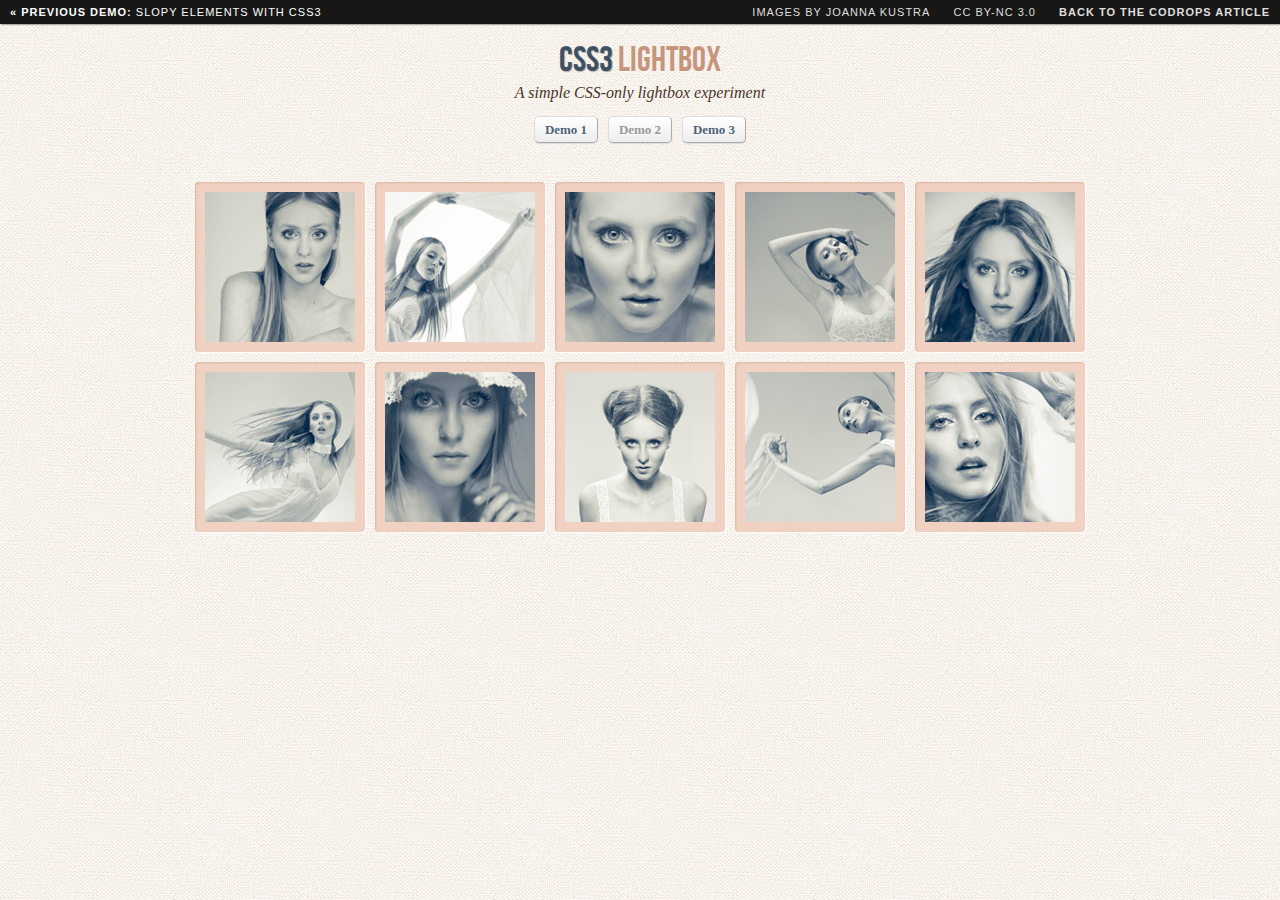
<file: test/CSS3Lightbox/index2.html>
<!DOCTYPE html>
<!--[if lt IE 7 ]> <html class="ie ie6 no-js" lang="en"> <![endif]-->
<!--[if IE 7 ]>    <html class="ie ie7 no-js" lang="en"> <![endif]-->
<!--[if IE 8 ]>    <html class="ie ie8 no-js" lang="en"> <![endif]-->
<!--[if IE 9 ]>    <html class="ie ie9 no-js" lang="en"> <![endif]-->
<!--[if gt IE 9]><!--><html class="no-js" lang="en"><!--<![endif]-->
    <head>
		<meta charset="UTF-8" />
        <meta http-equiv="X-UA-Compatible" content="IE=edge,chrome=1"> 
        <title>CSS3 Lightbox</title>
        <meta name="viewport" content="width=device-width, initial-scale=1.0"> 
        <meta name="description" content="CSS3 Lightbox - A CSS-only lightbox" />
        <meta name="keywords" content="css3, lightbox, overlay, effect, images, thumbnails" />
        <meta name="author" content="Codrops" />
        <link rel="shortcut icon" href="../favicon.ico"> 
        <link rel="stylesheet" type="text/css" href="css/demo.css" />
        <link rel="stylesheet" type="text/css" href="css/style2.css" />
    </head>
    <body id="page">
        <div class="container">
			<!-- Codrops top bar -->
            <div class="codrops-top">
                <a href="http://tympanus.net/Tutorials/SlopyElements/">
                    <strong>&laquo; Previous Demo: </strong>Slopy Elements with CSS3
                </a>
                <span class="right">
					<a href="http://www.behance.net/gallery/w-h-i-t-e/269865" target="_blank">Images by Joanna Kustra</a>
					<a href="http://creativecommons.org/licenses/by-nc/3.0/" target="_blank">CC BY-NC 3.0</a>
                    <a href="http://tympanus.net/codrops/2011/12/26/css3-lightbox/">
                        <strong>Back to the Codrops Article</strong>
                    </a>
                </span>
                <div class="clr"></div>
            </div><!--/ Codrops top bar -->
			<header>
				<h1>CSS3 <span>Lightbox</span></h1>
				<h2>A simple CSS-only lightbox experiment</h2>
				<p class="codrops-demos">
					<a href="index.html">Demo 1</a>
					<a class="current-demo" href="index2.html">Demo 2</a>
					<a href="index3.html">Demo 3</a>
				</p>
			</header>
			<section>
				<ul class="lb-album">
					<li>
						<a href="#image-1">
							<img src="images/thumbs/1.jpg" alt="image01">
							<span>Pointe</span>
						</a>
						<div class="lb-overlay" id="image-1">
							<img src="images/full/1.jpg" alt="image01" />
							<div>
								<h3>pointe <span>/point/</h3>
								<p>Dance performed on the tips of the toes</p>
							</div>
							<a href="#page" class="lb-close">x Close</a>
						</div>
					</li>
					<li>
						<a href="#image-2">
							<img src="images/thumbs/2.jpg" alt="image02">
							<span>Port de bras</span>
						</a>
						<div class="lb-overlay" id="image-2">
							<img src="images/full/2.jpg" alt="image02" />
							<div>							
								<h3>port de bras <span>/ˌpôr də ˈbrä/</h3>
								<p>An exercise designed to develop graceful movement and disposition of the arms</p>
							</div>
							<a href="#page" class="lb-close">x Close</a>
						</div>
					</li>
					<li>
						<a href="#image-3">
							<img src="images/thumbs/3.jpg" alt="image03">
							<span>Plié</span>
						</a>
						<div class="lb-overlay" id="image-3">
							<img src="images/full/3.jpg" alt="image03" />
							<div>							
								<h3>pli·é <span>/plēˈā/</h3>
								<p>A movement in which a dancer bends the knees and straightens them again</p>
							</div>
							<a href="#page" class="lb-close">x Close</a>
						</div>
					</li>
					<li>
						<a href="#image-4">
							<img src="images/thumbs/4.jpg" alt="image04">
							<span>Adagio</span>
						</a>
						<div class="lb-overlay" id="image-4">
							<img src="images/full/4.jpg" alt="image04" />
							<div>							
								<h3>a·da·gio <span>/əˈdäjō/</h3>
								<p>A movement or composition marked to be played adagio</p>
							</div>
							<a href="#page" class="lb-close">x Close</a>
						</div>
					</li>
					<li>
						<a href="#image-5">
							<img src="images/thumbs/5.jpg" alt="image05">
							<span>Frappé</span>
						</a>
						<div class="lb-overlay" id="image-5">
							<img src="images/full/5.jpg" alt="image05" />
							<div>							
								<h3>frap·pé<span>/fraˈpā/</h3>
								<p>Involving a beating action of the toe of one foot against the ankle of the supporting leg</p>
							</div>
							<a href="#page" class="lb-close">x Close</a>
						</div>
					</li>
					<li>
						<a href="#image-6">
							<img src="images/thumbs/6.jpg" alt="image06">
							<span>Glissade</span>
						</a>
						<div class="lb-overlay" id="image-6">
							<img src="images/full/6.jpg" alt="image06" />
							<div>							
								<h3>glis·sade <span>/gliˈsäd/</h3>
								<p>One leg is brushed outward from the body, which then takes the weight while the second leg is brushed in to meet it</p>
							</div>
							<a href="#page" class="lb-close">x Close</a>
						</div>
					</li>
					<li>
						<a href="#image-7">
							<img src="images/thumbs/7.jpg" alt="image07">
							<span>Jeté</span>
						</a>
						<div class="lb-overlay" id="image-7">
							<img src="images/full/7.jpg" alt="image07" />
							<div>							
								<h3>je·té <span>/zhə-ˈtā/</h3>
								<p>A springing jump made from one foot to the other in any direction</p>
							</div>
							<a href="#page" class="lb-close">x Close</a>
						</div>
					</li>
					<li>
						<a href="#image-8">
							<img src="images/thumbs/8.jpg" alt="image08">
							<span>Piqué</span>
						</a>
						<div class="lb-overlay" id="image-8">
							<img src="images/full/8.jpg" alt="image08" />
							<div>							
								<h3>pi·qué <span>/pēˈkā/</h3>
								<p>Strongly pointed toe of the lifted and extended leg sharply lowers to hit the floor then immediately rebounds upward</p>
							</div>
							<a href="#page" class="lb-close">x Close</a>
						</div>
					</li>
					<li>
						<a href="#image-9">
							<img src="images/thumbs/9.jpg" alt="image09">
							<span>Arabesque</span>
						</a>
						<div class="lb-overlay" id="image-9">
							<img src="images/full/9.jpg" alt="image09" />
							<div>							
								<h3>ar·a·besque <span>/ˌarəˈbesk/</h3>
								<p>Position of the body supported on one leg, with the other leg extended behind the body with the knee straight</p>
							</div>
							<a href="#page" class="lb-close">x Close</a>
						</div>
					</li>
					<li>
						<a href="#image-10">
							<img src="images/thumbs/10.jpg" alt="image10">
							<span>Ballerina</span>
						</a>
						<div class="lb-overlay" id="image-10">
							<img src="images/full/10.jpg" alt="image10" />
							<div>							
								<h3>bal·le·ri·na <span>/ˌbaləˈrēnə/</h3>
								<p>A female ballet dancer</p>
							</div>
							<a href="#page" class="lb-close">x Close</a>
						</div>
					</li>
				</ul>
			</section>
        </div>
    </body>
</html>
</file>
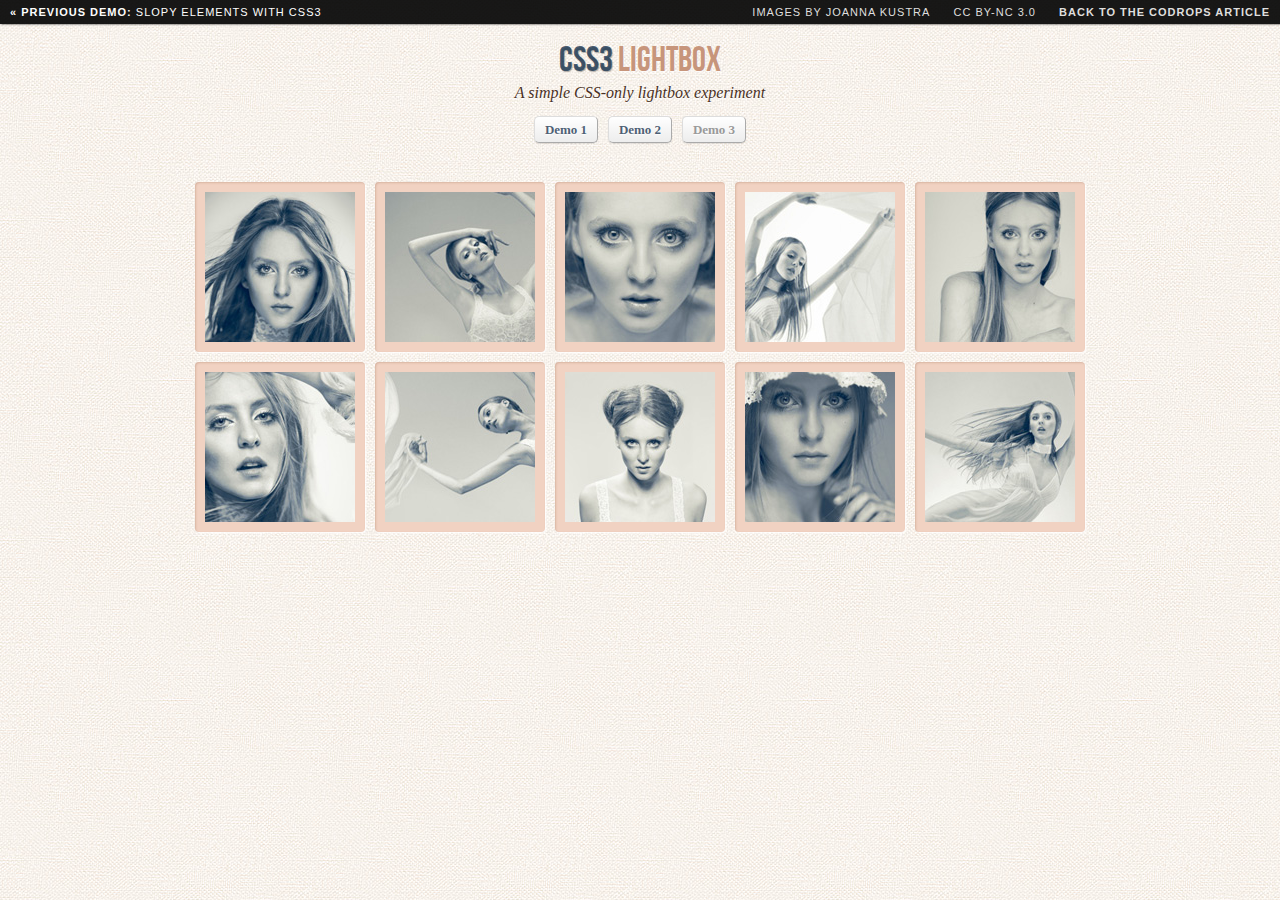
<file: test/CSS3Lightbox/index3.html>
<!DOCTYPE html>
<!--[if lt IE 7 ]> <html class="ie ie6 no-js" lang="en"> <![endif]-->
<!--[if IE 7 ]>    <html class="ie ie7 no-js" lang="en"> <![endif]-->
<!--[if IE 8 ]>    <html class="ie ie8 no-js" lang="en"> <![endif]-->
<!--[if IE 9 ]>    <html class="ie ie9 no-js" lang="en"> <![endif]-->
<!--[if gt IE 9]><!--><html class="no-js" lang="en"><!--<![endif]-->
    <head>
		<meta charset="UTF-8" />
        <meta http-equiv="X-UA-Compatible" content="IE=edge,chrome=1"> 
        <title>CSS3 Lightbox</title>
        <meta name="viewport" content="width=device-width, initial-scale=1.0"> 
        <meta name="description" content="CSS3 Lightbox - A CSS-only lightbox" />
        <meta name="keywords" content="css3, lightbox, overlay, effect, images, thumbnails, navigate" />
        <meta name="author" content="Codrops" />
        <link rel="shortcut icon" href="../favicon.ico"> 
        <link rel="stylesheet" type="text/css" href="css/demo.css" />
        <link rel="stylesheet" type="text/css" href="css/style3.css" />
    </head>
    <body id="page">
        <div class="container">
			<!-- Codrops top bar -->
            <div class="codrops-top">
                <a href="http://tympanus.net/Tutorials/SlopyElements/">
                    <strong>&laquo; Previous Demo: </strong>Slopy Elements with CSS3
                </a>
                <span class="right">
					<a href="http://www.behance.net/gallery/w-h-i-t-e/269865" target="_blank">Images by Joanna Kustra</a>
					<a href="http://creativecommons.org/licenses/by-nc/3.0/" target="_blank">CC BY-NC 3.0</a>
                    <a href="http://tympanus.net/codrops/2011/12/26/css3-lightbox/">
                        <strong>Back to the Codrops Article</strong>
                    </a>
                </span>
                <div class="clr"></div>
            </div><!--/ Codrops top bar -->
			<header>
				<h1>CSS3 <span>Lightbox</span></h1>
				<h2>A simple CSS-only lightbox experiment</h2>
				<p class="codrops-demos">
					<a href="index.html">Demo 1</a>
					<a href="index2.html">Demo 2</a>
					<a class="current-demo" href="index3.html">Demo 3</a>
				</p>
			</header>
			<section>
				<ul class="lb-album">
					<li>
						<a href="#image-1">
							<img src="images/thumbs/1.jpg" alt="image01">
							<span>Pointe</span>
						</a>
						<div class="lb-overlay" id="image-1">
							<img src="images/full/1.jpg" alt="image01" />
							<div>
								<h3>pointe <span>/point/</h3>
								<p>Dance performed on the tips of the toes</p>
								<a href="#image-10" class="lb-prev">Prev</a>
								<a href="#image-2" class="lb-next">Next</a>
							</div>
							<a href="#page" class="lb-close">x Close</a>
						</div>
					</li>
					<li>
						<a href="#image-2">
							<img src="images/thumbs/2.jpg" alt="image02">
							<span>Port de bras</span>
						</a>
						<div class="lb-overlay" id="image-2">
							<img src="images/full/2.jpg" alt="image02" />
							<div>							
								<h3>port de bras <span>/ˌpôr də ˈbrä/</h3>
								<p>An exercise designed to develop graceful movement and disposition of the arms</p>
								<a href="#image-1" class="lb-prev">Prev</a>
								<a href="#image-3" class="lb-next">Next</a>
							</div>
							<a href="#page" class="lb-close">x Close</a>
						</div>
					</li>
					<li>
						<a href="#image-3">
							<img src="images/thumbs/3.jpg" alt="image03">
							<span>Plié</span>
						</a>
						<div class="lb-overlay" id="image-3">
							<img src="images/full/3.jpg" alt="image03" />
							<div>							
								<h3>pli·é <span>/plēˈā/</h3>
								<p>A movement in which a dancer bends the knees and straightens them again</p>
								<a href="#image-2" class="lb-prev">Prev</a>
								<a href="#image-4" class="lb-next">Next</a>
							</div>
							<a href="#page" class="lb-close">x Close</a>
						</div>
					</li>
					<li>
						<a href="#image-4">
							<img src="images/thumbs/4.jpg" alt="image04">
							<span>Adagio</span>
						</a>
						<div class="lb-overlay" id="image-4">
							<img src="images/full/4.jpg" alt="image04" />
							<div>							
								<h3>a·da·gio <span>/əˈdäjō/</h3>
								<p>A movement or composition marked to be played adagio</p>
								<a href="#image-3" class="lb-prev">Prev</a>
								<a href="#image-5" class="lb-next">Next</a>
							</div>
							<a href="#page" class="lb-close">x Close</a>
						</div>
					</li>
					<li>
						<a href="#image-5">
							<img src="images/thumbs/5.jpg" alt="image05">
							<span>Frappé</span>
						</a>
						<div class="lb-overlay" id="image-5">
							<img src="images/full/5.jpg" alt="image05" />
							<div>							
								<h3>frap·pé<span>/fraˈpā/</h3>
								<p>Involving a beating action of the toe of one foot against the ankle of the supporting leg</p>
								<a href="#image-4" class="lb-prev">Prev</a>
								<a href="#image-6" class="lb-next">Next</a>
							</div>
							<a href="#page" class="lb-close">x Close</a>
						</div>
					</li>
					<li>
						<a href="#image-6">
							<img src="images/thumbs/6.jpg" alt="image06">
							<span>Glissade</span>
						</a>
						<div class="lb-overlay" id="image-6">
							<img src="images/full/6.jpg" alt="image06" />
							<div>							
								<h3>glis·sade <span>/gliˈsäd/</h3>
								<p>One leg is brushed outward from the body, which then takes the weight while the second leg is brushed in to meet it</p>
								<a href="#image-5" class="lb-prev">Prev</a>
								<a href="#image-7" class="lb-next">Next</a>
							</div>
							<a href="#page" class="lb-close">x Close</a>
						</div>
					</li>
					<li>
						<a href="#image-7">
							<img src="images/thumbs/7.jpg" alt="image07">
							<span>Jeté</span>
						</a>
						<div class="lb-overlay" id="image-7">
							<img src="images/full/7.jpg" alt="image07" />
							<div>							
								<h3>je·té <span>/zhə-ˈtā/</h3>
								<p>A springing jump made from one foot to the other in any direction</p>
								<a href="#image-6" class="lb-prev">Prev</a>
								<a href="#image-8" class="lb-next">Next</a>
							</div>
							<a href="#page" class="lb-close">x Close</a>
						</div>
					</li>
					<li>
						<a href="#image-8">
							<img src="images/thumbs/8.jpg" alt="image08">
							<span>Piqué</span>
						</a>
						<div class="lb-overlay" id="image-8">
							<img src="images/full/8.jpg" alt="image08" />
							<div>							
								<h3>pi·qué <span>/pēˈkā/</h3>
								<p>Strongly pointed toe of the lifted and extended leg sharply lowers to hit the floor then immediately rebounds upward</p>
								<a href="#image-7" class="lb-prev">Prev</a>
								<a href="#image-9" class="lb-next">Next</a>
							</div>
							<a href="#page" class="lb-close">x Close</a>
						</div>
					</li>
					<li>
						<a href="#image-9">
							<img src="images/thumbs/9.jpg" alt="image09">
							<span>Arabesque</span>
						</a>
						<div class="lb-overlay" id="image-9">
							<img src="images/full/9.jpg" alt="image09" />
							<div>							
								<h3>ar·a·besque <span>/ˌarəˈbesk/</h3>
								<p>Position of the body supported on one leg, with the other leg extended behind the body with the knee straight</p>
								<a href="#image-8" class="lb-prev">Prev</a>
								<a href="#image-10" class="lb-next">Next</a>
							</div>
							<a href="#page" class="lb-close">x Close</a>
						</div>
					</li>
					<li>
						<a href="#image-10">
							<img src="images/thumbs/10.jpg" alt="image10">
							<span>Ballerina</span>
						</a>
						<div class="lb-overlay" id="image-10">
							<img src="images/full/10.jpg" alt="image10" />
							<div>							
								<h3>bal·le·ri·na <span>/ˌbaləˈrēnə/</h3>
								<p>A female ballet dancer</p>
								<a href="#image-9" class="lb-prev">Prev</a>
								<a href="#image-1" class="lb-next">Next</a>
							</div>
							<a href="#page" class="lb-close">x Close</a>
						</div>
					</li>
				</ul>
			</section>
        </div>
    </body>
</html>
</file>
<file: test/CSS3Lightbox/css/demo.css>
@font-face {
    font-family: 'BebasNeueRegular';
    src: url('fonts/BebasNeue-webfont.eot');
    src: url('fonts/BebasNeue-webfont.eot?#iefix') format('embedded-opentype'),
         url('fonts/BebasNeue-webfont.woff') format('woff'),
         url('fonts/BebasNeue-webfont.ttf') format('truetype'),
         url('fonts/BebasNeue-webfont.svg#BebasNeueRegular') format('svg');
    font-weight: normal;
    font-style: normal;
}
/* CSS reset */
body,div,dl,dt,dd,ul,ol,li,h1,h2,h3,h4,h5,h6,pre,form,fieldset,input,textarea,p,blockquote,th,td { 
	margin:0;
	padding:0;
}
html,body {
	margin:0;
	padding:0;
}
table {
	border-collapse:collapse;
	border-spacing:0;
}
fieldset,img { 
	border:0;
}
input{
	border:1px solid #b0b0b0;
	padding:3px 5px 4px;
	color:#979797;
	width:190px;
}
address,caption,cite,code,dfn,th,var {
	font-style:normal;
	font-weight:normal;
}
ol,ul {
	list-style:none;
}
caption,th {
	text-align:left;
}
h1,h2,h3,h4,h5,h6 {
	font-size:100%;
	font-weight:normal;
}
q:before,q:after {
	content:'';
}
abbr,acronym { border:0;
}
/* General Demo Style */
body{
	font-family: Constantia, Palatino, "Palatino Linotype", "Palatino LT STD", Georgia, serif;
	background: #fbf8f4 url(../images/bg.jpg) repeat top left;
	font-weight: 400;
	font-size: 15px;
	color: #aa3e03;
	overflow-y: scroll;
}
.ie7 body{
	overflow:hidden;
}
a{
	color: #333;
	text-decoration: none;
}
.container{
	position: relative;
	text-align: center;
}
.clr{
	clear: both;
}
.container > header{
	padding: 20px 30px 10px 30px;
	margin: 0px 20px 10px 20px;
	position: relative;
	display: block;
	text-shadow: 1px 1px 1px rgba(0,0,0,0.2);
    text-align: center;
}
.container > header h1{
	font-family: 'BebasNeueRegular', 'Arial Narrow', Arial, sans-serif;
	font-size: 35px;
	line-height: 35px;
	position: relative;
	font-weight: 400;
	color: rgba(27,54,81,0.8);
	text-shadow: 1px 1px 1px rgba(0,0,0,0.3);
    padding: 0px 0px 5px 0px;
}
.container > header h1 span{
	color: #c7957b;
	text-shadow: 0px 1px 1px rgba(255,255,255,0.8);
}
.container > header h2, p.info{
	font-size: 16px;
	font-style: italic;
	color: #4a3124;
	text-shadow: 0px 1px 1px rgba(255,255,255,1);
}
/* Header Style */
.codrops-top{
	font-family:'Arial Narrow', Arial, sans-serif;
	line-height: 24px;
	font-size: 11px;
	width: 100%;
	background: #000;
	opacity: 0.9;
	text-transform: uppercase;
	z-index: 9999;
	position: relative;
	-moz-box-shadow: 1px 0px 2px #000;
	-webkit-box-shadow: 1px 0px 2px #000;
	box-shadow: 1px 0px 2px #000;
}
.codrops-top a{
	padding: 0px 10px;
	letter-spacing: 1px;
	color: #ddd;
	display: block;
	float: left;
}
.codrops-top a:hover{
	color: #fff;
}
.codrops-top span.right{
	float: right;
}
.codrops-top span.right a{
	float: none;
	display: inline;
}

p.codrops-demos{
	text-align:center;
	display: block;
	padding: 14px;
}
p.codrops-demos a,
p.codrops-demos a.current-demo,
p.codrops-demos a.current-demo:hover{
    display: inline-block;
	border: 1px solid #ddd;
	border-color: #ddd #aaa #aaa #ddd;
	padding: 4px 10px 3px;
	font-size: 13px;
	line-height: 18px;
	margin: 0px 3px;
	font-weight: 800;
	-webkit-box-shadow: 0px 1px 1px rgba(0,0,0,0.1);
	-moz-box-shadow:0px 1px 1px rgba(0,0,0,0.1);
	box-shadow: 0px 1px 1px rgba(0,0,0,0.1);
	color: rgba(27,54,81,0.8);
	-webkit-border-radius: 5px;
	-moz-border-radius: 5px;
	border-radius: 5px;
	background: #fff;
	text-shadow: 0px 1px 1px rgba(255,255,255,0.9);
	background: -moz-linear-gradient(top, #ffffff 0%, #f6f6f6 47%, #ededed 100%);
	background: -webkit-gradient(linear, left top, left bottom, color-stop(0%,#ffffff), color-stop(47%,#f6f6f6), color-stop(100%,#ededed));
	background: -webkit-linear-gradient(top, #ffffff 0%,#f6f6f6 47%,#ededed 100%);
	background: -o-linear-gradient(top, #ffffff 0%,#f6f6f6 47%,#ededed 100%);
	background: -ms-linear-gradient(top, #ffffff 0%,#f6f6f6 47%,#ededed 100%);
	background: linear-gradient(top, #ffffff 0%,#f6f6f6 47%,#ededed 100%);
}
p.codrops-demos a:hover{
	background: #fff;
}
p.codrops-demos a:active{
	background: #e5e5e5;
	background: -moz-linear-gradient(top, #e5e5e5 0%, #ffffff 100%);
	background: -webkit-gradient(linear, left top, left bottom, color-stop(0%,#e5e5e5), color-stop(100%,#ffffff));
	background: -webkit-linear-gradient(top, #e5e5e5 0%,#ffffff 100%);
	background: -o-linear-gradient(top, #e5e5e5 0%,#ffffff 100%);
	background: -ms-linear-gradient(top, #e5e5e5 0%,#ffffff 100%);
	background: linear-gradient(top, #e5e5e5 0%,#ffffff 100%);
	-webkit-box-shadow: 0px 1px 1px rgba(255,255,255,0.9);
	-moz-box-shadow:0px 1px 1px rgba(255,255,255,0.9);
	box-shadow: 0px 1px 1px rgba(255,255,255,0.9);
}
p.codrops-demos a.current-demo,
p.codrops-demos a.current-demo:hover{
	color: #999;
}
/* Media Queries */
@media screen and (max-width: 767px) {
	.container > header{
		text-align: center;
	}
	p.codrops-demos {
		position: relative;
		top: auto;
		left: auto;
	}
}
</file>
<file: test/CSS3Lightbox/css/style.css>
.lb-album{
	width: 900px;
	margin: 0 auto;
	font-family: 'BebasNeueRegular', 'Arial Narrow', Arial, sans-serif;
}
.lb-album li{
	float: left;
	margin: 5px;
	position: relative;
}
.lb-album li > a,
.lb-album li > a img{
	display: block;
}
.lb-album li > a{
	width: 150px;
	height: 150px;
	position: relative;
	padding: 10px;
	background: #f1d2c2;
	-webkit-box-shadow: 1px 1px 2px #fff, 1px 1px 2px rgba(158,111,86,0.3) inset;
	-moz-box-shadow: 1px 1px 2px #fff, 1px 1px 2px rgba(158,111,86,0.3) inset;
	box-shadow: 1px 1px 2px #fff, 1px 1px 2px rgba(158,111,86,0.3) inset;
	-moz-border-radius: 4px;
	-webkit-border-radius: 4px;
	border-radius: 4px 4px 4px 4px;
}
.lb-album li > a span{
	position: absolute;
	width: 150px;
	height: 150px;
	top: 10px;
	left: 10px;
	text-align: center;
	line-height: 150px;
	color: rgba(27,54,81,0.8);
	text-shadow: 0px 1px 1px rgba(255,255,255,0.6);
	font-size: 24px;
	opacity: 0;
	filter: alpha(opacity=0); /* internet explorer */
    -ms-filter:"progid:DXImageTransform.Microsoft.Alpha(opacity=0)"; /*IE8*/
	background: rgb(241,210,194);
	background: -moz-radial-gradient(center, ellipse cover, rgba(255,255,255,0.56) 0%, rgba(241,210,194,1) 100%);
	background: -webkit-gradient(radial, center center, 0px, center center, 100%, color-stop(0%,rgba(255,255,255,0.56)), color-stop(100%,rgba(241,210,194,1)));
	background: -webkit-radial-gradient(center, ellipse cover, rgba(255,255,255,0.56) 0%,rgba(241,210,194,1) 100%);
	background: -o-radial-gradient(center, ellipse cover, rgba(255,255,255,0.56) 0%,rgba(241,210,194,1) 100%);
	background: -ms-radial-gradient(center, ellipse cover, rgba(255,255,255,0.56) 0%,rgba(241,210,194,1) 100%);
	background: radial-gradient(center, ellipse cover, rgba(255,255,255,0.56) 0%,rgba(241,210,194,1) 100%);
	-webkit-transition: opacity 0.3s linear;
	-moz-transition: opacity 0.3s linear;
	-o-transition: opacity 0.3s linear;
	-ms-transition: opacity 0.3s linear;
	transition: opacity 0.3s linear;
}
.lb-album li > a:hover span{
	opacity: 1;
	filter: alpha(opacity=99); /* internet explorer */
    -ms-filter:"progid:DXImageTransform.Microsoft.Alpha(opacity=99)"; /*IE8*/
}
.lb-overlay{
	width: 0px;
	height: 0px;
	position: fixed;
	overflow: hidden;
	left: 0px;
	top: 0px;
	padding: 0px;
	z-index: 99;
	text-align: center;
	background: rgb(241,210,194);
	background: -moz-radial-gradient(center, ellipse cover, rgba(255,255,255,0.56) 0%, rgba(241,210,194,1) 100%);
	background: -webkit-gradient(radial, center center, 0px, center center, 100%, color-stop(0%,rgba(255,255,255,0.56)), color-stop(100%,rgba(241,210,194,1)));
	background: -webkit-radial-gradient(center, ellipse cover, rgba(255,255,255,0.56) 0%,rgba(241,210,194,1) 100%);
	background: -o-radial-gradient(center, ellipse cover, rgba(255,255,255,0.56) 0%,rgba(241,210,194,1) 100%);
	background: -ms-radial-gradient(center, ellipse cover, rgba(255,255,255,0.56) 0%,rgba(241,210,194,1) 100%);
	background: radial-gradient(center, ellipse cover, rgba(255,255,255,0.56) 0%,rgba(241,210,194,1) 100%);
}
.lb-overlay > div{
	position: relative;
	color: rgba(27,54,81,0.8);
	opacity: 0;
	filter: alpha(opacity=0); /* internet explorer */
    -ms-filter:"progid:DXImageTransform.Microsoft.Alpha(opacity=0)"; /*IE8*/
	width: 550px;
	margin: 10px auto 0px auto;
	text-shadow: 0px 1px 1px rgba(255,255,255,0.6);
	-webkit-transition: opacity 0.3s linear 1.3s;
	-moz-transition: opacity 0.3s linear 1.3s;
	-o-transition: opacity 0.3s linear 1.3s;
	-ms-transition: opacity 0.3s linear 1.3s;
	transition: opacity 0.3s linear 1.3s;
}
.lb-overlay div h3,
.lb-overlay div p{
	padding: 0px 20px;
	width: 200px;
	height: 60px;
}
.lb-overlay div h3{
	font-size: 36px;
	float: left;
	text-align: right;
	border-right: 1px solid rgba(27,54,81,0.4);
}
.lb-overlay div h3 span,
.lb-overlay div p{
	font-size: 16px;
	font-family: Constantia, Palatino, "Palatino Linotype", "Palatino LT STD", Georgia, serif;
	font-style: italic;
}
.lb-overlay div h3 span{
	display: block;
	line-height: 6px;
}
.lb-overlay div p{
	text-align: left;
	float: left;
	width: 260px;
}
.lb-overlay a.lb-close{
	background: rgba(27,54,81,0.8);
	z-index: 1001;
	color: #fff;
	position: absolute;
	top: 43px;
	left: 50%;
	font-size: 15px;
	line-height: 26px;
	text-align: center;
	width: 50px;
	height: 23px;
	overflow: hidden;
	margin-left: -25px;
	opacity: 0;
	filter: alpha(opacity=0); /* internet explorer */
    -ms-filter:"progid:DXImageTransform.Microsoft.Alpha(opacity=0)"; /*IE8*/
	-webkit-box-shadow: 0px 1px 2px rgba(0,0,0,0.3);
	-moz-box-shadow: 0px 1px 2px rgba(0,0,0,0.3);
	box-shadow: 0px 1px 2px rgba(0,0,0,0.3);
	-webkit-transition: opacity 0.3s linear 1.2s;
	-moz-transition: opacity 0.3s linear 1.2s;
	-o-transition: opacity 0.3s linear 1.2s;
	-ms-transition: opacity 0.3s linear 1.2s;
	transition: opacity 0.3s linear 1.2s;
}
.lb-overlay img{
	/* height: 100%; For Opera max-height does not seem to work */
	max-height: 100%;
	position: relative;
	-webkit-box-shadow: 1px 1px 4px rgba(0,0,0,0.3);
	-moz-box-shadow: 1px 1px 4px rgba(0,0,0,0.3);
	box-shadow: 0px 2px 7px rgba(0,0,0,0.2);
}
.lb-overlay:target {
	width: auto;
	height: auto;
	bottom: 0px;
	right: 0px;
	padding: 80px 100px 120px 100px;
}
.lb-overlay:target img {
	-webkit-animation: fadeInScale 1.2s ease-in-out;
	-moz-animation: fadeInScale 1.2s ease-in-out;
	-o-animation: fadeInScale 1.2s ease-in-out;
	-ms-animation: fadeInScale 1.2s ease-in-out;
	animation: fadeInScale 1.2s ease-in-out;
}
.lb-overlay:target a.lb-close,
.lb-overlay:target > div{
	opacity: 1;
	filter: alpha(opacity=99); /* internet explorer */
    -ms-filter:"progid:DXImageTransform.Microsoft.Alpha(opacity=99)"; /*IE8*/
}
@-webkit-keyframes fadeInScale {
  0% { -webkit-transform: scale(0.6); opacity: 0; }
  100% { -webkit-transform: scale(1); opacity: 1; }
}
@-moz-keyframes fadeInScale {
  0% { -moz-transform: scale(0.6); opacity: 0; }
  100% { -moz-transform: scale(1); opacity: 1; }
}
@-o-keyframes fadeInScale {
  0% { -o-transform: scale(0.6); opacity: 0; }
  100% { -o-transform: scale(1); opacity: 1; }
}
@-ms-keyframes fadeInScale {
  0% { -ms-transform: scale(0.6); opacity: 0; }
  100% { -ms-transform: scale(1); opacity: 1; }
}
@keyframes fadeInScale {
  0% { transform: scale(0.6); opacity: 0; }
  100% { transform: scale(1); opacity: 1; }
}

/* 
	100% Height for Opera as the max-height seems to be ignored, not optimal for large screens 
	http://bricss.net/post/11230266445/css-hack-to-target-opera 
*/
x:-o-prefocus, .lb-overlay img {
    height: 100%;
}
</file>
<file: test/PhotoStack/css/style.css>
body, ul, li, h1, h2, h3{
	margin:0;
	padding:0;
}
body{
	background:#121212;
	font-family:Arial, Helvetica, sans-serif;
	font-size:11px;
	color:#fff;
	overflow-x:hidden;
}
.ps_overlay{
    z-index:90;
    background:#111;
    width:100%;
    height:100%;
    position:fixed;
    top:0px;
    left:0px;
    opacity:0.5;
    filter:progid:DXImageTransform.Microsoft.Alpha(opacity=80);
}
/* Image container style */
.ps_container{
	width:480px;
	height:350px;
	position:absolute;
	top:50%;
	margin-top:-175px;
	left:50%;
	margin-left:-240px;
	z-index:100;
}
.ps_container img{
	border:10px solid #fff;
	position:absolute;
	top:50%;
	left:50%;
	-moz-box-shadow:1px 1px 10px #000;
	-webkit-box-shadow:1px 1px 10px #000;
	box-shadow:1px 1px 10px #000;
}
/* Close button for preview mode */
a.ps_close{
	background:#000 url(../images/close.png) no-repeat center center;
	cursor:pointer;
	width:56px;
	height:56px;
	position:fixed;
	right:10px;
	top:10px;
	z-index:1000;
	-moz-border-radius:10px;
	-webkit-border-radius:10px;
	border-radius:10px;	
	opacity:0.6;
	filter:progid:DXImageTransform.Microsoft.Alpha(opacity=60);	
}
/* Next photo button for preview mode */
a.ps_next_photo{
	position:absolute;
	top:50%;
	left:50%;
	width:56px;
	height:56px;
	margin:-28px 0 0 -28px;
	z-index:200;
	cursor:pointer;
	background:#000 url(../images/next_photo.png) no-repeat 50% 50%;
	opacity:0.6;
	filter:progid:DXImageTransform.Microsoft.Alpha(opacity=60);	
    -moz-border-radius:10px;
    -webkit-border-radius:10px;
    border-radius:10px;
}
a.ps_next_photo:hover,
a.ps_close:hover{
	opacity:0.8;
	filter:progid:DXImageTransform.Microsoft.Alpha(opacity=80);	
}
/* Thumbnail slider style */
.ps_slider{
	width:845px;
	height:300px;
	position:relative;
	margin:110px auto 0px auto;
}
.ps_slider a.next,
.ps_slider a.prev{
	position:absolute;
	background-color:#000;
    background-position:center center;
    background-repeat:no-repeat;
    border:1px solid #232323;
    width:20px;
    height:20px;
    top:50%;
    margin-top:-10px;
    opacity:0.6;
    -moz-border-radius:5px;
    -webkit-border-radius:5px;
    border-radius:5px;
    cursor:pointer;
    outline:none;
}
.ps_slider a.prev:hover,
.ps_slider a.next:hover{
    border:1px solid #333;
    opacity:0.9;
}
.ps_slider a.disabled,
.ps_slider a.disabled:hover{
    opacity:0.4;
    border:1px solid #111;
    cursor:default;
}
.ps_slider a.prev{
    left:-30px;
    background-image:url(../images/prev.png);
}
.ps_slider a.next{
    right:-30px;
    background-image:url(../images/next.png);
}
.ps_slider .ps_album{
	width:140px;
	height:310px;
	padding:10px;
	background-color:#333;
	border:1px solid #444;
	position:absolute;
	top:0px;
	text-align:center;
	cursor:pointer;
	-moz-box-shadow:1px 1px 4px #000;
	-webkit-box-shadow:1px 1px 4px #000;
	box-shadow:1px 1px 4px #000;
	-webkit-box-reflect:
		below 5px 
		-webkit-gradient(
			linear, 
			left top, 
			left bottom, 
			from(transparent), 
			color-stop(0.6, transparent), 
			to(rgb(18, 18, 18))
		);
}
.ps_slider .ps_album:hover{
		background-color:#383838;
}
.ps_slider .ps_album img{
	height:90px;
	border:1px solid #444;
	-moz-box-shadow:1px 1px 4px #000;
	-webkit-box-shadow:1px 1px 4px #000;
	box-shadow:1px 1px 4px #000;
}
.ps_slider .ps_album .ps_desc{
	display:block;
	color:#666;
	background:#111 url(../images/overlay.png) no-repeat bottom right;
	height:200px;
	margin-top:10px;
	text-align:left;
	line-height:20px;
	overflow:hidden;
	text-overflow:ellipsis;
	border:1px solid #393939;
	-moz-box-shadow:0px 0px 2px #000 inset;
	-webkit-box-shadow:0px 0px 2px #000 inset;
	box-shadow:0px 0px 2px #000 inset;
}
.ps_slider .ps_album:hover .ps_desc{
	background-image:none;
}
.ps_slider .ps_album .ps_desc span{
	display:block;
	margin:0px 10px 10px 10px;
	border-top:1px solid #333;
	padding-top:5px;
}
.ps_slider .ps_album .ps_desc h2{
	margin:10px 10px 0px 10px;
	text-align:left;
	padding-bottom:5px;
	font-weight:normal;
	color:#ddd;
	text-shadow:0px 0px 1px #fff;
	border-bottom:1px solid #000;
}
.ps_slider .loading{
	background:#121212 url(../images/loading.gif) no-repeat 50% 50%;
	position:absolute;
	top:0px;
	left:0px;
	width:100%;
	height:100%;
	opacity:0.7;
	filter:progid:DXImageTransform.Microsoft.Alpha(opacity=70);
}
</file>
<file: test/ButtonStylesInspiration/ButtonStylesInspiration/css/vicons-font.css>
@font-face { font-family: 'vicons'; font-weight: normal; font-style: normal; src: url('../fonts/vicons/vicons.eot?1u5j7r'); src: url('../fonts/vicons/vicons.eot?#iefix1u5j7r') format('embedded-opentype'), url('../fonts/vicons/vicons.woff?1u5j7r') format('woff'), url('../fonts/vicons/vicons.ttf?1u5j7r') format('truetype'), url('../fonts/vicons/vicons.svg?1u5j7r#vicons') format('svg'); }
.icon { font-family: 'vicons'; font-size: inherit; font-weight: normal; font-style: normal; line-height: inherit; position: relative; display: inline-block; transform: translate(0, 0); vertical-align: middle; text-rendering: auto; -webkit-font-smoothing: antialiased; -moz-osx-font-smoothing: grayscale; }
.icon::before { display: inline-block; width: 100%; }
.icon-box:before { content: '\e600'; }
.icon-write:before { content: '\e601'; }
.icon-clock:before { content: '\e602'; }
.icon-reply:before { content: '\e603'; }
.icon-reply-all:before { content: '\e604'; }
.icon-forward:before { content: '\e605'; }
.icon-flag:before { content: '\e606'; }
.icon-search:before { content: '\e607'; }
.icon-trash:before { content: '\e608'; }
.icon-envelope:before { content: '\e609'; }
.icon-bubble:before { content: '\e60a'; }
.icon-bubbles:before { content: '\e60b'; }
.icon-user:before { content: '\e60c'; }
.icon-users:before { content: '\e60d'; }
.icon-cloud:before { content: '\e60e'; }
.icon-download:before { content: '\e60f'; }
.icon-upload:before { content: '\e610'; }
.icon-rain:before { content: '\e611'; }
.icon-sun:before { content: '\e612'; }
.icon-moon:before { content: '\e613'; }
.icon-bell:before { content: '\e614'; }
.icon-folder:before { content: '\e615'; }
.icon-pin:before { content: '\e616'; }
.icon-sound:before { content: '\e617'; }
.icon-microphone:before { content: '\e618'; }
.icon-camera:before { content: '\e619'; }
.icon-image:before { content: '\e61a'; }
.icon-cog:before { content: '\e61b'; }
.icon-calendar:before { content: '\e61c'; }
.icon-book:before { content: '\e61d'; }
.icon-map-marker:before { content: '\e61e'; }
.icon-store:before { content: '\e61f'; }
.icon-support:before { content: '\e620'; }
.icon-tag:before { content: '\e621'; }
.icon-heart:before { content: '\e622'; }
.icon-video-camera:before { content: '\e623'; }
.icon-trophy:before { content: '\e624'; }
.icon-cart:before { content: '\e625'; }
.icon-eye:before { content: '\e626'; }
.icon-cancel:before { content: '\e627'; }
.icon-chart:before { content: '\e628'; }
.icon-target:before { content: '\e629'; }
.icon-printer:before { content: '\e62a'; }
.icon-location:before { content: '\e62b'; }
.icon-bookmark:before { content: '\e62c'; }
.icon-monitor:before { content: '\e62d'; }
.icon-cross:before { content: '\e62e'; }
.icon-plus:before { content: '\e62f'; }
.icon-left:before { content: '\e630'; }
.icon-up:before { content: '\e631'; }
.icon-browser:before { content: '\e632'; }
.icon-windows:before { content: '\e633'; }
.icon-switch:before { content: '\e634'; }
.icon-dashboard:before { content: '\e635'; }
.icon-play:before { content: '\e636'; }
.icon-fast-forward:before { content: '\e637'; }
.icon-next:before { content: '\e638'; }
.icon-refresh:before { content: '\e639'; }
.icon-film:before { content: '\e63a'; }
.icon-home:before { content: '\e63b'; }
</file>
<file: test/ButtonStylesInspiration/ButtonStylesInspiration/css/base.css>
@import url(http://fonts.googleapis.com/css?family=Raleway:200,300,400,500,600);
@font-face {
	font-weight: normal;
	font-style: normal;
	font-family: 'codropsicons';
	src: url("../fonts/codropsicons/codropsicons.eot");
	src: url("../fonts/codropsicons/codropsicons.eot?#iefix") format("embedded-opentype"), url("../fonts/codropsicons/codropsicons.woff") format("woff"), url("../fonts/codropsicons/codropsicons.ttf") format("truetype"), url("../fonts/codropsicons/codropsicons.svg#codropsicons") format("svg");
}
*,
*:after,
*:before {
	-webkit-box-sizing: border-box;
	box-sizing: border-box;
}
.cf:before,
.cf:after {
	content: '';
	display: table;
}
.cf:after {
	clear: both;
}
body {
	background: #cfd8dc;
	color: #37474f;
	font-weight: 400;
	font-size: 1em;
	font-family: 'Raleway', Arial, sans-serif;
}
.support {
	font-weight: bold;
	padding: 2em 0 0 0;
	font-size: 1.4em;
	color: #ee2563;
	display: none;
}
a {
	color: #7986cb;
	text-decoration: none;
	outline: none;
}
a:hover,
a:focus {
	color: #3f51b5;
}
.hidden {
	position: absolute;
	width: 0;
	height: 0;
	overflow: hidden;
	pointer-events: none;
}
.container {
	margin: 0 auto;
	text-align: center;
	overflow: hidden;
}
.content {
	padding: 2em 1em 5em;
	z-index: 1;
	max-width: 1000px;
	margin: 0 auto;
}
.content h2 {
	margin: 0 0 2em;
}
.content p {
	margin: 1em 0;
	padding: 0 0 2em;
	font-size: 0.85em;
}
.box {
	padding: 4.5em 0;
	display: -webkit-flex;
	display: -ms-flexbox;
	display: flex;
	-webkit-flex-wrap: wrap;
	-ms-flex-wrap: wrap;
	flex-wrap: wrap;
	-webkit-justify-content: center;
	justify-content: center;
}

/* Header */
.codrops-header {
	padding: 3em 190px 4em;
	letter-spacing: -1px;
}
.codrops-header h1 {
	font-weight: 200;
	font-size: 4em;
	line-height: 1;
	margin-bottom: 0;
}
.codrops-header h1 span {
	display: block;
	font-size: 40%;
	letter-spacing: 0;
	padding: 0.5em 0 1em 0;
	color: #A8B3B8;
}

/* Top Navigation Style */
.codrops-links {
	position: relative;
	display: inline-block;
	white-space: nowrap;
	font-size: 1.25em;
	text-align: center;
}
.codrops-links::after {
	position: absolute;
	top: 0;
	left: 50%;
	width: 1px;
	height: 100%;
	background: #BFCACF;
	content: '';
	-webkit-transform: rotate3d(0, 0, 1, 22.5deg);
	transform: rotate3d(0, 0, 1, 22.5deg);
}
.codrops-icon {
	display: inline-block;
	margin: 0.5em;
	padding: 0em 0;
	width: 1.5em;
	text-decoration: none;
}
.codrops-icon:before {
	margin: 0 5px;
	text-transform: none;
	font-weight: normal;
	font-style: normal;
	font-variant: normal;
	font-family: 'codropsicons';
	line-height: 1;
	speak: none;
	-webkit-font-smoothing: antialiased;
}
.codrops-icon span {
	display: none;
}
.codrops-icon--drop:before {
	content: "\e001";
}
.codrops-icon--prev:before {
	content: "\e004";
}

/* Related demos */
.content--related {
	text-align: center;
	font-weight: 600;
}
.media-item {
	display: inline-block;
	padding: 1em;
	margin: 1em 0 0 0;
	vertical-align: top;
	-webkit-transition: color 0.3s;
	transition: color 0.3s;
}
.media-item__img {
	opacity: 0.8;
	max-width: 100%;
	-webkit-transition: opacity 0.3s;
	transition: opacity 0.3s;
}
.media-item:hover .media-item__img,
.media-item:focus .media-item__img {
	opacity: 1;
}
.media-item__title {
	font-size: 0.85em;
	margin: 0;
	padding: 0.5em;
}
@media screen and (max-width:50em) {
	.codrops-header {
		padding: 3em 10% 4em;
	}
}
@media screen and (max-width:40em) {
	.codrops-header h1 {
		font-size: 2.8em;
	}
}
</file>
<file: test/ButtonStylesInspiration/ButtonStylesInspiration/css/buttons.css>
/* Box colors */
.bg-1 {
	background: #ECEFF1;
	color: #37474f;
}
.bg-2 {
	background: #7986cb;
	color: #ECEFF1;
}
.bg-3 {
	background: #37474f;
	color: #fff;
}

/* Common button styles */
.button {
	float: left;
	min-width: 150px;
	max-width: 250px;
	display: block;
	margin: 1em;
	padding: 1em 2em;
	border: none;
	background: none;
	color: inherit;
	vertical-align: middle;
	position: relative;
	z-index: 1;
	-webkit-backface-visibility: hidden;
	-moz-osx-font-smoothing: grayscale;
}
.button:focus {
	outline: none;
}
.button > span {
	vertical-align: middle;
}

/* Text color adjustments (we could stick to the "inherit" but that does not work well in Safari) */
.bg-1 .button {
	color: #37474f;
	border-color: #37474f;
}
.bg-2 .button {
	color: #ECEFF1;
	border-color: #ECEFF1;
}
.bg-3 .button {
	color: #fff;
	border-color: #fff;
}

/* Sizes */
.button--size-s {
	font-size: 14px;
}
.button--size-m {
	font-size: 16px;
}
.button--size-l {
	font-size: 18px;
}

/* Typography and Roundedness */
.button--text-upper {
	letter-spacing: 2px;
	text-transform: uppercase;
}
.button--text-thin {
	font-weight: 300;
}
.button--text-medium {
	font-weight: 500;
}
.button--text-thick {
	font-weight: 600;
}
.button--round-s {
	border-radius: 5px;
}
.button--round-m {
	border-radius: 15px;
}
.button--round-l {
	border-radius: 40px;
}

/* Borders */
.button--border-thin {
	border: 1px solid;
}
.button--border-medium {
	border: 2px solid;
}
.button--border-thick {
	border: 3px solid;
}

/* Individual button styles */

/* Winona */
.button--winona {
	overflow: hidden;
	padding: 0;
	-webkit-transition: border-color 0.3s, background-color 0.3s;
	transition: border-color 0.3s, background-color 0.3s;
	-webkit-transition-timing-function: cubic-bezier(0.2, 1, 0.3, 1);
	transition-timing-function: cubic-bezier(0.2, 1, 0.3, 1);
}
.button--winona::after {
	content: attr(data-text);
	position: absolute;
	width: 100%;
	height: 100%;
	top: 0;
	left: 0;
	opacity: 0;
	color: #3f51b5;
	-webkit-transform: translate3d(0, 25%, 0);
	transform: translate3d(0, 25%, 0);
}
.button--winona > span {
	display: block;
}
.button--winona.button--inverted {
	color: #7986cb;
}
.button--winona.button--inverted:after {
	color: #fff;
}
.button--winona::after,
.button--winona > span {
	padding: 1em 2em;
	-webkit-transition: -webkit-transform 0.3s, opacity 0.3s;
	transition: transform 0.3s, opacity 0.3s;
	-webkit-transition-timing-function: cubic-bezier(0.2, 1, 0.3, 1);
	transition-timing-function: cubic-bezier(0.2, 1, 0.3, 1);
}
.button--winona:hover {
	border-color: #3f51b5;
	background-color: rgba(63, 81, 181, 0.1);
}
.button--winona.button--inverted:hover {
	border-color: #21333C;
	background-color: #21333C;
}
.button--winona:hover::after {
	opacity: 1;
	-webkit-transform: translate3d(0, 0, 0);
	transform: translate3d(0, 0, 0);
}
.button--winona:hover > span {
	opacity: 0;
	-webkit-transform: translate3d(0, -25%, 0);
	transform: translate3d(0, -25%, 0);
}

/* Ujarak */
.button--ujarak {
	-webkit-transition: border-color 0.4s, color 0.4s;
	transition: border-color 0.4s, color 0.4s;
}
.button--ujarak::before {
	content: '';
	position: absolute;
	top: 0;
	left: 0;
	width: 100%;
	height: 100%;
	background: #37474f;
	z-index: -1;
	opacity: 0;
	-webkit-transform: scale3d(0.7, 1, 1);
	transform: scale3d(0.7, 1, 1);
	-webkit-transition: -webkit-transform 0.4s, opacity 0.4s;
	transition: transform 0.4s, opacity 0.4s;
	-webkit-transition-timing-function: cubic-bezier(0.2, 1, 0.3, 1);
	transition-timing-function: cubic-bezier(0.2, 1, 0.3, 1);
}
.button--ujarak.button--round-s::before {
	border-radius: 2px;
}
.button--ujarak.button--inverted::before {
	background: #7986CB;
}
.button--ujarak,
.button--ujarak::before {
	-webkit-transition-timing-function: cubic-bezier(0.2, 1, 0.3, 1);
	transition-timing-function: cubic-bezier(0.2, 1, 0.3, 1);
}
.button--ujarak:hover {
	color: #fff;
	border-color: #37474f;
}
.button--ujarak.button--inverted:hover {
	color: #37474F;
	border-color: #fff;
}
.button--ujarak:hover::before {
	opacity: 1;
	-webkit-transform: translate3d(0, 0, 0);
	transform: translate3d(0, 0, 0);
}

/* Wayra */
.button--wayra {
	overflow: hidden;
	width: 245px;
	-webkit-transition: border-color 0.3s, color 0.3s;
	transition: border-color 0.3s, color 0.3s;
	-webkit-transition-timing-function: cubic-bezier(0.2, 1, 0.3, 1);
	transition-timing-function: cubic-bezier(0.2, 1, 0.3, 1);
}
.button--wayra::before {
	content: '';
	position: absolute;
	top: 0;
	left: 0;
	width: 150%;
	height: 100%;
	background: #37474f;
	z-index: -1;
	-webkit-transform: rotate3d(0, 0, 1, -45deg) translate3d(0, -3em, 0);
	transform: rotate3d(0, 0, 1, -45deg) translate3d(0, -3em, 0);
	-webkit-transform-origin: 0% 100%;
	transform-origin: 0% 100%;
	-webkit-transition: -webkit-transform 0.3s, opacity 0.3s, background-color 0.3s;
	transition: transform 0.3s, opacity 0.3s, background-color 0.3s;
}
.button--wayra:hover {
	color: #fff;
	border-color: #3f51b5;
}
.button--wayra.button--inverted:hover {
	color: #3f51b5;
	border-color: #fff;
}
.button--wayra:hover::before {
	opacity: 1;
	background-color: #3f51b5;
	-webkit-transform: rotate3d(0, 0, 1, 0deg);
	transform: rotate3d(0, 0, 1, 0deg);
	-webkit-transition-timing-function: cubic-bezier(0.2, 1, 0.3, 1);
	transition-timing-function: cubic-bezier(0.2, 1, 0.3, 1);
}
.button--wayra.button--inverted:hover::before {
	background-color: #fff;
}

/* Tamaya */
.button--tamaya {
	overflow: hidden;
	color: #7986cb;
	min-width: 180px;
}
.button--tamaya.button--inverted {
	color: #37474f;
	border-color: #37474f;
}
.button--tamaya::before,
.button--tamaya::after {
	content: attr(data-text);
	position: absolute;
	width: 100%;
	height: 50%;
	left: 0;
	background: #7986cb;
	color: #fff;
	overflow: hidden;
	-webkit-transition: -webkit-transform 0.3s;
	transition: transform 0.3s;
	-webkit-transition-timing-function: cubic-bezier(0.2, 1, 0.3, 1);
	transition-timing-function: cubic-bezier(0.2, 1, 0.3, 1);
}
.button--tamaya.button--inverted::before,
.button--tamaya.button--inverted::after {
	background: #fff;
	color: #37474f;
}
.button--tamaya::before {
	top: 0;
	padding-top: 1em;
}
.button--tamaya::after {
	bottom: 0;
	line-height: 0;
}
.button--tamaya > span {
	display: block;
	-webkit-transform: scale3d(0.2, 0.2, 1);
	transform: scale3d(0.2, 0.2, 1);
	opacity: 0;
	-webkit-transition: -webkit-transform 0.3s, opacity 0.3s;
	transition: transform 0.3s, opacity 0.3s;
	-webkit-transition-timing-function: cubic-bezier(0.2, 1, 0.3, 1);
	transition-timing-function: cubic-bezier(0.2, 1, 0.3, 1);
}
.button--tamaya:hover::before {
	-webkit-transform: translate3d(0, -100%, 0);
	transform: translate3d(0, -100%, 0);
}
.button--tamaya:hover::after {
	-webkit-transform: translate3d(0, 100%, 0);
	transform: translate3d(0, 100%, 0);
}
.button--tamaya:hover > span {
	opacity: 1;
	-webkit-transform: scale3d(1, 1, 1);
	transform: scale3d(1, 1, 1);
}

/* Rayen */
.button--rayen {
	overflow: hidden;
	padding: 0;
	width: 230px;
}
.button--rayen.button--inverted {
	color: #fff;
}
.button--rayen::before {
	content: attr(data-text);
	position: absolute;
	top: 0;
	left: 0;
	width: 100%;
	height: 100%;
	background: #7986cb;
	-webkit-transform: translate3d(-100%, 0, 0);
	transform: translate3d(-100%, 0, 0);
}
.button--rayen.button--inverted::before {
	background: #fff;
	color: #37474f;
}
.button--rayen > span {
	display: block;
}
.button--rayen::before,
.button--rayen > span {
	padding: 1em 2em;
	-webkit-transition: -webkit-transform 0.3s;
	transition: transform 0.3s;
	-webkit-transition-timing-function: cubic-bezier(0.75, 0, 0.125, 1);
	transition-timing-function: cubic-bezier(0.75, 0, 0.125, 1);
}
.button--rayen:hover::before {
	-webkit-transform: translate3d(0, 0, 0);
	transform: translate3d(0, 0, 0);
}
.button--rayen:hover > span {
	-webkit-transform: translate3d(0, 100%, 0);
	transform: translate3d(0, 100%, 0);
}

/* Pipaluk */
.button--pipaluk {
	width: 240px;
	padding: 1.5em 3em;
	color: #fff;
}
.button--pipaluk.button--inverted {
	color: #7986cb;
}
.button--pipaluk::before,
.button--pipaluk::after {
	content: '';
	border-radius: inherit;
	position: absolute;
	top: 0;
	left: 0;
	width: 100%;
	height: 100%;
	z-index: -1;
	-webkit-transition: -webkit-transform 0.3s, background-color 0.3s;
	transition: transform 0.3s, background-color 0.3s;
	-webkit-transition-timing-function: cubic-bezier(0.25, 0, 0.3, 1);
	transition-timing-function: cubic-bezier(0.25, 0, 0.3, 1);
}
.button--pipaluk::before {
	border: 2px solid #7986cb;
}
.button--pipaluk.button--inverted::before {
	border-color: #fff;
}
.button--pipaluk::after {
	background: #7986cb;
}
.button--pipaluk.button--inverted::after {
	background: #fff;
}
.button--pipaluk:hover::before {
	-webkit-transform: scale3d(1, 1, 1);
	transform: scale3d(1, 1, 1);
}
.button--pipaluk::before,
.button--pipaluk:hover::after {
	-webkit-transform: scale3d(0.7, 0.7, 1);
	transform: scale3d(0.7, 0.7, 1);
}
.button--pipaluk:hover::after {
	background-color: #3f51b5;
}
.button--pipaluk.button--inverted:hover::after {
	background-color: #fff;
}

/* Nuka */
.button--nuka {
	margin: 1em 2em;
	-webkit-transition: color 0.3s;
	transition: color 0.3s;
	-webkit-transition-timing-function: cubic-bezier(0.2, 1, 0.3, 1);
	transition-timing-function: cubic-bezier(0.2, 1, 0.3, 1);
}
.button--nuka.button--inverted {
	color: #37474f;
}
.button--nuka::before,
.button--nuka::after {
	content: '';
	position: absolute;
	border-radius: inherit;
	background: #7986cb;
	z-index: -1;
}
.button--nuka::before {
	top: -4px;
	bottom: -4px;
	left: -4px;
	right: -4px;
	opacity: 0.2;
	-webkit-transform: scale3d(0.7, 1, 1);
	transform: scale3d(0.7, 1, 1);
	-webkit-transition: -webkit-transform 0.3s, opacity 0.3s;
	transition: transform 0.3s, opacity 0.3s;
}
.button--nuka::after {
	top: 0;
	left: 0;
	width: 100%;
	height: 100%;
	-webkit-transform: scale3d(1.1, 1, 1);
	transform: scale3d(1.1, 1, 1);
	-webkit-transition: -webkit-transform 0.3s, background-color 0.3s;
	transition: transform 0.3s, background-color 0.3s;
}
.button--nuka::before,
.button--nuka::after {
	-webkit-transition-timing-function: cubic-bezier(0.2, 1, 0.3, 1);
	transition-timing-function: cubic-bezier(0.2, 1, 0.3, 1);
}
.button--nuka.button--inverted::before,
.button--nuka.button--inverted::after {
	background: #fff;
}
.button--nuka:hover {
	color: #fff;
}
.button--nuka:hover::before {
	opacity: 1;
}
.button--nuka:hover::after {
	background-color: #37474f;
}
.button--nuka.button--inverted:hover::after {
	background-color: #7986cb;
}
.button--nuka:hover::after,
.button--nuka:hover::before {
	-webkit-transform: scale3d(1, 1, 1);
	transform: scale3d(1, 1, 1);
}

/* Moema */
.button--moema {
	padding: 1.5em 3em;
	border-radius: 50px;
	background: #7986cb;
	color: #fff;
	-webkit-transition: background-color 0.3s, color 0.3s;
	transition: background-color 0.3s, color 0.3s;
}
.button--moema.button--inverted {
	background: #ECEFF1;
	color: #37474f;
}
.button--moema::before {
	content: '';
	position: absolute;
	top: -20px;
	left: -20px;
	bottom: -20px;
	right: -20px;
	background: inherit;
	border-radius: 50px;
	z-index: -1;
	opacity: 0.4;
	-webkit-transform: scale3d(0.8, 0.5, 1);
	transform: scale3d(0.8, 0.5, 1);
}
.button--moema:hover {
	-webkit-transition: background-color 0.1s 0.3s, color 0.1s 0.3s;
	transition: background-color 0.1s 0.3s, color 0.1s 0.3s;
	color: #ECEFF1;
	background-color: #3f51b5;
	-webkit-animation: anim-moema-1 0.3s forwards;
	animation: anim-moema-1 0.3s forwards;
}
.button--moema.button--inverted:hover {
	color: #ECEFF1;
	background-color: #7986cb;
}
.button--moema:hover::before {
	-webkit-animation: anim-moema-2 0.3s 0.3s forwards;
	animation: anim-moema-2 0.3s 0.3s forwards;
}
@-webkit-keyframes anim-moema-1 {
	60% {
		-webkit-transform: scale3d(0.8, 0.8, 1);
		transform: scale3d(0.8, 0.8, 1);
	}
	85% {
		-webkit-transform: scale3d(1.1, 1.1, 1);
		transform: scale3d(1.1, 1.1, 1);
	}
	100% {
		-webkit-transform: scale3d(1, 1, 1);
		transform: scale3d(1, 1, 1);
	}
}
@keyframes anim-moema-1 {
	60% {
		-webkit-transform: scale3d(0.8, 0.8, 1);
		transform: scale3d(0.8, 0.8, 1);
	}
	85% {
		-webkit-transform: scale3d(1.1, 1.1, 1);
		transform: scale3d(1.1, 1.1, 1);
	}
	100% {
		-webkit-transform: scale3d(1, 1, 1);
		transform: scale3d(1, 1, 1);
	}
}
@-webkit-keyframes anim-moema-2 {
	to {
		opacity: 0;
		-webkit-transform: scale3d(1, 1, 1);
		transform: scale3d(1, 1, 1);
	}
}
@keyframes anim-moema-2 {
	to {
		opacity: 0;
		-webkit-transform: scale3d(1, 1, 1);
		transform: scale3d(1, 1, 1);
	}
}

/* Isi */
.button--isi {
	padding: 1.2em 2em;
	color: #fff;
	background: #7986cb;
	overflow: hidden;
}
.button--isi::before {
	content: '';
	z-index: -1;
	position: absolute;
	top: 50%;
	left: 100%;
	margin: -15px 0 0 1px;
	width: 30px;
	height: 30px;
	border-radius: 50%;
	background: #3f51b5;
	-webkit-transform-origin: 100% 50%;
	transform-origin: 100% 50%;
	-webkit-transform: scale3d(1, 2, 1);
	transform: scale3d(1, 2, 1);
	-webkit-transition: -webkit-transform 0.3s, opacity 0.3s;
	transition: transform 0.3s, opacity 0.3s;
	-webkit-transition-timing-function: cubic-bezier(0.7,0,0.9,1);
	transition-timing-function: cubic-bezier(0.7,0,0.9,1);
}
.button--isi .button__icon {
	vertical-align: middle;
}
.button--isi > span {
	vertical-align: middle;
	padding-left: 0.75em;
}
.button--isi:hover::before {
	-webkit-transform: scale3d(9, 9, 1);
	transform: scale3d(9, 9, 1);
}

/* Aylen */
.button.button--aylen {
	background: #fff;
	color: #37474f;
	overflow: hidden;
	-webkit-transition: color 0.3s;
	transition: color 0.3s;
}
.button--aylen.button--inverted {
	background: none;
	color: #fff;
}
.button--aylen::before,
.button--aylen::after {
	content: '';
	position: absolute;
	height: 100%;
	width: 100%;
	bottom: 100%;
	left: 0;
	z-index: -1;
	-webkit-transition: -webkit-transform 0.3s;
	transition: transform 0.3s;
	-webkit-transition-timing-function: cubic-bezier(0.75, 0, 0.125, 1);
	transition-timing-function: cubic-bezier(0.75, 0, 0.125, 1);
}
.button--aylen::before {
	background: #7986cb;
}
.button--aylen::after {
	background: #3f51b5;
}
.button--aylen:hover {
	color: #fff;
}
.button--aylen:hover::before,
.button--aylen:hover::after {
	-webkit-transform: translate3d(0, 100%, 0);
	transform: translate3d(0, 100%, 0);
}
.button--aylen:hover::after {
	-webkit-transition-delay: 0.175s;
	transition-delay: 0.175s;
}

/* Saqui */
.button.button--saqui {
	overflow: hidden;
	color: #fff;
	background: #37474f;
	-webkit-transition: background-color 0.3s ease-in, color 0.3s ease-in;
	transition: background-color 0.3s ease-in, color 0.3s ease-in;
}
.button--saqui.button--inverted {
	background: #fff;
	color: #37474f;
}
.button--saqui::after {
	content: attr(data-text);
	position: absolute;
	top: 0;
	left: 0;
	width: 100%;
	height: 100%;
	padding: 1em 2em;
	color: #37474f;
	-webkit-transform-origin: -25% 50%;
	transform-origin: -25% 50%;
	-webkit-transform: rotate3d(0, 0, 1, 45deg);
	transform: rotate3d(0, 0, 1, 45deg);
	-webkit-transition: -webkit-transform 0.3s ease-in;
	transition: transform 0.3s ease-in;
}
.button--saqui.button--inverted::after {
	color: #fff;
}
.button--saqui:hover::after,
.button--saqui:hover {
	-webkit-transition-timing-function: ease-out;
	transition-timing-function: ease-out;
}
.button--saqui:hover {
	background-color: #7986cb;
	color: #7986cb;
}
.button--saqui.button--inverted:hover {
	background-color: #3f51b5;
	color: #3f51b5;
}
.button--saqui:hover::after {
	-webkit-transform: rotate3d(0, 0, 1, 0deg);
	transform: rotate3d(0, 0, 1, 0deg);
}

/* Wapasha */
.button.button--wapasha {
	background: #37474f;
	color: #fff;
	-webkit-transition: background-color 0.3s, color 0.3s;
	transition: background-color 0.3s, color 0.3s;
}
.button--wapasha.button--inverted {
	background: #fff;
	color: #37474f;
}
.button--wapasha::before {
	content: '';
	position: absolute;
	top: 0;
	left: 0;
	width: 100%;
	height: 100%;
	border: 2px solid #3f51b5;
	z-index: -1;
	border-radius: inherit;
	opacity: 0;
	-webkit-transform: scale3d(0.6, 0.6, 1);
	transform: scale3d(0.6, 0.6, 1);
	-webkit-transition: -webkit-transform 0.3s, opacity 0.3s;
	transition: transform 0.3s, opacity 0.3s;
	-webkit-transition-timing-function: cubic-bezier(0.75, 0, 0.125, 1);
	transition-timing-function: cubic-bezier(0.75, 0, 0.125, 1);
}
.button--wapasha.button--inverted::before {
	border-color: #7986cb;
}
.button--wapasha:hover {
	background-color: #fff;
	color: #3f51b5;
}
.button--wapasha.button--inverted:hover {
	background-color: #37474f;
	color: #7986cb;
}
.button--wapasha:hover::before {
	-webkit-transform: scale3d(1, 1, 1);
	transform: scale3d(1, 1, 1);
	opacity: 1;
}

/* Nina */
.button--nina {
	padding: 0 2em;
	background: #7986cb;
	color: #fff;
	overflow: hidden;
	-webkit-transition: background-color 0.3s;
	transition: background-color 0.3s;
}
.button--nina.button--inverted {
	background: #fff;
	color: #7986cb;
}
.button--nina > span {
	display: inline-block;
	padding: 1em 0;
	opacity: 0;
	color: #fff;
	-webkit-transform: translate3d(0, -10px, 0);
	transform: translate3d(0, -10px, 0);
	-webkit-transition: -webkit-transform 0.3s, opacity 0.3s;
	transition: transform 0.3s, opacity 0.3s;
	-webkit-transition-timing-function: cubic-bezier(0.75, 0, 0.125, 1);
	transition-timing-function: cubic-bezier(0.75, 0, 0.125, 1);
}
.button--nina::before {
	content: attr(data-text);
	position: absolute;
	top: 0;
	left: 0;
	width: 100%;
	height: 100%;
	padding: 1em 0;
	-webkit-transition: -webkit-transform 0.3s, opacity 0.3s;
	transition: transform 0.3s, opacity 0.3s;
	-webkit-transition-timing-function: cubic-bezier(0.75, 0, 0.125, 1);
	transition-timing-function: cubic-bezier(0.75, 0, 0.125, 1);
}
.button--nina:hover {
	background-color: #3f51b5;
}
.button--nina:hover::before {
	opacity: 0;
	-webkit-transform: translate3d(0, 100%, 0);
	transform: translate3d(0, 100%, 0);
}
.button--nina:hover > span {
	opacity: 1;
	-webkit-transform: translate3d(0, 0, 0);
	transform: translate3d(0, 0, 0);
}
.button--nina:hover > span:nth-child(1) {
	-webkit-transition-delay: 0.045s;
	transition-delay: 0.045s;
}
.button--nina:hover > span:nth-child(2) {
	-webkit-transition-delay: 0.09s;
	transition-delay: 0.09s;
}
.button--nina:hover > span:nth-child(3) {
	-webkit-transition-delay: 0.135s;
	transition-delay: 0.135s;
}
.button--nina:hover > span:nth-child(4) {
	-webkit-transition-delay: 0.18s;
	transition-delay: 0.18s;
}
.button--nina:hover > span:nth-child(5) {
	-webkit-transition-delay: 0.225s;
	transition-delay: 0.225s;
}
.button--nina:hover > span:nth-child(6) {
	-webkit-transition-delay: 0.27s;
	transition-delay: 0.27s;
}
.button--nina:hover > span:nth-child(7) {
	-webkit-transition-delay: 0.315s;
	transition-delay: 0.315s;
}
.button--nina:hover > span:nth-child(8) {
	-webkit-transition-delay: 0.36s;
	transition-delay: 0.36s;
}
.button--nina:hover > span:nth-child(9) {
	-webkit-transition-delay: 0.405s;
	transition-delay: 0.405s;
}
.button--nina:hover > span:nth-child(10) {
	-webkit-transition-delay: 0.45s;
	transition-delay: 0.45s;
}

/* Nanuk */
.button--nanuk {
	padding: 0 2em;
	overflow: hidden;
	background: #7986cb;
	-webkit-transition: background-color 0.3s;
	transition: background-color 0.3s;
}
.button--nanuk.button--inverted {
	background: #fff;
	color: #7986cb;
}
.button--nanuk > span {
	display: inline-block;
	padding: 1em 0;
}
.button--nanuk:hover {
	background-color: #3f51b5;
}
.button--nanuk:hover > span:nth-child(odd) {
	-webkit-animation: anim-nanuk-1 0.5s forwards;
	animation: anim-nanuk-1 0.5s forwards;
}
.button--nanuk:hover > span:nth-child(even) {
	-webkit-animation: anim-nanuk-2 0.5s forwards;
	animation: anim-nanuk-2 0.5s forwards;
}
.button--nanuk:hover > span:nth-child(odd),
.button--nanuk:hover > span:nth-child(even) {
	-webkit-animation-timing-function: cubic-bezier(0.75, 0, 0.125, 1);
	transition-animation-function: cubic-bezier(0.75, 0, 0.125, 1);
}
@-webkit-keyframes anim-nanuk-1 {
	0%,
	100% {
		opacity: 1;
		-webkit-transform: translate3d(0, 0, 0);
		transform: translate3d(0, 0, 0);
	}
	49% {
		opacity: 1;
		-webkit-transform: translate3d(0, 100%, 0);
		transform: translate3d(0, 100%, 0);
	}
	50% {
		opacity: 0;
		-webkit-transform: translate3d(0, 100%, 0);
		transform: translate3d(0, 100%, 0);
		color: inherit;
	}
	51% {
		opacity: 0;
		-webkit-transform: translate3d(0, -100%, 0);
		transform: translate3d(0, -100%, 0);
		color: #fff;
	}
	100% {
		color: #fff;
	}
}
@keyframes anim-nanuk-1 {
	0%,
	100% {
		opacity: 1;
		-webkit-transform: translate3d(0, 0, 0);
		transform: translate3d(0, 0, 0);
	}
	49% {
		opacity: 1;
		-webkit-transform: translate3d(0, 100%, 0);
		transform: translate3d(0, 100%, 0);
	}
	50% {
		opacity: 0;
		-webkit-transform: translate3d(0, 100%, 0);
		transform: translate3d(0, 100%, 0);
		color: inherit;
	}
	51% {
		opacity: 0;
		-webkit-transform: translate3d(0, -100%, 0);
		transform: translate3d(0, -100%, 0);
		color: #fff;
	}
	100% {
		color: #fff;
	}
}
@-webkit-keyframes anim-nanuk-2 {
	0%,
	100% {
		opacity: 1;
		-webkit-transform: translate3d(0, 0, 0);
		transform: translate3d(0, 0, 0);
	}
	49% {
		opacity: 1;
		-webkit-transform: translate3d(0, -100%, 0);
		transform: translate3d(0, -100%, 0);
	}
	50% {
		opacity: 0;
		-webkit-transform: translate3d(0, -100%, 0);
		transform: translate3d(0, -100%, 0);
		color: inherit;
	}
	51% {
		opacity: 0;
		-webkit-transform: translate3d(0, 100%, 0);
		transform: translate3d(0, 100%, 0);
		color: #fff;
	}
	100% {
		color: #fff;
	}
}
@keyframes anim-nanuk-2 {
	0%,
	100% {
		opacity: 1;
		-webkit-transform: translate3d(0, 0, 0);
		transform: translate3d(0, 0, 0);
	}
	49% {
		opacity: 1;
		-webkit-transform: translate3d(0, -100%, 0);
		transform: translate3d(0, -100%, 0);
	}
	50% {
		opacity: 0;
		-webkit-transform: translate3d(0, -100%, 0);
		transform: translate3d(0, -100%, 0);
		color: inherit;
	}
	51% {
		opacity: 0;
		-webkit-transform: translate3d(0, 100%, 0);
		transform: translate3d(0, 100%, 0);
		color: #fff;
	}
	100% {
		color: #fff;
	}
}
.button--nanuk:hover > span:nth-child(1) {
	-webkit-animation-delay: 0s;
	animation-delay: 0s;
}
.button--nanuk:hover > span:nth-child(2) {
	-webkit-animation-delay: 0.05s;
	animation-delay: 0.05s;
}
.button--nanuk:hover > span:nth-child(3) {
	-webkit-animation-delay: 0.1s;
	animation-delay: 0.1s;
}
.button--nanuk:hover > span:nth-child(4) {
	-webkit-animation-delay: 0.15s;
	animation-delay: 0.15s;
}
.button--nanuk:hover > span:nth-child(5) {
	-webkit-animation-delay: 0.2s;
	animation-delay: 0.2s;
}
.button--nanuk:hover > span:nth-child(6) {
	-webkit-animation-delay: 0.25s;
	animation-delay: 0.25s;
}
.button--nanuk:hover > span:nth-child(7) {
	-webkit-animation-delay: 0.3s;
	animation-delay: 0.3s;
}
.button--nanuk:hover > span:nth-child(8) {
	-webkit-animation-delay: 0.35s;
	animation-delay: 0.35s;
}
.button--nanuk:hover > span:nth-child(9) {
	-webkit-animation-delay: 0.4s;
	animation-delay: 0.4s;
}
.button--nanuk:hover > span:nth-child(10) {
	-webkit-animation-delay: 0.45s;
	animation-delay: 0.45s;
}
.button--nanuk:hover > span:nth-child(11) {
	-webkit-animation-delay: 0.5s;
	animation-delay: 0.5s;
}

/* Antiman */
.button--antiman {
	background: none;
	border: none;
	height: 60px;
}
.button--antiman.button--inverted,
.button--antiman.button--inverted-alt {
	-webkit-transition: color 0.3s;
	transition: color 0.3s;
	-webkit-transition-timing-function: cubic-bezier(0.75, 0, 0.125, 1);
	transition-timing-function: cubic-bezier(0.75, 0, 0.125, 1);
}
.button--antiman > span {
	padding-left: 0.35em;
}
.button--antiman::before,
.button--antiman::after {
	content: '';
	z-index: -1;
	border-radius: inherit;
	pointer-events: none;
	position: absolute;
	top: 0;
	left: 0;
	width: 100%;
	height: 100%;
	-webkit-backface-visibility: hidden;
	-webkit-transition: -webkit-transform 0.3s, opacity 0.3s;
	transition: transform 0.3s, opacity 0.3s;
	-webkit-transition-timing-function: cubic-bezier(0.75, 0, 0.125, 1);
	transition-timing-function: cubic-bezier(0.75, 0, 0.125, 1);
}
.button--antiman::before {
	border: 2px solid #37474f;
	opacity: 0;
	-webkit-transform: scale3d(1.2, 1.2, 1);
	transform: scale3d(1.2, 1.2, 1);
}
.button--antiman.button--border-thin::before {
	border-width: 1px;
}
.button--antiman.button--border-medium::before {
	border-width: 2px;
}
.button--antiman.button--border-thick::before {
	border-width: 3px;
}
.button--antiman.button--inverted::before {
	border-color: #7986cb;
}
.button--antiman.button--inverted-alt::before {
	border-color: #3f51b5;
}
.button--antiman::after {
	background: #fff;
}
.button--antiman.button--inverted::after {
	background: #7986cb;
}
.button--antiman.button--inverted-alt::after {
	background: #3f51b5;
}
.button--antiman.button--inverted:hover {
	color: #7986cb;
}
.button--antiman.button--inverted-alt:hover {
	color: #3f51b5;
}
.button--antiman:hover::before {
	opacity: 1;
	-webkit-transform: scale3d(1, 1, 1);
	transform: scale3d(1, 1, 1);
}
.button--antiman:hover::after {
	opacity: 0;
	-webkit-transform: scale3d(0.8, 0.8, 1);
	transform: scale3d(0.8, 0.8, 1);
}

/* Itzel */
.button--itzel {
	border: none;
	padding: 0px;
	overflow: hidden;
	width: 255px;
}
.button--itzel::before {
	content: '';
	position: absolute;
	top: 0;
	left: 0;
	width: 100%;
	height: 100%;
	border: 2px solid;
	border-radius: inherit;
	-webkit-clip-path: polygon(0% 0%, 0% 100%, 35% 100%, 35% 60%, 65% 60%, 65% 100%, 100% 100%, 100% 0%);
	clip-path: url(../index.html#clipBox);
	-webkit-transform: translate3d(0, 100%, 0) translate3d(0, -2px, 0);
	transform: translate3d(0, 100%, 0) translate3d(0, -2px, 0);
	-webkit-transform-origin: 50% 100%;
	transform-origin: 50% 100%;
}

.button--itzel.button--border-thin::before {
	border: 1px solid;
	-webkit-transform: translate3d(0, 100%, 0) translate3d(0, -1px, 0);
	transform: translate3d(0, 100%, 0) translate3d(0, -1px, 0);
}
.button--itzel.button--border-thick::before {
	border: 3px solid;
	-webkit-transform: translate3d(0, 100%, 0) translate3d(0, -3px, 0);
	transform: translate3d(0, 100%, 0) translate3d(0, -3px, 0);
}

.button--itzel::before,
.button--itzel .button__icon {
	-webkit-transition: -webkit-transform 0.3s;
	transition: transform 0.3s;
	-webkit-transition-timing-function: cubic-bezier(0.75, 0, 0.125, 1);
	transition-timing-function: cubic-bezier(0.75, 0, 0.125, 1);
}
.button--itzel .button__icon {
	position: absolute;
	top: 100%;
	left: 50%;
	padding: 20px;
	font-size: 20px;
	-webkit-transform: translate3d(-50%, 0, 0);
	transform: translate3d(-50%, 0, 0);
}
.button--itzel > span {
	display: block;
	padding: 20px;
	-webkit-transition: -webkit-transform 0.3s, opacity 0.3s;
	transition: transform 0.3s, opacity 0.3s;
	-webkit-transition-delay: 0.3s;
	transition-delay: 0.3s;
}
.button--itzel:hover::before {
	-webkit-transform: translate3d(0, 0, 0);
	transform: translate3d(0, 0, 0);
}
.button--itzel:hover .button__icon {
	-webkit-transition-delay: 0.1s;
	transition-delay: 0.1s;
	-webkit-transform: translate3d(-50%, -100%, 0);
	transform: translate3d(-50%, -100%, 0);
}
.button--itzel:hover > span {
	opacity: 0;
	-webkit-transform: translate3d(0, -50%, 0);
	transform: translate3d(0, -50%, 0);
	-webkit-transition-delay: 0s;
	transition-delay: 0s;
}

/* Naira */
.button--naira {
	padding: 0;
	overflow: hidden;
	-webkit-transition: background-color 0.3s;
	transition: background-color 0.3s;
}
.button--naira::before {
	content: '';
	position: absolute;
	left: -50%;
	width: 200%;
	height: 200%;
	background: #37474f;
	top: -50%;
	z-index: -1;
	-webkit-transform: translate3d(0, -100%, 0) rotate3d(0, 0, 1, -10deg);
	transform: translate3d(0, -100%, 0) rotate3d(0, 0, 1, -10deg);
}
.button--naira.button--inverted::before {
	background: #7986cb;
}
.button--naira-up::before {
	-webkit-transform: translate3d(0, 100%, 0) rotate3d(0, 0, 1, 10deg);
	transform: translate3d(0, 100%, 0) rotate3d(0, 0, 1, 10deg);
}
.button--naira > span {
	display: block;
}
.button--naira .button__icon {
	position: absolute;
	top: 0;
	width: 100%;
	left: 0;
	color: #fff;
	-webkit-transform: translate3d(0, -100%, 0);
	transform: translate3d(0, -100%, 0);
}
.button--naira-up .button__icon {
	-webkit-transform: translate3d(0, 100%, 0);
	transform: translate3d(0, 100%, 0);
}
.button--naira > span,
.button--naira .button__icon {
	padding: 1em 2em;
	-webkit-transition: -webkit-transform 0.3s;
	transition: transform 0.3s;
	-webkit-transition-timing-function: cubic-bezier(0.75, 0, 0.125, 1);
	transition-timing-function: cubic-bezier(0.75, 0, 0.125, 1);
}
.button--naira:hover::before {
	-webkit-animation: anim-naira-1 0.3s forwards ease-in;
	animation: anim-naira-1 0.3s forwards ease-in;
}
.button--naira-up:hover::before {
	-webkit-animation: anim-naira-2 0.3s forwards ease-in;
	animation: anim-naira-2 0.3s forwards ease-in;
}
@-webkit-keyframes anim-naira-1 {
	50% {
		-webkit-transform: translate3d(0, -50%, 0) rotate3d(0, 0, 1, -10deg);
		transform: translate3d(0, -50%, 0) rotate3d(0, 0, 1, -10deg);
		-webkit-animation-timing-function: ease-out;
		animation-timing-function: ease-out;
	}
	100% {
		-webkit-transform: translate3d(0, 0%, 0) rotate3d(0, 0, 1, 0deg);
		transform: translate3d(0, 0%, 0) rotate3d(0, 0, 1, 0deg);
	}
}
@keyframes anim-naira-1 {
	50% {
		-webkit-transform: translate3d(0, -50%, 0) rotate3d(0, 0, 1, -10deg);
		transform: translate3d(0, -50%, 0) rotate3d(0, 0, 1, -10deg);
		-webkit-animation-timing-function: ease-out;
		animation-timing-function: ease-out;
	}
	100% {
		-webkit-transform: translate3d(0, 0%, 0) rotate3d(0, 0, 1, 0deg);
		transform: translate3d(0, 0%, 0) rotate3d(0, 0, 1, 0deg);
	}
}
@-webkit-keyframes anim-naira-2 {
	50% {
		-webkit-transform: translate3d(0, 50%, 0) rotate3d(0, 0, 1, 10deg);
		transform: translate3d(0, 50%, 0) rotate3d(0, 0, 1, 10deg);
		-webkit-animation-timing-function: ease-out;
		animation-timing-function: ease-out;
	}
	100% {
		-webkit-transform: translate3d(0, 0%, 0) rotate3d(0, 0, 1, 0deg);
		transform: translate3d(0, 0%, 0) rotate3d(0, 0, 1, 0deg);
	}
}
@keyframes anim-naira-2 {
	50% {
		-webkit-transform: translate3d(0, 50%, 0) rotate3d(0, 0, 1, 10deg);
		transform: translate3d(0, 50%, 0) rotate3d(0, 0, 1, 10deg);
		-webkit-animation-timing-function: ease-out;
		animation-timing-function: ease-out;
	}
	100% {
		-webkit-transform: translate3d(0, 0%, 0) rotate3d(0, 0, 1, 0deg);
		transform: translate3d(0, 0%, 0) rotate3d(0, 0, 1, 0deg);
	}
}
.button--naira:hover {
	background-color: #37474f;
	-webkit-transition: background-color 0s 0.3s;
	transition: background-color 0s 0.3s;
}
.button--naira.button--inverted:hover {
	background-color: #7986cb;
}
.button--naira:hover .button__icon {
	-webkit-transform: translate3d(0, 0, 0);
	transform: translate3d(0, 0, 0);
}
.button--naira:hover > span {
	opacity: 0;
	-webkit-transform: translate3d(0, 100%, 0);
	transform: translate3d(0, 100%, 0);
}
.button--naira-up:hover > span {
	-webkit-transform: translate3d(0, -100%, 0);
	transform: translate3d(0, -100%, 0);
}

/* Quidel */
.button--quidel {
	background: #7986cb;
	color: #7986cb;
	overflow: hidden;
	-webkit-transition: color 0.3s;
	transition: color 0.3s;
	-webkit-transition-timing-function: cubic-bezier(0.75, 0, 0.125, 1);
	transition-timing-function: cubic-bezier(0.75, 0, 0.125, 1);
}
.button--quidel.button--inverted {
	background: #fff;
	color: #fff;
}
.button--quidel::before,
.button--quidel::after {
	content: '';
	position: absolute;
	z-index: -1;
	border-radius: inherit;
}
.button--quidel::after {
	top: 2px;
	left: 2px;
	right: 2px;
	bottom: 2px;
	background: #fff;
}
.button--quidel.button--inverted::after {
	background: #37474f;
}
.button--quidel::before {
	background: #37474f;
	top: 0;
	left: 0;
	width: 100%;
	height: 100%;
	-webkit-transform: translate3d(0, 100%, 0);
	transform: translate3d(0, 100%, 0);
	-webkit-transition: -webkit-transform 0.3s;
	transition: transform 0.3s;
	-webkit-transition-timing-function: cubic-bezier(0.75, 0, 0.125, 1);
	transition-timing-function: cubic-bezier(0.75, 0, 0.125, 1);
}
.button--quidel.button--inverted::before {
	background: #7986cb;
}
.button--round-s.button--quidel::after {
	border-radius: 3px;
}
.button--round-m.button--quidel::after {
	border-radius: 13px;
}
.button--round-l.button--quidel::after {
	border-radius: 40px;
}
.button--quidel > span {
	padding-left: 0.35em;
}
.button--quidel:hover {
	color: #37474f;
}
.button--quidel.button--inverted:hover {
	color: #7986cb;
}
.button--quidel:hover::before {
	-webkit-transform: translate3d(0, 0, 0);
	transform: translate3d(0, 0, 0);
}

/* Sacnite */
.button.button--sacnite {
	width: 70px;
	height: 70px;
	min-width: 0;
	padding: 0;
	color: #fff;
	-webkit-transition: color 0.3s;
	transition: color 0.3s;
}
.button--scanite.button--round-l {
	border-radius: 50%;
}
.button--sacnite.button--inverted {
	color: #37474f;
}
.button--sacnite::before {
	content: '';
	position: absolute;
	top: 0;
	left: 0;
	width: 100%;
	height: 100%;
	border-radius: inherit;
	z-index: -1;
	box-shadow: inset 0 0 0 35px #37474f;
	-webkit-transform: scale3d(0.9, 0.9, 1);
	transform: scale3d(0.9, 0.9, 1);
	-webkit-transition: box-shadow 0.3s, -webkit-transform 0.3;
	transition: box-shadow 0.3s, transform 0.3s;
}
.button--sacnite.button--inverted::before {
	box-shadow: inset 0 0 0 35px #fff;
}
.button--sacnite .button__icon {
	font-size: 22px;
	width: 22px;
}
.button--sacnite > span {
	position: absolute;
	opacity: 0;
	pointer-events: none;
}
.button--sacnite:hover {
	color: #37474f;
}
.button--sacnite.button--inverted:hover {
	color: #fff;
}
.button--sacnite:hover::before {
	box-shadow: inset 0 0 0 2px #37474f;
	-webkit-transform: scale3d(1, 1, 1);
	transform: scale3d(1, 1, 1);
}
.button--sacnite.button--inverted:hover::before {
	box-shadow: inset 0 0 0 2px #fff;
}

/* Shikoba */
.button.button--shikoba {
	padding: 1em 30px 1em 50px;
	overflow: hidden;
	background: #fff;
	color: #37474f;
	border-color: #37474f;
	-webkit-transition: background-color 0.3s, border-color 0.3s, color 0.3s;
	transition: background-color 0.3s, border-color 0.3s, color 0.3s;
}
.button--shikoba.button--inverted {
	color: #fff;
	background: #7986cb;
}
.button--shikoba > span {
	display: inline-block;
	-webkit-transform: translate3d(-10px, 0, 0);
	transform: translate3d(-10px, 0, 0);
	-webkit-transition: -webkit-transform 0.3s;
	transition: transform 0.3s;
	-webkit-transition-timing-function: cubic-bezier(0.75, 0, 0.125, 1);
	transition-timing-function: cubic-bezier(0.75, 0, 0.125, 1);
}
.button--shikoba .button__icon {
	position: absolute;
	left: 20px;
	font-size: 18px;
	-webkit-transform: translate3d(-40px, 2.5em, 0);
	transform: translate3d(-40px, 2.5em, 0);
	-webkit-transition: -webkit-transform 0.3s;
	transition: transform 0.3s;
	-webkit-transition-timing-function: cubic-bezier(0.75, 0, 0.125, 1);
	transition-timing-function: cubic-bezier(0.75, 0, 0.125, 1);
}
.button--shikoba:hover .button__icon,
.button--shikoba:hover > span {
	-webkit-transform: translate3d(0, 0, 0);
	transform: translate3d(0, 0, 0);
}
.button--shikoba:hover {
	background: #3f51b5;
	border-color: #3f51b5;
	color: #fff;
}
</file>
<file: test/GammaGallery/GammaGallery/css/style.css>
@import url('demo.css');

/* Entypo Icon Font */
@font-face {
  font-family: 'entypo-selected';
  src: url("../font/entypo-selected.eot");
  src: 
	  url("../font/entypo-selected.eot?#iefix") format('embedded-opentype'), 
	  url("../font/entypo-selected.woff") format('woff'), 
	  url("../font/entypo-selected.ttf") format('truetype'), 
	  url("../font/entypo-selected.svg#entypo-selected") format('svg');
  font-weight: normal;
  font-style: normal;
}

/* Gamma Gallery Style */

.gamma-container {
	min-height: 200px;
}

.gamma-gallery {
	list-style-type: none;
	padding: 0;
	margin: 0;
	width: 100%;
	position: relative;
}

/* http://nicolasgallagher.com/micro-clearfix-hack/ */
.gamma-gallery:before,
.gamma-gallery:after {
    content: " ";
    display: table;
}

.gamma-gallery:after {
    clear: both;
}

/**
 * For IE 6/7 only
 * Include this rule to trigger hasLayout and contain floats.
.gamma-gallery {
    *zoom: 1;
}
 */

.gamma-gallery li {
	display: block;
	position: relative;
	cursor: pointer;
	float: left;
	padding: 4px;
}

.gamma-gallery li img {
	max-width: 100%;
	width: auto;
	height: auto;
	display: block;
}

.gamma-description {
	background: #fff;
	background: rgba(255, 255, 255, 0.6);
	position: absolute;
	top: 20px;
	left: 20px;
	bottom: 20px;
	right: 20px;
	text-align: center;
	-ms-filter:"progid:DXImageTransform.Microsoft.Alpha(Opacity=0)";
	filter: alpha(opacity=0);
	opacity: 0;
	-webkit-transition: opacity 0.4s ease-in-out;
	-moz-transition: opacity 0.4s ease-in-out;
	-ms-transition: opacity 0.4s ease-in-out;
	-o-transition: opacity 0.4s ease-in-out;
	transition: opacity 0.4s ease-in-out;
}

.no-touch .gamma-gallery li:hover .gamma-description {
	-ms-filter:"progid:DXImageTransform.Microsoft.Alpha(Opacity=80)";
	filter: alpha(opacity=80);
	opacity: 1;
}
 
.gamma-description:before {
	content: '';
	height: 100%;
}

.gamma-description:before,
.gamma-description h3 {
	display: inline-block;
	vertical-align: middle;
}

.gamma-description h3 {
	width: 100%;
	padding: 0 20px;
	font-weight: 400;
	text-transform: uppercase;
	font-size: 16px;
	letter-spacing: 2px;
}

.gamma-buttons {
	position: absolute;
	top: 10px;
	right: 10px;
	z-index: 10001;
}

.gamma-buttons button {
	float: left;
	background: #333;
	color: #fff;
	display: block;
	width: 30px;
	height: 30px;
	font-size: 14px;
	margin-left: 5px;
	cursor: pointer;
	border: none;
	outline: none;
}

.gamma-buttons button:before,
.gamma-nav span:before {
	font-family: 'entypo-selected';
	font-style: normal;
	font-weight: normal;
	speak: none;
	display: block;
	text-align: center;
	opacity: 0.7;
	outline: none;
}

.no-touch .gamma-buttons button:hover {
	background: #666;
}

button.gamma-btn-close:before {
	content: '\2715';
}

button.gamma-btn-ssplay:before {
	content: '\25b6';
}

button.gamma-btn-sspause:before {
	content: '\2389';
}

.gamma-single-view {
	position: fixed;
	top: 0;
	left: 0;
	width: 100%;
	height: 100%;	
	z-index: 10000;
	text-align: center;
	display:none;
}

.gamma-overlay {
	background: #000;
	position: fixed;
	top: 0;
	left: 0;
	width: 100%;
	height: 100%;
	opacity: 0;
	display: none;
	z-index: 9999;
}

.gamma-single-view img {
	position: absolute;
	cursor: pointer;
}

.gamma-description-wrapper {
	background: rgba(0,0,0,0.7);
	position: absolute;
	bottom: 0px;
	left: 0px;
	right: 0px;
	z-index: 10;
	padding: 5px 0;
}

.gamma-single-view .gamma-description {
	background: transparent;
	position: relative;
	bottom: auto;
	left: auto;
	right: auto;
	top: auto;
}

.gamma-single-view .gamma-description h3 {
	font-size: 15px;
	padding: 5px 0;
	color: #fff;
}

.gamma-nav span {
	position: absolute;
	display: block;
	width: 20px;
	height: 38px;
	top: 50%;
	margin-top: -19px;
	left: 20px;
	cursor: pointer;
	text-align: center;
	-webkit-transition: all 0.3s ease;
	-moz-transition: all 0.3s ease;
	-ms-transition: all 0.3s ease;
	-o-transition: all 0.3s ease;
	transition: all 0.3s ease;
}

.gamma-nav span.gamma-next {
	left: auto;
	right: 20px;
}

.gamma-nav span:before {
	color: #fff;
	opacity: 0.7;
	font-size: 40px;
}

.gamma-nav span:hover:before {
	opacity: 1;
}

.gamma-nav span:before {
	display: block;
	margin: 0;
	width: auto;
}

.gamma-nav span.gamma-prev:before {
	content: '\e75d';
}

.gamma-nav span.gamma-next:before {
	content: '\e75e';
}

.gamma-img-fly {
	position: absolute;
	top: 0;
	left: 0;
	z-index: 99999;
}

/* Loaders */

.gamma-loading {
	background: transparent url(../images/loader_light.gif) no-repeat center center;
}

.gamma-single-view.gamma-loading {
	background: transparent url(../images/loader_dark.gif) no-repeat center center;
}


/* Make some things unselectable. Remove where selection is needed: */

.gamma-container img,
.gamma-nav span,
.gamma-buttons button,
.gamma-description-wrapper,
.gamma-description,
.gamma-description h3 {
	-webkit-touch-callout: none;
	-webkit-user-select: none;
	-khtml-user-select: none;
	-moz-user-select: none;
	-ms-user-select: none;
	user-select: none;
}

@media screen and (max-width: 750px) {

	.gamma-description {
		top: 10px;
		left: 10px;
		bottom: 10px;
		right: 10px;
	}

	.gamma-description h3 {
		font-size: 14px;
		padding: 0 5px;
	}

}

@media screen and (max-width: 500px) {

	.gamma-buttons {
		float: left;
		clear: both;
	}

}
</file>
<file: test/GammaGallery/GammaGallery/css/noJS.css>
.gamma-loading {
	background-image: none;
}
</file>
<file: test/CSS3Lightbox/css/style2.css>
.lb-album{
	width: 900px;
	margin: 0 auto;
	font-family: 'BebasNeueRegular', 'Arial Narrow', Arial, sans-serif;
}
.lb-album li{
	float: right;
	margin: 5px;
	position: relative;
}
.lb-album li > a,
.lb-album li > a img{
	display: block;
}
.lb-album li > a{
	width: 150px;
	height: 150px;
	position: relative;
	padding: 10px;
	background: #f1d2c2;
	-webkit-box-shadow: 1px 1px 2px #fff, 1px 1px 2px rgba(158,111,86,0.3) inset;
	-moz-box-shadow: 1px 1px 2px #fff, 1px 1px 2px rgba(158,111,86,0.3) inset;
	box-shadow: 1px 1px 2px #fff, 1px 1px 2px rgba(158,111,86,0.3) inset;
	-webkit-border-radius: 4px;
	-moz-border-radius: 4px;
	border-radius: 4px 4px 4px 4px;
}
.lb-album li > a span{
	position: absolute;
	width: 150px;
	height: 150px;
	top: 10px;
	left: 10px;
	text-align: center;
	line-height: 150px;
	color: rgba(27,54,81,0.8);
	text-shadow: 0px 1px 1px rgba(255,255,255,0.6);
	font-size: 24px;
	opacity: 0;
	filter: alpha(opacity=0); /* internet explorer */
    -ms-filter:"progid:DXImageTransform.Microsoft.Alpha(opacity=0)"; /*IE8*/
	background: rgb(241,210,194);
	background: -moz-radial-gradient(center, ellipse cover, rgba(255,255,255,0.56) 0%, rgba(241,210,194,1) 100%);
	background: -webkit-gradient(radial, center center, 0px, center center, 100%, color-stop(0%,rgba(255,255,255,0.56)), color-stop(100%,rgba(241,210,194,1)));
	background: -webkit-radial-gradient(center, ellipse cover, rgba(255,255,255,0.56) 0%,rgba(241,210,194,1) 100%);
	background: -o-radial-gradient(center, ellipse cover, rgba(255,255,255,0.56) 0%,rgba(241,210,194,1) 100%);
	background: -ms-radial-gradient(center, ellipse cover, rgba(255,255,255,0.56) 0%,rgba(241,210,194,1) 100%);
	background: radial-gradient(center, ellipse cover, rgba(255,255,255,0.56) 0%,rgba(241,210,194,1) 100%);
	-webkit-transition: opacity 0.3s linear;
	-moz-transition: opacity 0.3s linear;
	-o-transition: opacity 0.3s linear;
	-ms-transition: opacity 0.3s linear;
	transition: opacity 0.3s linear;
}
.lb-album li > a:hover span{
	opacity: 1;
	filter: alpha(opacity=99); /* internet explorer */
    -ms-filter:"progid:DXImageTransform.Microsoft.Alpha(opacity=99)"; /*IE8*/
}
.lb-overlay{
	width: 0px;
	height: 0px;
	position: fixed;
	overflow: hidden;
	left: 0px;
	top: 0px;
	padding: 0px;
	z-index: 99;
	text-align: center;
	background: rgb(241,210,194);
	background: -moz-radial-gradient(center, ellipse cover, rgba(255,255,255,0.56) 0%, rgba(241,210,194,1) 100%);
	background: -webkit-gradient(radial, center center, 0px, center center, 100%, color-stop(0%,rgba(255,255,255,0.56)), color-stop(100%,rgba(241,210,194,1)));
	background: -webkit-radial-gradient(center, ellipse cover, rgba(255,255,255,0.56) 0%,rgba(241,210,194,1) 100%);
	background: -o-radial-gradient(center, ellipse cover, rgba(255,255,255,0.56) 0%,rgba(241,210,194,1) 100%);
	background: -ms-radial-gradient(center, ellipse cover, rgba(255,255,255,0.56) 0%,rgba(241,210,194,1) 100%);
	background: radial-gradient(center, ellipse cover, rgba(255,255,255,0.56) 0%,rgba(241,210,194,1) 100%);
}
.lb-overlay > div{
	position: relative;
	color: rgba(27,54,81,0.8);
	opacity: 0;
	filter: alpha(opacity=0); /* internet explorer */
    -ms-filter:"progid:DXImageTransform.Microsoft.Alpha(opacity=0)"; /*IE8*/
	width: 550px;
	margin: 10px auto 0px auto;
	text-shadow: 0px 1px 1px rgba(255,255,255,0.6);
	-webkit-transition: opacity 0.3s linear 1.3s;
	-moz-transition: opacity 0.3s linear 1.3s;
	-o-transition: opacity 0.3s linear 1.3s;
	-ms-transition: opacity 0.3s linear 1.3s;
	transition: opacity 0.3s linear 1.3s;
}
.lb-overlay div h3,
.lb-overlay div p{
	padding: 0px 20px;
	width: 200px;
	height: 60px;
}
.lb-overlay div h3{
	font-size: 36px;
	float: left;
	text-align: right;
	border-right: 1px solid rgba(27,54,81,0.4);
}
.lb-overlay div h3 span,
.lb-overlay div p{
	font-size: 16px;
	font-family: Constantia, Palatino, "Palatino Linotype", "Palatino LT STD", Georgia, serif;
	font-style: italic;
}
.lb-overlay div h3 span{
	display: block;
	line-height: 6px;
}
.lb-overlay div p{
	text-align: left;
	float: left;
	width: 260px;
}
.lb-overlay a.lb-close{
	background: rgba(27,54,81,0.8);
	z-index: 1001;
	color: #fff;
	position: absolute;
	top: 43px;
	left: 50%;
	font-size: 15px;
	line-height: 26px;
	text-align: center;
	width: 50px;
	height: 23px;
	overflow: hidden;
	margin-left: -25px;
	opacity: 0;
	filter: alpha(opacity=0); /* internet explorer */
    -ms-filter:"progid:DXImageTransform.Microsoft.Alpha(opacity=0)"; /*IE8*/
	-webkit-box-shadow: 0px 1px 2px rgba(0,0,0,0.3);
	-moz-box-shadow: 0px 1px 2px rgba(0,0,0,0.3);
	box-shadow: 0px 1px 2px rgba(0,0,0,0.3);
	-webkit-transition: opacity 0.3s linear 1.2s;
	-moz-transition: opacity 0.3s linear 1.2s;
	-o-transition: opacity 0.3s linear 1.2s;
	-ms-transition: opacity 0.3s linear 1.2s;
	transition: opacity 0.3s linear 1.2s;
}
.lb-overlay img{
	/* height: 100%; For Opera max-height does not seem to work */
	max-height: 100%;
	position: relative;
	-webkit-box-shadow: 1px 1px 4px rgba(0,0,0,0.3);
	-moz-box-shadow: 1px 1px 4px rgba(0,0,0,0.3);
	box-shadow: 0px 2px 7px rgba(0,0,0,0.2);
}
.lb-overlay:target {
	width: auto;
	height: auto;
	bottom: 0px;
	right: 0px;
	padding: 80px 100px 120px 100px;
}
.lb-overlay:target img {
	-webkit-animation: scaleDown 1.2s ease-in-out;
	-moz-animation: scaleDown 1.2s ease-in-out;
	-o-animation: scaleDown 1.2s ease-in-out;
	-ms-animation: scaleDown 1.2s ease-in-out;
	animation: scaleDown 1.2s ease-in-out;
}
.lb-overlay:target a.lb-close,
.lb-overlay:target > div{
	opacity: 1;
	filter: alpha(opacity=99); /* internet explorer */
    -ms-filter:"progid:DXImageTransform.Microsoft.Alpha(opacity=99)"; /*IE8*/
}
@-webkit-keyframes scaleDown {
  0% { -webkit-transform: scale(10,10); opacity: 0; }
  100% { -webkit-transform: scale(1,1); opacity: 1; }
}
@-moz-keyframes scaleDown {
  0% { -moz-transform: scale(10,10); opacity: 0; }
  100% { -moz-transform: scale(1,1); opacity: 1; }
}
@-o-keyframes scaleDown {
  0% { -o-transform: scale(10,10); opacity: 0; }
  100% { -o-transform: scale(1,1); opacity: 1; }
}
@-ms-keyframes scaleDown {
  0% { -ms-transform: scale(10,10); opacity: 0; }
  100% { -ms-transform: scale(1,1); opacity: 1; }
}
@keyframes scaleDown {
  0% { transform: scale(10,10); opacity: 0; }
  100% { transform: scale(1,1); opacity: 1; }
}
/* 
	100% Height for Opera as the max-height seems to be ignored, not optimal for large screens 
	http://bricss.net/post/11230266445/css-hack-to-target-opera 
*/
x:-o-prefocus, .lb-overlay img {
    height: 100%;
}
</file>
<file: test/CSS3Lightbox/css/style3.css>
.lb-album{
	width: 900px;
	margin: 0 auto;
	font-family: 'BebasNeueRegular', 'Arial Narrow', Arial, sans-serif;
}
.lb-album li{
	float: left;
	margin: 5px;
	position: relative;
}
.lb-album li > a,
.lb-album li > a img{
	display: block;
}
.lb-album li > a{
	width: 150px;
	height: 150px;
	position: relative;
	padding: 10px;
	background: #f1d2c2;
	-webkit-box-shadow: 1px 1px 2px #fff, 1px 1px 2px rgba(158,111,86,0.3) inset;
	-moz-box-shadow: 1px 1px 2px #fff, 1px 1px 2px rgba(158,111,86,0.3) inset;
	box-shadow: 1px 1px 2px #fff, 1px 1px 2px rgba(158,111,86,0.3) inset;
	-moz-border-radius: 4px;
	-webkit-border-radius: 4px;
	border-radius: 4px 4px 4px 4px;
}
.lb-album li > a span{
	position: absolute;
	width: 150px;
	height: 150px;
	top: 10px;
	left: 10px;
	text-align: center;
	line-height: 150px;
	color: rgba(27,54,81,0.8);
	text-shadow: 0px 1px 1px rgba(255,255,255,0.6);
	font-size: 24px;
	opacity: 0;
	filter: alpha(opacity=0); /* internet explorer */
    -ms-filter:"progid:DXImageTransform.Microsoft.Alpha(opacity=0)"; /*IE8*/
	background: rgb(241,210,194);
	background: -moz-radial-gradient(center, ellipse cover, rgba(255,255,255,0.56) 0%, rgba(241,210,194,1) 100%);
	background: -webkit-gradient(radial, center center, 0px, center center, 100%, color-stop(0%,rgba(255,255,255,0.56)), color-stop(100%,rgba(241,210,194,1)));
	background: -webkit-radial-gradient(center, ellipse cover, rgba(255,255,255,0.56) 0%,rgba(241,210,194,1) 100%);
	background: -o-radial-gradient(center, ellipse cover, rgba(255,255,255,0.56) 0%,rgba(241,210,194,1) 100%);
	background: -ms-radial-gradient(center, ellipse cover, rgba(255,255,255,0.56) 0%,rgba(241,210,194,1) 100%);
	background: radial-gradient(center, ellipse cover, rgba(255,255,255,0.56) 0%,rgba(241,210,194,1) 100%);
	-webkit-transition: opacity 0.3s linear;
	-moz-transition: opacity 0.3s linear;
	-o-transition: opacity 0.3s linear;
	-ms-transition: opacity 0.3s linear;
	transition: opacity 0.3s linear;
}
.lb-album li > a:hover span{
	opacity: 1;
	filter: alpha(opacity=99); /* internet explorer */
    -ms-filter:"progid:DXImageTransform.Microsoft.Alpha(opacity=99)"; /*IE8*/
}
.lb-overlay{
	width: 0px;
	height: 0px;
	position: fixed;
	overflow: hidden;
	left: 0px;
	top: 0px;
	padding: 0px;
	z-index: 99;
	text-align: center;
	background: rgb(241,210,194);
	background: -moz-radial-gradient(center, ellipse cover, rgba(255,255,255,0.56) 0%, rgba(241,210,194,1) 100%);
	background: -webkit-gradient(radial, center center, 0px, center center, 100%, color-stop(0%,rgba(255,255,255,0.56)), color-stop(100%,rgba(241,210,194,1)));
	background: -webkit-radial-gradient(center, ellipse cover, rgba(255,255,255,0.56) 0%,rgba(241,210,194,1) 100%);
	background: -o-radial-gradient(center, ellipse cover, rgba(255,255,255,0.56) 0%,rgba(241,210,194,1) 100%);
	background: -ms-radial-gradient(center, ellipse cover, rgba(255,255,255,0.56) 0%,rgba(241,210,194,1) 100%);
	background: radial-gradient(center, ellipse cover, rgba(255,255,255,0.56) 0%,rgba(241,210,194,1) 100%);
}
.lb-overlay > div{
	position: relative;
	color: rgba(27,54,81,0.8);
	width: 550px;
	height: 80px;
	margin: 40px auto 0px auto;
	text-shadow: 0px 1px 1px rgba(255,255,255,0.6);
}
.lb-overlay div h3,
.lb-overlay div p{
	padding: 0px 20px;
	width: 200px;
	height: 60px;
}
.lb-overlay div h3{
	font-size: 36px;
	float: left;
	text-align: right;
	border-right: 1px solid rgba(27,54,81,0.4);
}
.lb-overlay div h3 span,
.lb-overlay div p{
	font-size: 16px;
	font-family: Constantia, Palatino, "Palatino Linotype", "Palatino LT STD", Georgia, serif;
	font-style: italic;
}
.lb-overlay div h3 span{
	display: block;
	line-height: 6px;
}
.lb-overlay div p{
	font-size: 14px;
	text-align: left;
	float: left;
	width: 260px;
}
.lb-overlay a.lb-close{
	background: rgba(27,54,81,0.8);
	z-index: 1001;
	color: #fff;
	position: absolute;
	top: 43px;
	left: 50%;
	font-size: 15px;
	line-height: 26px;
	text-align: center;
	width: 50px;
	height: 23px;
	overflow: hidden;
	margin-left: -25px;
	opacity: 0;
	filter: alpha(opacity=0); /* internet explorer */
    -ms-filter:"progid:DXImageTransform.Microsoft.Alpha(opacity=0)"; /*IE8*/
	-webkit-box-shadow: 0px 1px 2px rgba(0,0,0,0.3);
	-moz-box-shadow: 0px 1px 2px rgba(0,0,0,0.3);
	box-shadow: 0px 1px 2px rgba(0,0,0,0.3);
}
.lb-overlay img{
	/* height: 100%; For Opera max-height does not seem to work */
	max-height: 100%;
	position: relative;
	opacity: 0;
	filter: alpha(opacity=0); /* internet explorer */
    -ms-filter:"progid:DXImageTransform.Microsoft.Alpha(opacity=0)"; /*IE8*/
	-webkit-box-shadow: 1px 1px 4px rgba(0,0,0,0.3);
	-moz-box-shadow: 1px 1px 4px rgba(0,0,0,0.3);
	box-shadow: 0px 2px 7px rgba(0,0,0,0.2);
	-webkit-transition: opacity 0.5s linear;
	-moz-transition: opacity 0.5s linear;
	-o-transition: opacity 0.5s linear;
	-ms-transition: opacity 0.5s linear;
	transition: opacity 0.5s linear;
}
.lb-prev, .lb-next{
	text-indent: -9000px;
	position: absolute;
	top: -32px;
	width: 24px;
	height: 25px;
	left: 50%;
	opacity: 0.8;
	filter: alpha(opacity=80); /* internet explorer */
    -ms-filter:"progid:DXImageTransform.Microsoft.Alpha(opacity=80)"; /*IE8*/
}
.lb-prev:hover, .lb-next:hover{
	opacity: 1;
	filter: alpha(opacity=99); /* internet explorer */
    -ms-filter:"progid:DXImageTransform.Microsoft.Alpha(opacity=99)"; /*IE8*/
}
.lb-prev{
	margin-left: -30px;
	background: transparent url(../images/arrows.png) no-repeat top left;
}
.lb-next{
	margin-left: 6px;
	background: transparent url(../images/arrows.png) no-repeat top right;
}
.lb-overlay:target {
	width: auto;
	height: auto;
	bottom: 0px;
	right: 0px;
	padding: 80px 100px 120px 100px;
}
.lb-overlay:target img,
.lb-overlay:target a.lb-close{
	opacity: 1;
	filter: alpha(opacity=99); /* internet explorer */
    -ms-filter:"progid:DXImageTransform.Microsoft.Alpha(opacity=99)"; /*IE8*/
}
/* 
	100% Height for Opera as the max-height seems to be ignored, not optimal for large screens 
	http://bricss.net/post/11230266445/css-hack-to-target-opera 
*/
x:-o-prefocus, .lb-overlay img {
    height: 100%;
}
</file>
